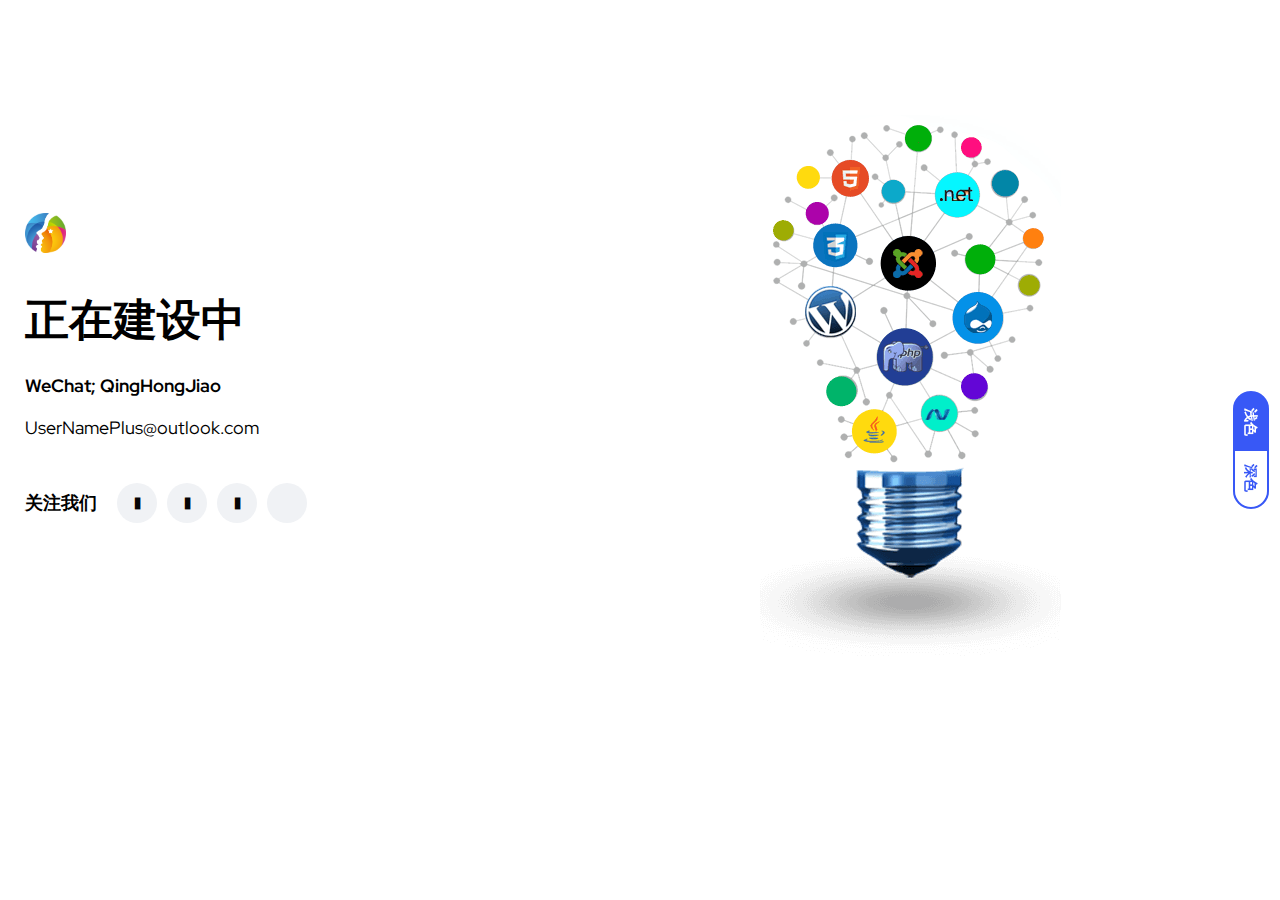
<file: index.html>
<!doctype html>
<html class="no-js" lang="en">

<head>
    <meta charset="utf-8">
    <meta http-equiv="x-ua-compatible" content="ie=edge">
    <title>Yxw.Me</title>
    <meta name="robots" content="noindex, follow" />
    <meta name="description" content="">
    <meta name="viewport" content="width=device-width, initial-scale=1, shrink-to-fit=no">
    <!-- Favicon -->
    <link rel="shortcut icon" type="image/x-icon" href="assets/img/favicon.ico">

    <!-- CSS
    ============================================ -->

    <!-- Bootstrap CSS -->
    <link rel="stylesheet" href="assets/css/bootstrap.min.css">
    <link rel="stylesheet" href="https://cdn.bootcdn.net/ajax/libs/font-awesome/4.1.0/css/font-awesome.css">
    <link rel="stylesheet" href="assets/css/slick.css">
    <link rel="stylesheet" href="assets/css/slick-theme.css">
    <link rel="stylesheet" href="assets/css/base.css">
    <link rel="stylesheet" href="assets/css/style.css">

</head>

<body>
    <div class="main-wrapper">
        <div id="my_switcher" class="my_switcher">
            <ul>
                <li>
                    <a href="javascript: void(0);" data-theme="light" class="setColor light">
                        <span title="Light Mode">浅色</span>
                    </a>
                </li>
                <li>
                    <a href="javascript: void(0);" data-theme="dark" class="setColor dark">
                        <span title="Dark Mode">深色</span>
                    </a>
                </li>
            </ul>
        </div>
        <!-- Start Maintanence Area  -->
        <div class="maintanence-area">
            <div class="container">
                <div class="row align-items-center">
                    <div class="order-2 order-lg-1 col-lg-6 mt_md--40 mt_sm--40">
                        <div class="content">
                            <div class="logo">
                                <a href="index.html">
                                    <img class="dark-logo" src="assets/img/black.png" alt="Logo Images">
                                    <img class="light-logo" src="assets/img/white.png" alt="Logo Images">
                                </a>
                            </div>
                            <h1 class="title">正在建设中</h1>
                            <h5>WeChat; QingHongJiao</h5>
                            <p>UserNamePlus@outlook.com</p>
                            <div class="inner d-flex align-items-center flex-wrap">
                                <h5 class="follow-title mb--0 mr--20">关注我们</h5>
                                <ul class="social-icon color-tertiary md-size justify-content-start">
                                    <li><a href="#"><i class="fab fa-facebook-f"></i></a></li>
                                    <li><a href="#"><i class="fab fa-instagram"></i></a></li>
                                    <li><a href="#"><i class="fab fa-twitter"></i></a></li>
                                    <li><a href="#"><i class="fab fa-linkedin-in"></i></a></li>
                                </ul>
                            </div>
                            <!--<form action="#" class="subscription-form">
                                <div class="form-group">
                                    <input type="text" name="subscription-email" placeholder="Enter your email">
                                    <button class="axil-button button-rounded"><span>Subscribe</span></button>
                                </div>
                            </form>-->
                        </div>
                    </div>
                    <div class="order-1 order-lg-2 col-lg-5 offset-lg-1">
                        <div class="thumbnail">
                            <img src="assets/img/maintenence.png" alt="Images">
                        </div>
                    </div>
                </div>
            </div>
        </div>
        <!-- End Maintanence Area  -->
        <!-- Start Back To Top  -->
        <a id="backto-top"></a>
        <!-- End Back To Top  -->
    </div>

    <!-- JS
============================================ -->
    <!-- Modernizer JS -->
    <script src="assets/js/modernizr.min.js"></script>
    <!-- jQuery JS -->
    <script src="assets/js/jquery.js"></script>
    <!-- Bootstrap JS -->
    <script src="assets/js/bootstrap.min.js"></script>
    <script src="assets/js/slick.min.js"></script>
    <script src="assets/js/tweenmax.min.js"></script>
    <script src="assets/js/cookie.js"></script>
    <script src="assets/js/jquery.style.switcher.js"></script>
    <!-- Main JS -->
    <script src="assets/js/main.js"></script>

</body>

</html>
</file>
<file: assets/css/base.css>
/* Page Loader */
.animation-block {
	position: relative;
}
.js .loading::before {
	content: '';
	position: fixed;
	z-index: 100000;
	top: 0;
	left: 0;
	width: 100%;
	height: 100%;
	background: var(--color-bg);
}

.js .loading::after {
	content: '';
	position: fixed;
	z-index: 100000;
	top: 50%;
	left: 50%;
	width: 60px;
	height: 60px;
	margin: -30px 0 0 -30px;
	pointer-events: none;
	border-radius: 50%;
	opacity: 0.4;
	background: var(--color-link);
	animation: loaderAnim 0.7s linear infinite alternate forwards;
}

@keyframes loaderAnim {
	to {
		opacity: 1;
		transform: scale3d(0.5, 0.5, 1);
	}
}


.animation-block a {
	text-decoration: none;
	color: var(--color-link);
	outline: none;
}

.frame {
	padding: 3rem 5vw;
	text-align: center;
	font-size: 0.8rem;
}

.frame__title {
	font-size: inherit;
	margin: 0 0 1rem;
	font-weight: normal;
}

.frame__links {
	display: inline;
}

.frame__links a {
	text-transform: lowercase;
}

.frame__links a:not(:last-child) {
	margin-right: 1rem;
}


.animation-block.block {
	text-transform: lowercase;
	padding: 0 4rem 20vh;
	display: flex;
	flex-direction: column;
	align-items: center;
}

.block__title {
	position: relative;
	font-size: 1rem;
	margin: 0 0 1.5rem 0;
	padding: 0.5rem 0;
	cursor: pointer;
	font-family: titling-gothic-fb-wide, sans-serif;
	font-weight: 700;
	color: var(--color-blocktitle);
}

.block__title:hover {
	color: var(--color-blocktitle-hover);
}

.block__link {
	position: relative;
	cursor: pointer;
	padding: 0.5rem 0;
	color: var(--color-blocklink);
}

.block__link:hover {
	color: var(--color-blocklink-hover);
}

.block__title span,
.block__link span,
.content__text-link span {
	display: inline-block;
	white-space: pre;
}

.content__text {
	padding: 0 5vw 25vh;
	line-height: 2;
	color: var(--color-text);
}

.content__text-link {
	position: relative;
	font-weight: bold;
	cursor: pointer;
}

.content__text-link:first-of-type,
.content__text-link:nth-of-type(11),
.content__text-link:nth-of-type(21) {
	color: #f7e300;
}

.content__text-link:nth-of-type(2),
.content__text-link:nth-of-type(12),
.content__text-link:nth-of-type(22) {
	color: #002df7;
}

.content__text-link:nth-of-type(3),
.content__text-link:nth-of-type(13),
.content__text-link:nth-of-type(23) {
	color: #e51679;
}

.content__text-link:nth-of-type(4),
.content__text-link:nth-of-type(14) {
	color: #fff;
}

.content__text-link:nth-of-type(5),
.content__text-link:nth-of-type(15) {
	color: #00f73d;
}

.content__text-link:nth-of-type(6),
.content__text-link:nth-of-type(16) {
	color: #00e8f7;
}

.content__text-link:nth-of-type(7),
.content__text-link:nth-of-type(17) {
	color: #a753eb;
}

.content__text-link:nth-of-type(8),
.content__text-link:nth-of-type(18) {
	color: #ff2626;
}

.content__text-link:nth-of-type(9),
.content__text-link:nth-of-type(19) {
	color: #eb8e53;
}

.content__text-link:nth-of-type(10),
.content__text-link:nth-of-type(20) {
	color: #ff00e7;
}

.animation-block.block[data-fx="1"] a::after,
a.content__text-link[data-fx="1"]::after,
.animation-block.block[data-fx="2"] a::after,
a.content__text-link[data-fx="2"]::after {
	content: '';
	z-index: -1;
	width: 100%;
	bottom: 0.25rem;
	left: 0;
	position: absolute;
	height: 2px;
	background: currentColor;
	transform: scale3d(0, 1, 1);
	transform-origin: 0% 50%;
	transition: transform 0.2s cubic-bezier(0.390, 0.575, 0.565, 1.000);
}

a.content__text-link[data-fx="1"]::after,
a.content__text-link[data-fx="2"]::after {
	bottom: 0;
}

.animation-block.block[data-fx="1"] a:hover::after,
a.content__text-link[data-fx="1"]:hover::after,
.animation-block.block[data-fx="2"] a:hover::after,
a.content__text-link[data-fx="2"]:hover::after {
	transform: scale3d(1, 1, 1)
}

.animation-block.block[data-fx="6"] a::after,
a.content__text-link[data-fx="6"]::after {
	content: '';
	z-index: -1;
	width: 100%;
	bottom: 0.25rem;
	left: 0;
	position: absolute;
	height: 2px;
	background: currentColor;
	transform: scale3d(0, 1, 1);
	transform-origin: 100% 50%;
	transition: transform 0.7s cubic-bezier(0.860, 0.000, 0.070, 1.000);
}

a.content__text-link[data-fx="6"]::after {
	bottom: 0;
}

.animation-block.block[data-fx="6"] a:hover::after,
a.content__text-link[data-fx="6"]:hover::after {
	transform: scale3d(1, 1, 1)
}

.animation-block.block[data-fx="14"] a::after,
a.content__text-link[data-fx="14"]::after {
	content: '';
	z-index: -1;
	width: 100%;
	bottom: 0.25rem;
	left: 0;
	position: absolute;
	height: 2px;
	background: currentColor;
	transform: scale3d(0, 1, 1);
	transform-origin: 0% 50%;
}

a.content__text-link[data-fx="14"]::after {
	bottom: 0;
}

.animation-block.block[data-fx="14"] a:hover::after,
a.content__text-link[data-fx="14"]:hover::after {
	animation: loop 0.5s infinite;
}

@keyframes loop {
	0% {
		transform-origin: 0% 50%;
		transform: scale3d(0, 1, 1);
	}

	50% {
		transform-origin: 0% 50%;
		transform: scale3d(1, 1, 1);
	}

	51% {
		transform-origin: 100% 50%;
	}

	100% {
		transform-origin: 100% 50%;
		transform: scale3d(0, 1, 1);
	}
}

.hover-reveal {
	position: fixed;
	width: 200px;
	height: 150px;
	top: 0;
	left: 0;
	pointer-events: none;
	opacity: 0;
}

.hover-reveal__inner,
.hover-reveal__img {
	width: 100%;
	height: 100%;
	position: relative;
}

.hover-reveal__deco {
	width: 100%;
	height: 100%;
	position: absolute;
	top: 0;
	left: 0;
	background-color: #181314;
}

.hover-reveal__img {
	background-size: cover;
	background-position: 50% 50%;
}

@media screen and (min-width: 53em) {
	.message {
		display: none;
	}

	.frame {
		position: fixed;
		text-align: left;
		z-index: 10000;
		top: 0;
		left: 0;
		display: grid;
		align-content: space-between;
		width: 100%;
		max-width: none;
		height: 100vh;
		padding: 2rem;
		pointer-events: none;
		grid-template-columns: 50% 50%;
		grid-template-rows: auto auto auto;
		grid-template-areas: 'title links'
			'... ...'
			'... github';
	}

	.frame__title {
		grid-area: title;
		padding: 0;
	}

	.frame__links {
		grid-area: links;
		padding: 0;
		justify-self: end;
	}



	.frame a {
		pointer-events: auto;
	}

	.animation-block.block {
		align-items: flex-start;
	}

	

	.content__text {
		grid-column: span 3;
	}
}
</file>
<file: assets/css/style.css>
/*********************************************************************************

	Template Name: Blogar Personal Blog Template
	Note: This is style css.
更多精品模板：http://www.bootstrapmb.com
**********************************************************************************/
/**************************************************************
	
	STYLESHEET INDEXING
	|
	|
	|___ Default Styles
	|	|
	|	|___ Reset Styles
	|	|___ Typography
	|	|___ Animations
	|	|___ Utilities
	|
	|
	|___Elements Styles
	|	|___ Button
	|	|___ Section Title
	|
	|
	|___Blocks Styles
	|	|___ Header 
	|	|___ Navigation 
	|	|___ Banner
	|	|___ Footer
	|
	|
	|___ END STYLESHEET INDEXING

***************************************************************/
/**************************************
    Default Styles
***************************************/
/*-- Variables --*/
@import url("https://fonts.googleapis.com/css2?family=Red+Hat+Display:ital,wght@0,400;0,500;0,700;0,900;1,400;1,500&display=swap");
:root {
  --color-primary: #3858F6;
  --color-secondary: #D93E40;
  --color-secondary-alt: #F1352A;
  --color-tertiary: #050505;
  --color-heading: #000000;
  --color-body: #000000;
  --color-gray: #65676B;
  --color-midgray: #878787;
  --color-light: #E4E6EA;
  --color-lighter: #CED0D4;
  --color-lightest: #F0F2F5;
  --color-border: #E6E6E6;
  --color-white: #ffffff;
  --color-success: #3EB75E;
  --color-danger: #FF0003;
  --color-warning: #FF8F3C;
  --color-info: #1BA2DB;
  --color-facebook: #3B5997;
  --color-twitter: #1BA1F2;
  --color-youtube: #ED4141;
  --color-linkedin: #0077B5;
  --color-pinterest: #E60022;
  --color-instagram: #C231A1;
  --color-vimeo: #00ADEF;
  --color-twitch: #6441A3;
  --color-discord: #7289da;
  --color-extra01: #666666;
  --color-extra02: #606770;
  --color-extra03: #FBFBFD;
  --color-extra04: #1A1A1A;
  --color-extra05: #242424;
  --radius: 10px;
  --radius-big: 16px;
  --radius-small: 6px;
  --border-width: 2px;
  --p-light: 300;
  --p-regular: 400;
  --p-medium: 500;
  --p-semi-bold: 600;
  --p-bold: 700;
  --p-extra-bold: 800;
  --p-black: 900;
  --s-light: 300;
  --s-regular: 400;
  --s-medium: 500;
  --s-bold: 700;
  --s-black: 900;
  --shadow-primary: 0px 4px 10px rgba(37, 47, 63, 0.1);
  --shadow-light: 0 2px 6px 0 rgba(0, 0, 0, 0.05);
  --shadow-dark: 0 2px 6px 0 rgba(0, 0, 0, 0.2);
  --transition: 0.3s;
  --font-primary: 'Red Hat Display', sans-serif;
  --secondary-font: 'Red Hat Display', sans-serif;
  --font-awesome: 'Font Awesome 5 Pro';
  --font-size-b1: 18px;
  --font-size-b2: 16px;
  --font-size-b3: 14px;
  --font-size-b4: 12px;
  --line-height-b1: 1.67;
  --line-height-b2: 1.5;
  --line-height-b3: 1.6;
  --line-height-b4: 1.3;
  --h1: 44px;
  --h2: 36px;
  --h3: 30px;
  --h4: 24px;
  --h5: 18px;
  --h6: 16px;
}

/**
 * Reset Styels
 */
* {
  -webkit-box-sizing: border-box;
  box-sizing: border-box;
}

article,
aside,
details,
figcaption,
figure,
footer,
header,
nav,
section,
summary {
  display: block;
}

audio,
canvas,
video {
  display: inline-block;
}

audio:not([controls]) {
  display: none;
  height: 0;
}

[hidden] {
  display: none;
}

a {
  color: var(--color-heading);
  text-decoration: none;
  outline: none;
}

a:hover,
a:focus,
a:active {
  text-decoration: none;
  outline: none;
  color: var(--color-primary);
}

a:focus {
  outline: none;
}

address {
  margin: 0 0 24px;
}

abbr[title] {
  border-bottom: 1px dotted;
}

b,
strong {
  font-weight: bold;
}

mark {
  background: var(--color-primary);
  color: #ffffff;
}

code,
kbd,
pre,
samp {
  font-size: var(--font-size-b3);
  -webkit-hyphens: none;
  -moz-hyphens: none;
  -ms-hyphens: none;
  hyphens: none;
  color: var(--color-primary);
}

kbd,
ins {
  color: #ffffff;
}

pre {
  font-family: "Courier 10 Pitch", Courier, monospace;
  font-size: var(--font-size-b3);
  margin: 10px 0;
  overflow: auto;
  padding: 20px;
  white-space: pre;
  white-space: pre-wrap;
  word-wrap: break-word;
  color: var(--color-body);
  background: var(--color-lighter);
}

small {
  font-size: smaller;
}

sub,
sup {
  font-size: 75%;
  line-height: 0;
  position: relative;
  vertical-align: baseline;
}

sup {
  top: -0.5em;
}

sub {
  bottom: -0.25em;
}

dl {
  margin-top: 0;
  margin-bottom: 10px;
}

dd {
  margin: 0 15px 15px;
}

dt {
  font-weight: bold;
  color: var(--color-heading);
}

menu,
ol,
ul {
  margin: 16px 0;
  padding: 0 0 0 40px;
}

nav ul,
nav ol {
  list-style: none;
  list-style-image: none;
}

li > ul,
li > ol {
  margin: 0;
}

ol ul {
  margin-bottom: 0;
}

img {
  -ms-interpolation-mode: bicubic;
  border: 0;
  vertical-align: middle;
  max-width: 100%;
  height: auto;
}

svg:not(:root) {
  overflow: hidden;
}

figure {
  margin: 0;
}

form {
  margin: 0;
}

fieldset {
  border: 1px solid var(--color-border);
  margin: 0 2px;
  min-width: inherit;
  padding: 0.35em 0.625em 0.75em;
}

legend {
  border: 0;
  padding: 0;
  white-space: normal;
}

button,
input,
select,
textarea {
  font-size: 100%;
  margin: 0;
  max-width: 100%;
  vertical-align: baseline;
}

button,
input {
  line-height: normal;
}

button,
html input[type="button"],
input[type="reset"],
input[type="submit"] {
  -webkit-appearance: button;
  -moz-appearance: button;
  appearance: button;
  cursor: pointer;
}

button[disabled],
input[disabled] {
  cursor: default;
}

input[type="checkbox"],
input[type="radio"] {
  padding: 0;
}

input[type="search"] {
  -webkit-appearance: textfield;
  -moz-appearance: textfield;
  appearance: textfield;
  appearance: textfield;
  padding-right: 2px;
  width: 270px;
}

input[type="search"]::-webkit-search-decoration {
  -webkit-appearance: none;
  appearance: none;
}

button::-moz-focus-inner,
input::-moz-focus-inner {
  border: 0;
  padding: 0;
}

textarea {
  overflow: auto;
  vertical-align: top;
}

caption,
th,
td {
  font-weight: normal;
}

th {
  font-weight: 500;
  text-transform: uppercase;
}

td,
.wp-block-calendar tfoot td {
  border: 1px solid var(--color-border);
  padding: 7px 10px;
}

del {
  color: #333;
}

ins {
  background: rgba(255, 47, 47, 0.4);
  text-decoration: none;
}

hr {
  background-size: 4px 4px;
  border: 0;
  height: 1px;
  margin: 0 0 24px;
}

table a,
table a:link,
table a:visited {
  text-decoration: underline;
}

dt {
  font-weight: bold;
  margin-bottom: 10px;
}

dd {
  margin: 0 15px 15px;
}

caption {
  caption-side: top;
}

kbd {
  background: var(--heading-color);
}

dfn,
cite,
em {
  font-style: italic;
}

/* BlockQuote  */
blockquote,
q {
  -webkit-hyphens: none;
  -moz-hyphens: none;
  -ms-hyphens: none;
  hyphens: none;
  quotes: none;
}

blockquote:before,
blockquote:after,
q:before,
q:after {
  content: "";
  content: none;
}

blockquote {
  font-size: var(--font-size-b1);
  font-style: italic;
  font-weight: var(--p-light);
  margin: 24px 40px;
}

blockquote blockquote {
  margin-right: 0;
}

blockquote cite,
blockquote small {
  font-size: var(--font-size-b3);
  font-weight: normal;
}

blockquote strong,
blockquote b {
  font-weight: 700;
}

/**
 * Typography
 */
* {
  -webkit-box-sizing: border-box;
          box-sizing: border-box;
}

html {
  overflow: hidden;
  overflow-y: auto;
  margin: 0;
  padding: 0;
  font-size: 10px;
}

body {
  overflow: hidden;
  font-size: var(--font-size-b1);
  line-height: var(--line-height-b1);
  -webkit-font-smoothing: antialiased;
  -moz-osx-font-smoothing: grayscale;
  font-family: var(--font-primary);
  color: var(--color-body);
  font-weight: var(--p-regular);
}

h1,
h2,
h3,
h4,
h5,
h6,
.h1,
.h2,
.h3,
.h4,
.h5,
.h6,
address,
p,
pre,
blockquote,
menu,
ol,
ul,
table,
hr {
  margin: 0;
  margin-bottom: 20px;
}

h1,
h2,
h3,
h4,
h5,
h6,
.h1,
.h2,
.h3,
.h4,
.h5,
.h6 {
  word-break: break-word;
  font-family: var(--secondary-font);
  line-height: 1.4074;
  color: var(--color-heading);
}

h1,
.h1 {
  font-size: var(--h1);
  line-height: 1.19;
}

h2,
.h2 {
  font-size: var(--h2);
  line-height: 1.23;
}

h3,
.h3 {
  font-size: var(--h3);
  line-height: 1.14;
}

h4,
.h4 {
  font-size: var(--h4);
  line-height: 1.25;
}

h5,
.h5 {
  font-size: var(--h5);
  line-height: 1.24;
}

h6,
.h6 {
  font-size: var(--h6);
  line-height: 1.25;
}

h1 a,
h2 a,
h3 a,
h4 a,
h5 a,
h6 a,
.h1 a,
.h2 a,
.h3 a,
.h4 a,
.h5 a,
.h6 a {
  color: inherit;
}

@media only screen and (min-width: 768px) and (max-width: 991px) {
  h1,
  .h1 {
    font-size: 38px;
  }
  h2,
  .h2 {
    font-size: 32px;
  }
  h3,
  .h3 {
    font-size: 28px;
  }
  h4,
  .h4 {
    font-size: 24px;
  }
  h5,
  .h5 {
    font-size: 18px;
  }
}

@media only screen and (max-width: 767px) {
  h1,
  .h1 {
    font-size: 34px;
  }
  h2,
  .h2 {
    font-size: 28px;
  }
  h3,
  .h3 {
    font-size: 24px;
  }
  h4,
  .h4 {
    font-size: 20px;
  }
  h5,
  .h5 {
    font-size: 16px;
  }
}

h1,
.h1,
h2,
.h2,
h3,
.h3 {
  font-weight: var(--s-bold);
}

h4,
.h4,
h5,
.h5 {
  font-weight: var(--s-bold);
}

h6,
.h6 {
  font-weight: var(--s-medium);
}

p {
  font-size: var(--font-size-b1);
  line-height: var(--line-height-b1);
  font-weight: var(--p-regular);
  color: var(--color-body);
  margin: 0 0 40px;
}

@media only screen and (max-width: 767px) {
  p {
    margin: 0 0 20px;
    font-size: var(--font-size-b2);
    line-height: var(--line-height-b2);
  }
}

p.has-large-font-size {
  line-height: 1.5;
  font-size: 36px;
}

p.has-medium-font-size {
  font-size: 24px;
  line-height: 36px;
}

p.has-small-font-size {
  font-size: 13px;
}

p.has-very-light-gray-color {
  color: var(--color-white);
}

p.has-background {
  padding: 20px 30px;
}

p.b1 {
  font-size: var(--font-size-b1);
  line-height: var(--line-height-b1);
}

p.b2 {
  font-size: var(--font-size-b2);
  line-height: var(--line-height-b2);
}

p.b3 {
  font-size: var(--font-size-b3);
  line-height: var(--line-height-b3);
}

p.b4 {
  font-size: var(--font-size-b4);
  line-height: var(--line-height-b4);
}

p:last-child {
  margin-bottom: 0;
}

.b1 {
  font-size: var(--font-size-b1);
  line-height: var(--line-height-b1);
}

.b2 {
  font-size: var(--font-size-b2);
  line-height: var(--line-height-b2);
}

.b3 {
  font-size: var(--font-size-b3);
  line-height: var(--line-height-b3);
}

.b4 {
  font-size: var(--font-size-b4);
  line-height: var(--line-height-b4);
}

table {
  border-collapse: collapse;
  border-spacing: 0;
  margin: 0 0 20px;
  width: 100%;
}

table a,
table a:link,
table a:visited {
  text-decoration: none;
}

cite,
.wp-block-pullquote cite,
.wp-block-pullquote.is-style-solid-color blockquote cite,
.wp-block-quote cite {
  color: var(--heading-color);
}

var {
  font-family: "Courier 10 Pitch", Courier, monospace;
}

/*---------------------------
	List Style 
---------------------------*/
ul,
ol {
  padding-left: 18px;
}

ul {
  list-style: square;
  margin-bottom: 30px;
  padding-left: 20px;
}

ul.liststyle.bullet li {
  font-size: 18px;
  line-height: 30px;
  color: var(--color-body);
  position: relative;
  padding-left: 30px;
}

@media only screen and (max-width: 767px) {
  ul.liststyle.bullet li {
    padding-left: 19px;
  }
}

ul.liststyle.bullet li::before {
  position: absolute;
  content: "";
  width: 6px;
  height: 6px;
  border-radius: 100%;
  background: var(--color-body);
  left: 0;
  top: 10px;
}

ul.liststyle.bullet li + li {
  margin-top: 8px;
}

ul li {
  font-size: var(--font-size-b1);
  line-height: var(--line-height-b1);
  margin-top: 10px;
  margin-bottom: 10px;
  color: var(--color-body);
}

ul li a {
  text-decoration: none;
  color: var(--color-gray);
}

ul li a:hover {
  color: var(--color-primary);
}

ul ul {
  margin-bottom: 0;
}

ol {
  margin-bottom: 30px;
}

ol li {
  font-size: var(--font-size-b1);
  line-height: var(--line-height-b1);
  color: var(--color-body);
  margin-top: 10px;
  margin-bottom: 10px;
}

ol li a {
  color: var(--heading-color);
  text-decoration: none;
}

ol li a:hover {
  color: var(--color-primary);
}

ol ul {
  padding-left: 30px;
}

/*=====================
All Extend Here
=======================*/
a.axil-link-button, .mainmenu-nav ul.mainmenu > li > a:hover, .post-content .post-cat .post-cat-list a:hover {
  color: var(--color-primary);
}

.post-content .post-cat .post-cat-list a {
  color: var(--color-secondary);
}

.primary-color {
  color: var(--color-primary) !important;
}

.secondary-color {
  color: var(--color-secondary) !important;
}

.tertiary-color {
  color: var(--color-tertiary) !important;
}

[data-overlay]:before {
  background: var(--color-primary);
}

ul.axil-tab-button .nav-item a.nav-link.active {
  -webkit-box-shadow: var(--shadow-primary);
          box-shadow: var(--shadow-primary);
}

.radius, .post-scale, .list-categories .single-cat .thumbnail img, .list-categories .single-cat .inner::before, .content-block.image-rounded .post-thumbnail, .content-block.image-rounded .post-thumbnail img, .content-block.trend-post .post-thumbnail img, .content-block.post-grid .post-thumbnail a img, .content-block.post-grid .post-grid-content .post-content, .content-block.post-list-view .post-thumbnail, .content-block.post-list-view .post-thumbnail a img, .content-block.post-list-view .post-content, .content-block.post-medium .post-thumbnail, .content-block.post-medium .post-thumbnail a img, .axil-single-widget, .axil-single-widget.widget_categories ul li.cat-item .inner, .axil-single-widget.widget_instagram .instagram-post-list-wrapper .instagram-post-list a, .axil-single-widget.widget_instagram .instagram-post-list-wrapper .instagram-post-list a img, .instagram-post-list .single-post a, .instagram-post-list .single-post a img {
  border-radius: var(--radius);
}

/*=============== Style Css =============*/
ul.axil-tab-button, ul.social-icon, ul.social-with-text, ul.social-share-transparent, .metabar-block, .mainmenu-nav ul.mainmenu, .mainmenu-nav ul.mainmenu > li.menu-item-has-children .axil-submenu, .mainmenu-nav ul.mainmenu > li.megamenu-wrapper .megamenu-sub-menu, .mainmenu-nav ul.mainmenu > li.megamenu-wrapper .megamenu-sub-menu .megamenu-item .axil-vertical-nav, .popup-mobilemenu-area .mainmenu, .popup-mobilemenu-area .mainmenu .menu-item-has-children .axil-submenu, ul.post-meta-list, .axil-single-widget.widget_categories ul, .axil-single-widget.widget_instagram .instagram-post-list-wrapper, .comment-list, .comment-list ul.children, .instagram-post-list, .copyright-area .mainmenu, .footer-mainmenu .footer-widget ul.ft-menu-list {
  padding: 0;
  margin: 0;
  list-style: none;
}

.liststyle {
  padding: 0;
  margin: 0;
  list-style: none;
}

ul li a, ol li a, #scrollUp, .form-group input, .form-group textarea, input[type="submit"], a.axil-link-button, a.axil-button,
button.axil-button, ul.social-icon li a, ul.social-with-text li a i, ul.social-with-text li a span, ul.social-share-transparent li a, .arrow-between-side .slide-arrow, .metabar-block li.icon a, .hamburger-menu .hamburger-inner .icon, .mainmenu-nav ul.mainmenu > li > a, .mainmenu-nav ul.mainmenu > li > a::after, .mainmenu-nav ul.mainmenu > li.menu-item-has-children .axil-submenu, .mainmenu-nav ul.mainmenu > li.menu-item-has-children .axil-submenu li a, .mainmenu-nav ul.mainmenu > li.megamenu-wrapper .megamenu-sub-menu, .popup-mobilemenu-area .inner .buy-now-btn a, .popup-mobilemenu-area .mainmenu .menu-item-has-children > a::after, .content-block.content-direction-column, .content-block.post-grid.post-grid-transparent .post-grid-content .post-content .post-cat .post-cat-list a, .content-block.post-list-view .post-content, .post-content .post-cat .post-cat-list a, .post-meta .post-author-name a, .axil-single-widget.widget_categories ul li.cat-item .inner .content .title, .axil-single-widget .tagcloud a, .axil-post-details .social-share-block .post-like a i, .about-author .media-body .author-info .title a, .tagcloud a, .comment-list .comment .reply-edit a.comment-reply-link, .instagram-post-list .single-post a .instagram-button, .copyright-area .mainmenu li a {
  -webkit-transition: var(--transition);
  -o-transition: var(--transition);
  transition: var(--transition);
}

.bgImagePosition, .bg_image {
  background-repeat: no-repeat;
  background-size: cover;
  background-position: center center;
}

/*----------------------
    Animation Css  
-----------------------*/
.post-scale {
  overflow: hidden;
}

.post-scale img {
  -webkit-transition: 0.5s;
  -o-transition: 0.5s;
  transition: 0.5s;
}

.post-scale:hover img {
  -webkit-transform: scale(1.1);
      -ms-transform: scale(1.1);
          transform: scale(1.1);
}

@-webkit-keyframes customOne {
  from {
    -webkit-transform: scale(1);
            transform: scale(1);
  }
  50% {
    -webkit-transform: scale(0.9);
            transform: scale(0.9);
  }
  to {
    -webkit-transform: scale(1);
            transform: scale(1);
  }
}

@keyframes customOne {
  from {
    -webkit-transform: scale(1);
            transform: scale(1);
  }
  50% {
    -webkit-transform: scale(0.9);
            transform: scale(0.9);
  }
  to {
    -webkit-transform: scale(1);
            transform: scale(1);
  }
}

@-webkit-keyframes customTwo {
  0% {
    -webkit-transform: translate(0px, 0px);
            transform: translate(0px, 0px);
  }
  50% {
    -webkit-transform: translate(100px, 0px);
            transform: translate(100px, 0px);
  }
  100% {
    -webkit-transform: translate(50px, 50px);
            transform: translate(50px, 50px);
  }
}

@keyframes customTwo {
  0% {
    -webkit-transform: translate(0px, 0px);
            transform: translate(0px, 0px);
  }
  50% {
    -webkit-transform: translate(100px, 0px);
            transform: translate(100px, 0px);
  }
  100% {
    -webkit-transform: translate(50px, 50px);
            transform: translate(50px, 50px);
  }
}

.customOne {
  -webkit-animation: customOne 2s infinite;
          animation: customOne 2s infinite;
}

/* ------------------------
    Custom Animation 01 
----------------------------*/
@-webkit-keyframes headerSlideDown {
  0% {
    margin-top: -100px;
  }
  to {
    margin-top: 0;
  }
}

@keyframes headerSlideDown {
  0% {
    margin-top: -100px;
  }
  to {
    margin-top: 0;
  }
}

/*------------------------
	slidefadeinup
--------------------------*/
@-webkit-keyframes slideFadeInUp {
  from {
    opacity: 0;
    -webkit-transform: translate3d(0, 20%, 0);
    transform: translate3d(0, 20%, 0);
  }
  to {
    opacity: 1;
    -webkit-transform: none;
    transform: none;
  }
}

@keyframes slideFadeInUp {
  from {
    opacity: 0;
    -webkit-transform: translate3d(0, 20%, 0);
    transform: translate3d(0, 20%, 0);
  }
  to {
    opacity: 1;
    -webkit-transform: none;
    transform: none;
  }
}

.slideFadeInUp {
  -webkit-animation-name: slideFadeInUp;
  animation-name: slideFadeInUp;
}

/* -----------------------------------
    Custom Animation For All Page
---------------------------------------*/
@-webkit-keyframes moveVertical {
  to {
    opacity: 1;
    -webkit-transform: translateY(0);
  }
}

@keyframes moveVertical {
  to {
    opacity: 1;
    -webkit-transform: translateY(0);
    transform: translateY(0);
  }
}

/*--------------------------------
Scroll Down Button Animation  
----------------------------------*/
@-webkit-keyframes scrollDown {
  0% {
    opacity: 0;
  }
  10% {
    -webkit-transform: translateY(0);
            transform: translateY(0);
    opacity: 1;
  }
  100% {
    -webkit-transform: translateY(10px);
            transform: translateY(10px);
    opacity: 0;
  }
}
@keyframes scrollDown {
  0% {
    opacity: 0;
  }
  10% {
    -webkit-transform: translateY(0);
            transform: translateY(0);
    opacity: 1;
  }
  100% {
    -webkit-transform: translateY(10px);
            transform: translateY(10px);
    opacity: 0;
  }
}

/*==============================
 *  Utilities
=================================*/
/* 
font-family: 'Red Hat Display', sans-serif;
*/
.clearfix:before,
.clearfix:after {
  content: " ";
  display: table;
}

.clearfix:after {
  clear: both;
}

.fix {
  overflow: hidden;
}

.slick-initialized .slick-slide {
  margin-bottom: -10px;
}

/*===============================
    Background Color 
=================================*/
.bg-color-primary {
  background: var(--color-primary);
}

.bg-color-secondary {
  background: var(--color-secondary);
}

.bg-color-tertiary {
  background: var(--color-tertiary);
}

.bg-color-grey {
  background: #F0F2F5;
}

.bg-color-white {
  background: #FFFFFF;
}

.bg-color-black {
  background: #1A1A1A;
}

.bg-color-extra03 {
  background: var(--color-extra03);
}

/*===========================
    Background Image 
=============================*/
.bg_image--1 {
  background-image: url(../images/bg/bg-image-1.jpg);
}

.bg_image--2 {
  background-image: url(../images/bg/bg-image-2.jpg);
}

.bg_image--3 {
  background-image: url(../images/bg/bg-image-3.jpg);
}

.bg_image--4 {
  background-image: url(../images/bg/bg-image-4.jpg);
}

/* Height and width */
.fullscreen {
  min-height: 100vh;
  width: 100%;
}

/*===================
Custom Row
======================*/
.row--0 {
  margin-left: -0px;
  margin-right: -0px;
}

.row--0 > [class*="col"] {
  padding-left: 0px;
  padding-right: 0px;
}

.row--5 {
  margin-left: -5px;
  margin-right: -5px;
}

.row--5 > [class*="col"] {
  padding-left: 5px;
  padding-right: 5px;
}

.row--10 {
  margin-left: -10px;
  margin-right: -10px;
}

.row--10 > [class*="col"] {
  padding-left: 10px;
  padding-right: 10px;
}

.row--20 {
  margin-left: -20px;
  margin-right: -20px;
}

@media only screen and (min-width: 1200px) and (max-width: 1599px) {
  .row--20 {
    margin-left: -15px;
    margin-right: -15px;
  }
}

@media only screen and (min-width: 992px) and (max-width: 1199px) {
  .row--20 {
    margin-left: -15px;
    margin-right: -15px;
  }
}

@media only screen and (min-width: 768px) and (max-width: 991px) {
  .row--20 {
    margin-left: -15px;
    margin-right: -15px;
  }
}

@media only screen and (max-width: 767px) {
  .row--20 {
    margin-left: -15px !important;
    margin-right: -15px !important;
  }
}

.row--20 > [class*="col"],
.row--20 > [class*="col-"] {
  padding-left: 20px;
  padding-right: 20px;
}

@media only screen and (min-width: 1200px) and (max-width: 1599px) {
  .row--20 > [class*="col"],
  .row--20 > [class*="col-"] {
    padding-left: 15px;
    padding-right: 15px;
  }
}

@media only screen and (min-width: 992px) and (max-width: 1199px) {
  .row--20 > [class*="col"],
  .row--20 > [class*="col-"] {
    padding-left: 15px;
    padding-right: 15px;
  }
}

@media only screen and (min-width: 768px) and (max-width: 991px) {
  .row--20 > [class*="col"],
  .row--20 > [class*="col-"] {
    padding-left: 15px !important;
    padding-right: 15px !important;
  }
}

@media only screen and (max-width: 767px) {
  .row--20 > [class*="col"],
  .row--20 > [class*="col-"] {
    padding-left: 15px !important;
    padding-right: 15px !important;
  }
}

.row--25 {
  margin-left: -25px;
  margin-right: -25px;
}

@media only screen and (min-width: 1200px) and (max-width: 1599px) {
  .row--25 {
    margin-left: -15px;
    margin-right: -15px;
  }
}

@media only screen and (min-width: 992px) and (max-width: 1199px) {
  .row--25 {
    margin-left: -15px;
    margin-right: -15px;
  }
}

@media only screen and (min-width: 768px) and (max-width: 991px) {
  .row--25 {
    margin-left: -15px;
    margin-right: -15px;
  }
}

@media only screen and (max-width: 767px) {
  .row--25 {
    margin-left: -15px !important;
    margin-right: -15px !important;
  }
}

.row--25 > [class*="col"],
.row--25 > [class*="col-"] {
  padding-left: 25px;
  padding-right: 25px;
}

@media only screen and (min-width: 1200px) and (max-width: 1599px) {
  .row--25 > [class*="col"],
  .row--25 > [class*="col-"] {
    padding-left: 15px;
    padding-right: 15px;
  }
}

@media only screen and (min-width: 992px) and (max-width: 1199px) {
  .row--25 > [class*="col"],
  .row--25 > [class*="col-"] {
    padding-left: 15px;
    padding-right: 15px;
  }
}

@media only screen and (min-width: 768px) and (max-width: 991px) {
  .row--25 > [class*="col"],
  .row--25 > [class*="col-"] {
    padding-left: 15px !important;
    padding-right: 15px !important;
  }
}

@media only screen and (max-width: 767px) {
  .row--25 > [class*="col"],
  .row--25 > [class*="col-"] {
    padding-left: 15px !important;
    padding-right: 15px !important;
  }
}

.row--30 {
  margin-left: -30px;
  margin-right: -30px;
}

@media only screen and (min-width: 1200px) and (max-width: 1599px) {
  .row--30 {
    margin-left: -15px;
    margin-right: -15px;
  }
}

@media only screen and (min-width: 992px) and (max-width: 1199px) {
  .row--30 {
    margin-left: -15px;
    margin-right: -15px;
  }
}

@media only screen and (min-width: 768px) and (max-width: 991px) {
  .row--30 {
    margin-left: -15px;
    margin-right: -15px;
  }
}

@media only screen and (max-width: 767px) {
  .row--30 {
    margin-left: -15px !important;
    margin-right: -15px !important;
  }
}

.row--30 > [class*="col"],
.row--30 > [class*="col-"] {
  padding-left: 30px;
  padding-right: 30px;
}

@media only screen and (min-width: 1200px) and (max-width: 1599px) {
  .row--30 > [class*="col"],
  .row--30 > [class*="col-"] {
    padding-left: 15px;
    padding-right: 15px;
  }
}

@media only screen and (min-width: 992px) and (max-width: 1199px) {
  .row--30 > [class*="col"],
  .row--30 > [class*="col-"] {
    padding-left: 15px;
    padding-right: 15px;
  }
}

@media only screen and (min-width: 768px) and (max-width: 991px) {
  .row--30 > [class*="col"],
  .row--30 > [class*="col-"] {
    padding-left: 15px !important;
    padding-right: 15px !important;
  }
}

@media only screen and (max-width: 767px) {
  .row--30 > [class*="col"],
  .row--30 > [class*="col-"] {
    padding-left: 15px !important;
    padding-right: 15px !important;
  }
}

.row--45 {
  margin-left: -45px;
  margin-right: -45px;
}

@media only screen and (min-width: 1200px) and (max-width: 1599px) {
  .row--45 {
    margin-left: -15px;
    margin-right: -15px;
  }
}

@media only screen and (min-width: 992px) and (max-width: 1199px) {
  .row--45 {
    margin-left: -15px;
    margin-right: -15px;
  }
}

@media only screen and (min-width: 768px) and (max-width: 991px) {
  .row--45 {
    margin-left: -15px;
    margin-right: -15px;
  }
}

@media only screen and (max-width: 767px) {
  .row--45 {
    margin-left: -15px !important;
    margin-right: -15px !important;
  }
}

.row--45 > [class*="col"],
.row--45 > [class*="col-"] {
  padding-left: 45px;
  padding-right: 45px;
}

@media only screen and (min-width: 1200px) and (max-width: 1599px) {
  .row--45 > [class*="col"],
  .row--45 > [class*="col-"] {
    padding-left: 15px;
    padding-right: 15px;
  }
}

@media only screen and (min-width: 992px) and (max-width: 1199px) {
  .row--45 > [class*="col"],
  .row--45 > [class*="col-"] {
    padding-left: 15px;
    padding-right: 15px;
  }
}

@media only screen and (min-width: 768px) and (max-width: 991px) {
  .row--45 > [class*="col"],
  .row--45 > [class*="col-"] {
    padding-left: 15px !important;
    padding-right: 15px !important;
  }
}

@media only screen and (max-width: 767px) {
  .row--45 > [class*="col"],
  .row--45 > [class*="col-"] {
    padding-left: 15px !important;
    padding-right: 15px !important;
  }
}

.row--40 {
  margin-left: -40px;
  margin-right: -40px;
}

@media only screen and (min-width: 1200px) and (max-width: 1599px) {
  .row--40 {
    margin-left: -15px;
    margin-right: -15px;
  }
}

@media only screen and (min-width: 992px) and (max-width: 1199px) {
  .row--40 {
    margin-left: -15px;
    margin-right: -15px;
  }
}

@media only screen and (min-width: 768px) and (max-width: 991px) {
  .row--40 {
    margin-left: -15px;
    margin-right: -15px;
  }
}

@media only screen and (max-width: 767px) {
  .row--40 {
    margin-left: -15px !important;
    margin-right: -15px !important;
  }
}

.row--40 > [class*="col"],
.row--40 > [class*="col-"] {
  padding-left: 40px;
  padding-right: 40px;
}

@media only screen and (min-width: 1200px) and (max-width: 1599px) {
  .row--40 > [class*="col"],
  .row--40 > [class*="col-"] {
    padding-left: 15px;
    padding-right: 15px;
  }
}

@media only screen and (min-width: 992px) and (max-width: 1199px) {
  .row--40 > [class*="col"],
  .row--40 > [class*="col-"] {
    padding-left: 15px;
    padding-right: 15px;
  }
}

@media only screen and (min-width: 768px) and (max-width: 991px) {
  .row--40 > [class*="col"],
  .row--40 > [class*="col-"] {
    padding-left: 15px !important;
    padding-right: 15px !important;
  }
}

@media only screen and (max-width: 767px) {
  .row--40 > [class*="col"],
  .row--40 > [class*="col-"] {
    padding-left: 15px !important;
    padding-right: 15px !important;
  }
}

.row--60 {
  margin-left: -60px;
  margin-right: -60px;
}

@media only screen and (min-width: 1200px) and (max-width: 1599px) {
  .row--60 {
    margin-left: -15px;
    margin-right: -15px;
  }
}

@media only screen and (min-width: 992px) and (max-width: 1199px) {
  .row--60 {
    margin-left: -15px;
    margin-right: -15px;
  }
}

@media only screen and (min-width: 768px) and (max-width: 991px) {
  .row--60 {
    margin-left: -15px;
    margin-right: -15px;
  }
}

@media only screen and (max-width: 767px) {
  .row--60 {
    margin-left: -15px !important;
    margin-right: -15px !important;
  }
}

.row--60 > [class*="col"],
.row--60 > [class*="col-"] {
  padding-left: 60px;
  padding-right: 60px;
}

@media only screen and (min-width: 1200px) and (max-width: 1599px) {
  .row--60 > [class*="col"],
  .row--60 > [class*="col-"] {
    padding-left: 15px;
    padding-right: 15px;
  }
}

@media only screen and (min-width: 992px) and (max-width: 1199px) {
  .row--60 > [class*="col"],
  .row--60 > [class*="col-"] {
    padding-left: 15px;
    padding-right: 15px;
  }
}

@media only screen and (min-width: 768px) and (max-width: 991px) {
  .row--60 > [class*="col"],
  .row--60 > [class*="col-"] {
    padding-left: 15px !important;
    padding-right: 15px !important;
  }
}

@media only screen and (max-width: 767px) {
  .row--60 > [class*="col"],
  .row--60 > [class*="col-"] {
    padding-left: 15px !important;
    padding-right: 15px !important;
  }
}

/*===========================
    Input Placeholder
=============================*/
input:-moz-placeholder,
textarea:-moz-placeholder {
  opacity: 1;
  -ms-filter: "progid:DXImageTransform.Microsoft.Alpha(Opacity=100)";
}

input::-webkit-input-placeholder,
textarea::-webkit-input-placeholder {
  opacity: 1;
  -ms-filter: "progid:DXImageTransform.Microsoft.Alpha(Opacity=100)";
}

input::-moz-placeholder,
textarea::-moz-placeholder {
  opacity: 1;
  -ms-filter: "progid:DXImageTransform.Microsoft.Alpha(Opacity=100)";
}

input:-ms-input-placeholder,
textarea:-ms-input-placeholder {
  opacity: 1;
  -ms-filter: "progid:DXImageTransform.Microsoft.Alpha(Opacity=100)";
}

/*=============================
	Overlay styles 
==============================*/
[data-overlay],
[data-black-overlay],
[data-white-overlay] {
  position: relative;
}

[data-overlay] > div,
[data-overlay] > *,
[data-black-overlay] > div,
[data-black-overlay] > *,
[data-white-overlay] > div,
[data-white-overlay] > * {
  position: relative;
  z-index: 2;
}

[data-overlay]:before,
[data-black-overlay]:before,
[data-white-overlay]:before {
  content: "";
  position: absolute;
  left: 0;
  top: 0;
  height: 100%;
  width: 100%;
  z-index: 2;
}

[data-black-overlay]:before {
  background-color: #000000;
}

[data-white-overlay]:before {
  background-color: #ffffff;
}

[data-overlay="1"]:before,
[data-black-overlay="1"]:before,
[data-white-overlay="1"]:before {
  opacity: 0.1;
}

[data-overlay="2"]:before,
[data-black-overlay="2"]:before,
[data-white-overlay="2"]:before {
  opacity: 0.2;
}

[data-overlay="3"]:before,
[data-black-overlay="3"]:before,
[data-white-overlay="3"]:before {
  opacity: 0.3;
}

[data-overlay="4"]:before,
[data-black-overlay="4"]:before,
[data-white-overlay="4"]:before {
  opacity: 0.4;
}

[data-overlay="5"]:before,
[data-black-overlay="5"]:before,
[data-white-overlay="5"]:before {
  opacity: 0.5;
}

[data-overlay="6"]:before,
[data-black-overlay="6"]:before,
[data-white-overlay="6"]:before {
  opacity: 0.6;
}

[data-overlay="7"]:before,
[data-black-overlay="7"]:before,
[data-white-overlay="7"]:before {
  opacity: 0.7;
}

[data-overlay="8"]:before,
[data-black-overlay="8"]:before,
[data-white-overlay="8"]:before {
  opacity: 0.8;
}

[data-overlay="9"]:before,
[data-black-overlay="9"]:before,
[data-white-overlay="9"]:before {
  opacity: 0.9;
}

[data-overlay="10"]:before,
[data-black-overlay="10"]:before,
[data-white-overlay="10"]:before {
  opacity: 1;
}

/*------------------------------
    Scroll Up 
--------------------------------*/
#scrollUp {
  width: 70px;
  height: 80px;
  right: 100px;
  bottom: 60px;
  text-align: center;
  z-index: 9811 !important;
  text-decoration: none;
  background: #fff;
  line-height: 80px;
  color: #757589;
  font-size: 15px;
  font-weight: 400;
  display: inline-block;
  background: #ffffff;
}

@media only screen and (min-width: 768px) and (max-width: 991px) {
  #scrollUp {
    right: 20px;
    bottom: 40px;
  }
}

@media only screen and (max-width: 767px) {
  #scrollUp {
    right: 20px;
    bottom: 40px;
  }
}

#scrollUp::before {
  width: 100%;
  height: 100%;
  left: 0;
  bottom: 0;
  background: rgba(0, 2, 72, 0.1);
  content: "";
  position: absolute;
  z-index: -1;
  -webkit-transform-style: preserve-3d;
          transform-style: preserve-3d;
  -webkit-transform: rotateY(-10deg);
          transform: rotateY(-10deg);
  -webkit-filter: blur(50px);
          filter: blur(50px);
}

#scrollUp::after {
  background: #ffffff;
  position: absolute;
  content: "";
  top: 0;
  bottom: 0;
  left: 0;
  right: 0;
  width: 100%;
  height: 100%;
  z-index: -1;
  -webkit-transform-style: preserve-3d;
          transform-style: preserve-3d;
  -webkit-transform: rotateY(-10deg);
          transform: rotateY(-10deg);
}

@media only screen and (max-width: 767px) {
  #scrollUp {
    right: 20px;
    bottom: 30px;
    width: 50px;
    height: 60px;
    line-height: 60px;
  }
}

#scrollUp span.text {
  position: relative;
  display: inline-block;
  margin-top: 7px;
}

@media only screen and (max-width: 767px) {
  #scrollUp span.text {
    margin-top: 3px;
  }
}

#scrollUp span.text::after {
  width: 0;
  height: 0;
  border-style: solid;
  border-width: 0 5px 7px 5px;
  border-color: transparent transparent var(--color-primary) transparent;
  position: absolute;
  content: "";
  left: 50%;
  top: 21%;
  -webkit-transform: translateX(-50%);
      -ms-transform: translateX(-50%);
          transform: translateX(-50%);
}

#scrollUp:hover span.text {
  color: var(--color-primary);
}

/*--------------------
    Contact Form 
----------------------*/
.form-message {
  margin-bottom: 0;
  text-align: center;
}

.form-message.error {
  margin-top: 20px;
  color: #f80707;
}

.form-message.success {
  margin-top: 20px;
  color: #0d8d2d;
}

/*=========================
    Section Separation 
==========================*/
.slick-dotted.slick-slider {
  margin-bottom: 0;
}

.axil-section-gap {
  padding: 80px 0;
}

@media only screen and (min-width: 768px) and (max-width: 991px) {
  .axil-section-gap {
    padding: 80px 0;
  }
}

@media only screen and (max-width: 767px) {
  .axil-section-gap {
    padding: 60px 0;
  }
}

.axil-section-gapBottom {
  padding-bottom: 80px;
}

@media only screen and (min-width: 768px) and (max-width: 991px) {
  .axil-section-gapBottom {
    padding-bottom: 80px;
  }
}

@media only screen and (max-width: 767px) {
  .axil-section-gapBottom {
    padding-bottom: 60px;
  }
}

@media only screen and (min-width: 768px) and (max-width: 991px) {
  .pb--165,
  .pb--85 {
    padding-bottom: 80px;
  }
}

@media only screen and (max-width: 767px) {
  .pb--165,
  .pb--85 {
    padding-bottom: 60px;
  }
}

.axil-section-gapTop {
  padding-top: 80px;
}

@media only screen and (min-width: 768px) and (max-width: 991px) {
  .axil-section-gapTop {
    padding-top: 80px;
  }
}

@media only screen and (max-width: 767px) {
  .axil-section-gapTop {
    padding-top: 60px;
  }
}

.axilil-service-area.axil-section-gap.layout-2 {
  padding-bottom: 160px;
  padding-top: 120px;
}

@media only screen and (min-width: 768px) and (max-width: 991px) {
  .axilil-service-area.axil-section-gap.layout-2 {
    padding-top: 80px;
    padding-bottom: 80px;
  }
}

@media only screen and (max-width: 767px) {
  .axilil-service-area.axil-section-gap.layout-2 {
    padding-top: 60px;
    padding-bottom: 60px;
  }
}

@media only screen and (min-width: 768px) and (max-width: 991px) {
  .ptb--120 {
    padding: 80px 0 !important;
  }
}

@media only screen and (max-width: 767px) {
  .ptb--120 {
    padding: 60px 0 !important;
  }
}

@media only screen and (min-width: 768px) and (max-width: 991px) {
  .pb--165,
  .pb--120,
  .pb--85,
  .pb--165 {
    padding-bottom: 80px !important;
  }
}

@media only screen and (max-width: 767px) {
  .pb--165,
  .pb--120,
  .pb--85,
  .pb--165 {
    padding-bottom: 60px !important;
  }
}

@media only screen and (max-width: 767px) {
  .pb--70 {
    padding-bottom: 60px !important;
  }
}

.pl--0 {
  padding-left: 0 !important;
}

.pr--0 {
  padding-right: 0 !important;
}

.pt--0 {
  padding-top: 0 !important;
}

.pb--0 {
  padding-bottom: 0 !important;
}

.mr--0 {
  margin-right: 0 !important;
}

.ml--0 {
  margin-left: 0 !important;
}

.mt--0 {
  margin-top: 0 !important;
}

.mb--0 {
  margin-bottom: 0 !important;
}

.pt--260 {
  padding-top: 260px;
}

.pt--250 {
  padding-top: 250px;
}

.pb--240 {
  padding-bottom: 240px;
}

.pb--220 {
  padding-bottom: 220px;
}

.plr--270 {
  padding: 0 270px;
}

.plr--300 {
  padding: 0 300px;
}

.plr--340 {
  padding: 0 340px;
}

.ptb--300 {
  padding: 300px 0;
}

.ptb--340 {
  padding: 340px 0;
}

.ptb--450 {
  padding: 450px 0;
}

.plr_dec--15 {
  margin: 0 -15px;
}

.pt--300 {
  padding-top: 300px;
}

.ptb--5 {
  padding: 5px 0 !important;
}

.plr--5 {
  padding: 0 5px !important;
}

.pt--5 {
  padding-top: 5px !important;
}

.pb--5 {
  padding-bottom: 5px !important;
}

.pl--5 {
  padding-left: 5px !important;
}

.pr--5 {
  padding-right: 5px !important;
}

.mt--5 {
  margin-top: 5px !important;
}

.mb--5 {
  margin-bottom: 5px !important;
}

.mr--5 {
  margin-right: 5px !important;
}

.ml--5 {
  margin-left: 5px !important;
}

.ptb--10 {
  padding: 10px 0 !important;
}

.plr--10 {
  padding: 0 10px !important;
}

.pt--10 {
  padding-top: 10px !important;
}

.pb--10 {
  padding-bottom: 10px !important;
}

.pl--10 {
  padding-left: 10px !important;
}

.pr--10 {
  padding-right: 10px !important;
}

.mt--10 {
  margin-top: 10px !important;
}

.mb--10 {
  margin-bottom: 10px !important;
}

.mr--10 {
  margin-right: 10px !important;
}

.ml--10 {
  margin-left: 10px !important;
}

.ptb--15 {
  padding: 15px 0 !important;
}

.plr--15 {
  padding: 0 15px !important;
}

.pt--15 {
  padding-top: 15px !important;
}

.pb--15 {
  padding-bottom: 15px !important;
}

.pl--15 {
  padding-left: 15px !important;
}

.pr--15 {
  padding-right: 15px !important;
}

.mt--15 {
  margin-top: 15px !important;
}

.mb--15 {
  margin-bottom: 15px !important;
}

.mr--15 {
  margin-right: 15px !important;
}

.ml--15 {
  margin-left: 15px !important;
}

.ptb--20 {
  padding: 20px 0 !important;
}

.plr--20 {
  padding: 0 20px !important;
}

.pt--20 {
  padding-top: 20px !important;
}

.pb--20 {
  padding-bottom: 20px !important;
}

.pl--20 {
  padding-left: 20px !important;
}

.pr--20 {
  padding-right: 20px !important;
}

.mt--20 {
  margin-top: 20px !important;
}

.mb--20 {
  margin-bottom: 20px !important;
}

.mr--20 {
  margin-right: 20px !important;
}

.ml--20 {
  margin-left: 20px !important;
}

.ptb--25 {
  padding: 25px 0 !important;
}

.plr--25 {
  padding: 0 25px !important;
}

.pt--25 {
  padding-top: 25px !important;
}

.pb--25 {
  padding-bottom: 25px !important;
}

.pl--25 {
  padding-left: 25px !important;
}

.pr--25 {
  padding-right: 25px !important;
}

.mt--25 {
  margin-top: 25px !important;
}

.mb--25 {
  margin-bottom: 25px !important;
}

.mr--25 {
  margin-right: 25px !important;
}

.ml--25 {
  margin-left: 25px !important;
}

.ptb--30 {
  padding: 30px 0 !important;
}

.plr--30 {
  padding: 0 30px !important;
}

.pt--30 {
  padding-top: 30px !important;
}

.pb--30 {
  padding-bottom: 30px !important;
}

.pl--30 {
  padding-left: 30px !important;
}

.pr--30 {
  padding-right: 30px !important;
}

.mt--30 {
  margin-top: 30px !important;
}

.mb--30 {
  margin-bottom: 30px !important;
}

.mr--30 {
  margin-right: 30px !important;
}

.ml--30 {
  margin-left: 30px !important;
}

.ptb--35 {
  padding: 35px 0 !important;
}

.plr--35 {
  padding: 0 35px !important;
}

.pt--35 {
  padding-top: 35px !important;
}

.pb--35 {
  padding-bottom: 35px !important;
}

.pl--35 {
  padding-left: 35px !important;
}

.pr--35 {
  padding-right: 35px !important;
}

.mt--35 {
  margin-top: 35px !important;
}

.mb--35 {
  margin-bottom: 35px !important;
}

.mr--35 {
  margin-right: 35px !important;
}

.ml--35 {
  margin-left: 35px !important;
}

.ptb--40 {
  padding: 40px 0 !important;
}

.plr--40 {
  padding: 0 40px !important;
}

.pt--40 {
  padding-top: 40px !important;
}

.pb--40 {
  padding-bottom: 40px !important;
}

.pl--40 {
  padding-left: 40px !important;
}

.pr--40 {
  padding-right: 40px !important;
}

.mt--40 {
  margin-top: 40px !important;
}

.mb--40 {
  margin-bottom: 40px !important;
}

.mr--40 {
  margin-right: 40px !important;
}

.ml--40 {
  margin-left: 40px !important;
}

.ptb--45 {
  padding: 45px 0 !important;
}

.plr--45 {
  padding: 0 45px !important;
}

.pt--45 {
  padding-top: 45px !important;
}

.pb--45 {
  padding-bottom: 45px !important;
}

.pl--45 {
  padding-left: 45px !important;
}

.pr--45 {
  padding-right: 45px !important;
}

.mt--45 {
  margin-top: 45px !important;
}

.mb--45 {
  margin-bottom: 45px !important;
}

.mr--45 {
  margin-right: 45px !important;
}

.ml--45 {
  margin-left: 45px !important;
}

.ptb--50 {
  padding: 50px 0 !important;
}

.plr--50 {
  padding: 0 50px !important;
}

.pt--50 {
  padding-top: 50px !important;
}

.pb--50 {
  padding-bottom: 50px !important;
}

.pl--50 {
  padding-left: 50px !important;
}

.pr--50 {
  padding-right: 50px !important;
}

.mt--50 {
  margin-top: 50px !important;
}

.mb--50 {
  margin-bottom: 50px !important;
}

.mr--50 {
  margin-right: 50px !important;
}

.ml--50 {
  margin-left: 50px !important;
}

.ptb--55 {
  padding: 55px 0 !important;
}

.plr--55 {
  padding: 0 55px !important;
}

.pt--55 {
  padding-top: 55px !important;
}

.pb--55 {
  padding-bottom: 55px !important;
}

.pl--55 {
  padding-left: 55px !important;
}

.pr--55 {
  padding-right: 55px !important;
}

.mt--55 {
  margin-top: 55px !important;
}

.mb--55 {
  margin-bottom: 55px !important;
}

.mr--55 {
  margin-right: 55px !important;
}

.ml--55 {
  margin-left: 55px !important;
}

.ptb--60 {
  padding: 60px 0 !important;
}

.plr--60 {
  padding: 0 60px !important;
}

.pt--60 {
  padding-top: 60px !important;
}

.pb--60 {
  padding-bottom: 60px !important;
}

.pl--60 {
  padding-left: 60px !important;
}

.pr--60 {
  padding-right: 60px !important;
}

.mt--60 {
  margin-top: 60px !important;
}

.mb--60 {
  margin-bottom: 60px !important;
}

.mr--60 {
  margin-right: 60px !important;
}

.ml--60 {
  margin-left: 60px !important;
}

.ptb--65 {
  padding: 65px 0 !important;
}

.plr--65 {
  padding: 0 65px !important;
}

.pt--65 {
  padding-top: 65px !important;
}

.pb--65 {
  padding-bottom: 65px !important;
}

.pl--65 {
  padding-left: 65px !important;
}

.pr--65 {
  padding-right: 65px !important;
}

.mt--65 {
  margin-top: 65px !important;
}

.mb--65 {
  margin-bottom: 65px !important;
}

.mr--65 {
  margin-right: 65px !important;
}

.ml--65 {
  margin-left: 65px !important;
}

.ptb--70 {
  padding: 70px 0 !important;
}

.plr--70 {
  padding: 0 70px !important;
}

.pt--70 {
  padding-top: 70px !important;
}

.pb--70 {
  padding-bottom: 70px !important;
}

.pl--70 {
  padding-left: 70px !important;
}

.pr--70 {
  padding-right: 70px !important;
}

.mt--70 {
  margin-top: 70px !important;
}

.mb--70 {
  margin-bottom: 70px !important;
}

.mr--70 {
  margin-right: 70px !important;
}

.ml--70 {
  margin-left: 70px !important;
}

.ptb--75 {
  padding: 75px 0 !important;
}

.plr--75 {
  padding: 0 75px !important;
}

.pt--75 {
  padding-top: 75px !important;
}

.pb--75 {
  padding-bottom: 75px !important;
}

.pl--75 {
  padding-left: 75px !important;
}

.pr--75 {
  padding-right: 75px !important;
}

.mt--75 {
  margin-top: 75px !important;
}

.mb--75 {
  margin-bottom: 75px !important;
}

.mr--75 {
  margin-right: 75px !important;
}

.ml--75 {
  margin-left: 75px !important;
}

.ptb--80 {
  padding: 80px 0 !important;
}

.plr--80 {
  padding: 0 80px !important;
}

.pt--80 {
  padding-top: 80px !important;
}

.pb--80 {
  padding-bottom: 80px !important;
}

.pl--80 {
  padding-left: 80px !important;
}

.pr--80 {
  padding-right: 80px !important;
}

.mt--80 {
  margin-top: 80px !important;
}

.mb--80 {
  margin-bottom: 80px !important;
}

.mr--80 {
  margin-right: 80px !important;
}

.ml--80 {
  margin-left: 80px !important;
}

.ptb--85 {
  padding: 85px 0 !important;
}

.plr--85 {
  padding: 0 85px !important;
}

.pt--85 {
  padding-top: 85px !important;
}

.pb--85 {
  padding-bottom: 85px !important;
}

.pl--85 {
  padding-left: 85px !important;
}

.pr--85 {
  padding-right: 85px !important;
}

.mt--85 {
  margin-top: 85px !important;
}

.mb--85 {
  margin-bottom: 85px !important;
}

.mr--85 {
  margin-right: 85px !important;
}

.ml--85 {
  margin-left: 85px !important;
}

.ptb--90 {
  padding: 90px 0 !important;
}

.plr--90 {
  padding: 0 90px !important;
}

.pt--90 {
  padding-top: 90px !important;
}

.pb--90 {
  padding-bottom: 90px !important;
}

.pl--90 {
  padding-left: 90px !important;
}

.pr--90 {
  padding-right: 90px !important;
}

.mt--90 {
  margin-top: 90px !important;
}

.mb--90 {
  margin-bottom: 90px !important;
}

.mr--90 {
  margin-right: 90px !important;
}

.ml--90 {
  margin-left: 90px !important;
}

.ptb--95 {
  padding: 95px 0 !important;
}

.plr--95 {
  padding: 0 95px !important;
}

.pt--95 {
  padding-top: 95px !important;
}

.pb--95 {
  padding-bottom: 95px !important;
}

.pl--95 {
  padding-left: 95px !important;
}

.pr--95 {
  padding-right: 95px !important;
}

.mt--95 {
  margin-top: 95px !important;
}

.mb--95 {
  margin-bottom: 95px !important;
}

.mr--95 {
  margin-right: 95px !important;
}

.ml--95 {
  margin-left: 95px !important;
}

.ptb--100 {
  padding: 100px 0 !important;
}

.plr--100 {
  padding: 0 100px !important;
}

.pt--100 {
  padding-top: 100px !important;
}

.pb--100 {
  padding-bottom: 100px !important;
}

.pl--100 {
  padding-left: 100px !important;
}

.pr--100 {
  padding-right: 100px !important;
}

.mt--100 {
  margin-top: 100px !important;
}

.mb--100 {
  margin-bottom: 100px !important;
}

.mr--100 {
  margin-right: 100px !important;
}

.ml--100 {
  margin-left: 100px !important;
}

.ptb--105 {
  padding: 105px 0 !important;
}

.plr--105 {
  padding: 0 105px !important;
}

.pt--105 {
  padding-top: 105px !important;
}

.pb--105 {
  padding-bottom: 105px !important;
}

.pl--105 {
  padding-left: 105px !important;
}

.pr--105 {
  padding-right: 105px !important;
}

.mt--105 {
  margin-top: 105px !important;
}

.mb--105 {
  margin-bottom: 105px !important;
}

.mr--105 {
  margin-right: 105px !important;
}

.ml--105 {
  margin-left: 105px !important;
}

.ptb--110 {
  padding: 110px 0 !important;
}

.plr--110 {
  padding: 0 110px !important;
}

.pt--110 {
  padding-top: 110px !important;
}

.pb--110 {
  padding-bottom: 110px !important;
}

.pl--110 {
  padding-left: 110px !important;
}

.pr--110 {
  padding-right: 110px !important;
}

.mt--110 {
  margin-top: 110px !important;
}

.mb--110 {
  margin-bottom: 110px !important;
}

.mr--110 {
  margin-right: 110px !important;
}

.ml--110 {
  margin-left: 110px !important;
}

.ptb--115 {
  padding: 115px 0 !important;
}

.plr--115 {
  padding: 0 115px !important;
}

.pt--115 {
  padding-top: 115px !important;
}

.pb--115 {
  padding-bottom: 115px !important;
}

.pl--115 {
  padding-left: 115px !important;
}

.pr--115 {
  padding-right: 115px !important;
}

.mt--115 {
  margin-top: 115px !important;
}

.mb--115 {
  margin-bottom: 115px !important;
}

.mr--115 {
  margin-right: 115px !important;
}

.ml--115 {
  margin-left: 115px !important;
}

.ptb--120 {
  padding: 120px 0 !important;
}

.plr--120 {
  padding: 0 120px !important;
}

.pt--120 {
  padding-top: 120px !important;
}

.pb--120 {
  padding-bottom: 120px !important;
}

.pl--120 {
  padding-left: 120px !important;
}

.pr--120 {
  padding-right: 120px !important;
}

.mt--120 {
  margin-top: 120px !important;
}

.mb--120 {
  margin-bottom: 120px !important;
}

.mr--120 {
  margin-right: 120px !important;
}

.ml--120 {
  margin-left: 120px !important;
}

.ptb--125 {
  padding: 125px 0 !important;
}

.plr--125 {
  padding: 0 125px !important;
}

.pt--125 {
  padding-top: 125px !important;
}

.pb--125 {
  padding-bottom: 125px !important;
}

.pl--125 {
  padding-left: 125px !important;
}

.pr--125 {
  padding-right: 125px !important;
}

.mt--125 {
  margin-top: 125px !important;
}

.mb--125 {
  margin-bottom: 125px !important;
}

.mr--125 {
  margin-right: 125px !important;
}

.ml--125 {
  margin-left: 125px !important;
}

.ptb--130 {
  padding: 130px 0 !important;
}

.plr--130 {
  padding: 0 130px !important;
}

.pt--130 {
  padding-top: 130px !important;
}

.pb--130 {
  padding-bottom: 130px !important;
}

.pl--130 {
  padding-left: 130px !important;
}

.pr--130 {
  padding-right: 130px !important;
}

.mt--130 {
  margin-top: 130px !important;
}

.mb--130 {
  margin-bottom: 130px !important;
}

.mr--130 {
  margin-right: 130px !important;
}

.ml--130 {
  margin-left: 130px !important;
}

.ptb--135 {
  padding: 135px 0 !important;
}

.plr--135 {
  padding: 0 135px !important;
}

.pt--135 {
  padding-top: 135px !important;
}

.pb--135 {
  padding-bottom: 135px !important;
}

.pl--135 {
  padding-left: 135px !important;
}

.pr--135 {
  padding-right: 135px !important;
}

.mt--135 {
  margin-top: 135px !important;
}

.mb--135 {
  margin-bottom: 135px !important;
}

.mr--135 {
  margin-right: 135px !important;
}

.ml--135 {
  margin-left: 135px !important;
}

.ptb--140 {
  padding: 140px 0 !important;
}

.plr--140 {
  padding: 0 140px !important;
}

.pt--140 {
  padding-top: 140px !important;
}

.pb--140 {
  padding-bottom: 140px !important;
}

.pl--140 {
  padding-left: 140px !important;
}

.pr--140 {
  padding-right: 140px !important;
}

.mt--140 {
  margin-top: 140px !important;
}

.mb--140 {
  margin-bottom: 140px !important;
}

.mr--140 {
  margin-right: 140px !important;
}

.ml--140 {
  margin-left: 140px !important;
}

.ptb--145 {
  padding: 145px 0 !important;
}

.plr--145 {
  padding: 0 145px !important;
}

.pt--145 {
  padding-top: 145px !important;
}

.pb--145 {
  padding-bottom: 145px !important;
}

.pl--145 {
  padding-left: 145px !important;
}

.pr--145 {
  padding-right: 145px !important;
}

.mt--145 {
  margin-top: 145px !important;
}

.mb--145 {
  margin-bottom: 145px !important;
}

.mr--145 {
  margin-right: 145px !important;
}

.ml--145 {
  margin-left: 145px !important;
}

.ptb--150 {
  padding: 150px 0 !important;
}

.plr--150 {
  padding: 0 150px !important;
}

.pt--150 {
  padding-top: 150px !important;
}

.pb--150 {
  padding-bottom: 150px !important;
}

.pl--150 {
  padding-left: 150px !important;
}

.pr--150 {
  padding-right: 150px !important;
}

.mt--150 {
  margin-top: 150px !important;
}

.mb--150 {
  margin-bottom: 150px !important;
}

.mr--150 {
  margin-right: 150px !important;
}

.ml--150 {
  margin-left: 150px !important;
}

.ptb--155 {
  padding: 155px 0 !important;
}

.plr--155 {
  padding: 0 155px !important;
}

.pt--155 {
  padding-top: 155px !important;
}

.pb--155 {
  padding-bottom: 155px !important;
}

.pl--155 {
  padding-left: 155px !important;
}

.pr--155 {
  padding-right: 155px !important;
}

.mt--155 {
  margin-top: 155px !important;
}

.mb--155 {
  margin-bottom: 155px !important;
}

.mr--155 {
  margin-right: 155px !important;
}

.ml--155 {
  margin-left: 155px !important;
}

.ptb--160 {
  padding: 160px 0 !important;
}

.plr--160 {
  padding: 0 160px !important;
}

.pt--160 {
  padding-top: 160px !important;
}

.pb--160 {
  padding-bottom: 160px !important;
}

.pl--160 {
  padding-left: 160px !important;
}

.pr--160 {
  padding-right: 160px !important;
}

.mt--160 {
  margin-top: 160px !important;
}

.mb--160 {
  margin-bottom: 160px !important;
}

.mr--160 {
  margin-right: 160px !important;
}

.ml--160 {
  margin-left: 160px !important;
}

.ptb--165 {
  padding: 165px 0 !important;
}

.plr--165 {
  padding: 0 165px !important;
}

.pt--165 {
  padding-top: 165px !important;
}

.pb--165 {
  padding-bottom: 165px !important;
}

.pl--165 {
  padding-left: 165px !important;
}

.pr--165 {
  padding-right: 165px !important;
}

.mt--165 {
  margin-top: 165px !important;
}

.mb--165 {
  margin-bottom: 165px !important;
}

.mr--165 {
  margin-right: 165px !important;
}

.ml--165 {
  margin-left: 165px !important;
}

.ptb--170 {
  padding: 170px 0 !important;
}

.plr--170 {
  padding: 0 170px !important;
}

.pt--170 {
  padding-top: 170px !important;
}

.pb--170 {
  padding-bottom: 170px !important;
}

.pl--170 {
  padding-left: 170px !important;
}

.pr--170 {
  padding-right: 170px !important;
}

.mt--170 {
  margin-top: 170px !important;
}

.mb--170 {
  margin-bottom: 170px !important;
}

.mr--170 {
  margin-right: 170px !important;
}

.ml--170 {
  margin-left: 170px !important;
}

.ptb--175 {
  padding: 175px 0 !important;
}

.plr--175 {
  padding: 0 175px !important;
}

.pt--175 {
  padding-top: 175px !important;
}

.pb--175 {
  padding-bottom: 175px !important;
}

.pl--175 {
  padding-left: 175px !important;
}

.pr--175 {
  padding-right: 175px !important;
}

.mt--175 {
  margin-top: 175px !important;
}

.mb--175 {
  margin-bottom: 175px !important;
}

.mr--175 {
  margin-right: 175px !important;
}

.ml--175 {
  margin-left: 175px !important;
}

.ptb--180 {
  padding: 180px 0 !important;
}

.plr--180 {
  padding: 0 180px !important;
}

.pt--180 {
  padding-top: 180px !important;
}

.pb--180 {
  padding-bottom: 180px !important;
}

.pl--180 {
  padding-left: 180px !important;
}

.pr--180 {
  padding-right: 180px !important;
}

.mt--180 {
  margin-top: 180px !important;
}

.mb--180 {
  margin-bottom: 180px !important;
}

.mr--180 {
  margin-right: 180px !important;
}

.ml--180 {
  margin-left: 180px !important;
}

.ptb--185 {
  padding: 185px 0 !important;
}

.plr--185 {
  padding: 0 185px !important;
}

.pt--185 {
  padding-top: 185px !important;
}

.pb--185 {
  padding-bottom: 185px !important;
}

.pl--185 {
  padding-left: 185px !important;
}

.pr--185 {
  padding-right: 185px !important;
}

.mt--185 {
  margin-top: 185px !important;
}

.mb--185 {
  margin-bottom: 185px !important;
}

.mr--185 {
  margin-right: 185px !important;
}

.ml--185 {
  margin-left: 185px !important;
}

.ptb--190 {
  padding: 190px 0 !important;
}

.plr--190 {
  padding: 0 190px !important;
}

.pt--190 {
  padding-top: 190px !important;
}

.pb--190 {
  padding-bottom: 190px !important;
}

.pl--190 {
  padding-left: 190px !important;
}

.pr--190 {
  padding-right: 190px !important;
}

.mt--190 {
  margin-top: 190px !important;
}

.mb--190 {
  margin-bottom: 190px !important;
}

.mr--190 {
  margin-right: 190px !important;
}

.ml--190 {
  margin-left: 190px !important;
}

.ptb--195 {
  padding: 195px 0 !important;
}

.plr--195 {
  padding: 0 195px !important;
}

.pt--195 {
  padding-top: 195px !important;
}

.pb--195 {
  padding-bottom: 195px !important;
}

.pl--195 {
  padding-left: 195px !important;
}

.pr--195 {
  padding-right: 195px !important;
}

.mt--195 {
  margin-top: 195px !important;
}

.mb--195 {
  margin-bottom: 195px !important;
}

.mr--195 {
  margin-right: 195px !important;
}

.ml--195 {
  margin-left: 195px !important;
}

.ptb--200 {
  padding: 200px 0 !important;
}

.plr--200 {
  padding: 0 200px !important;
}

.pt--200 {
  padding-top: 200px !important;
}

.pb--200 {
  padding-bottom: 200px !important;
}

.pl--200 {
  padding-left: 200px !important;
}

.pr--200 {
  padding-right: 200px !important;
}

.mt--200 {
  margin-top: 200px !important;
}

.mb--200 {
  margin-bottom: 200px !important;
}

.mr--200 {
  margin-right: 200px !important;
}

.ml--200 {
  margin-left: 200px !important;
}

@media only screen and (min-width: 1200px) and (max-width: 1599px) {
  .ptb_lp--5 {
    padding: 5px 0;
  }
  .plr_lp--5 {
    padding: 0 5px;
  }
  .pt_lp--5 {
    padding-top: 5px;
  }
  .pb_lp--5 {
    padding-bottom: 5px;
  }
  .pl_lp--5 {
    padding-left: 5px;
  }
  .pr_lp--5 {
    padding-right: 5px;
  }
  .mt_lp--5 {
    margin-top: 5px;
  }
  .mb_lp--5 {
    margin-bottom: 5px;
  }
  .ptb_lp--10 {
    padding: 10px 0;
  }
  .plr_lp--10 {
    padding: 0 10px;
  }
  .pt_lp--10 {
    padding-top: 10px;
  }
  .pb_lp--10 {
    padding-bottom: 10px;
  }
  .pl_lp--10 {
    padding-left: 10px;
  }
  .pr_lp--10 {
    padding-right: 10px;
  }
  .mt_lp--10 {
    margin-top: 10px;
  }
  .mb_lp--10 {
    margin-bottom: 10px;
  }
  .ptb_lp--15 {
    padding: 15px 0;
  }
  .plr_lp--15 {
    padding: 0 15px;
  }
  .pt_lp--15 {
    padding-top: 15px;
  }
  .pb_lp--15 {
    padding-bottom: 15px;
  }
  .pl_lp--15 {
    padding-left: 15px;
  }
  .pr_lp--15 {
    padding-right: 15px;
  }
  .mt_lp--15 {
    margin-top: 15px;
  }
  .mb_lp--15 {
    margin-bottom: 15px;
  }
  .ptb_lp--20 {
    padding: 20px 0;
  }
  .plr_lp--20 {
    padding: 0 20px;
  }
  .pt_lp--20 {
    padding-top: 20px;
  }
  .pb_lp--20 {
    padding-bottom: 20px;
  }
  .pl_lp--20 {
    padding-left: 20px;
  }
  .pr_lp--20 {
    padding-right: 20px;
  }
  .mt_lp--20 {
    margin-top: 20px;
  }
  .mb_lp--20 {
    margin-bottom: 20px;
  }
  .ptb_lp--25 {
    padding: 25px 0;
  }
  .plr_lp--25 {
    padding: 0 25px;
  }
  .pt_lp--25 {
    padding-top: 25px;
  }
  .pb_lp--25 {
    padding-bottom: 25px;
  }
  .pl_lp--25 {
    padding-left: 25px;
  }
  .pr_lp--25 {
    padding-right: 25px;
  }
  .mt_lp--25 {
    margin-top: 25px;
  }
  .mb_lp--25 {
    margin-bottom: 25px;
  }
  .ptb_lp--30 {
    padding: 30px 0;
  }
  .plr_lp--30 {
    padding: 0 30px;
  }
  .pt_lp--30 {
    padding-top: 30px;
  }
  .pb_lp--30 {
    padding-bottom: 30px;
  }
  .pl_lp--30 {
    padding-left: 30px;
  }
  .pr_lp--30 {
    padding-right: 30px;
  }
  .mt_lp--30 {
    margin-top: 30px;
  }
  .mb_lp--30 {
    margin-bottom: 30px;
  }
  .ptb_lp--35 {
    padding: 35px 0;
  }
  .plr_lp--35 {
    padding: 0 35px;
  }
  .pt_lp--35 {
    padding-top: 35px;
  }
  .pb_lp--35 {
    padding-bottom: 35px;
  }
  .pl_lp--35 {
    padding-left: 35px;
  }
  .pr_lp--35 {
    padding-right: 35px;
  }
  .mt_lp--35 {
    margin-top: 35px;
  }
  .mb_lp--35 {
    margin-bottom: 35px;
  }
  .ptb_lp--40 {
    padding: 40px 0;
  }
  .plr_lp--40 {
    padding: 0 40px;
  }
  .pt_lp--40 {
    padding-top: 40px;
  }
  .pb_lp--40 {
    padding-bottom: 40px;
  }
  .pl_lp--40 {
    padding-left: 40px;
  }
  .pr_lp--40 {
    padding-right: 40px;
  }
  .mt_lp--40 {
    margin-top: 40px;
  }
  .mb_lp--40 {
    margin-bottom: 40px;
  }
  .ptb_lp--45 {
    padding: 45px 0;
  }
  .plr_lp--45 {
    padding: 0 45px;
  }
  .pt_lp--45 {
    padding-top: 45px;
  }
  .pb_lp--45 {
    padding-bottom: 45px;
  }
  .pl_lp--45 {
    padding-left: 45px;
  }
  .pr_lp--45 {
    padding-right: 45px;
  }
  .mt_lp--45 {
    margin-top: 45px;
  }
  .mb_lp--45 {
    margin-bottom: 45px;
  }
  .ptb_lp--50 {
    padding: 50px 0;
  }
  .plr_lp--50 {
    padding: 0 50px;
  }
  .pt_lp--50 {
    padding-top: 50px;
  }
  .pb_lp--50 {
    padding-bottom: 50px;
  }
  .pl_lp--50 {
    padding-left: 50px;
  }
  .pr_lp--50 {
    padding-right: 50px;
  }
  .mt_lp--50 {
    margin-top: 50px;
  }
  .mb_lp--50 {
    margin-bottom: 50px;
  }
  .ptb_lp--55 {
    padding: 55px 0;
  }
  .plr_lp--55 {
    padding: 0 55px;
  }
  .pt_lp--55 {
    padding-top: 55px;
  }
  .pb_lp--55 {
    padding-bottom: 55px;
  }
  .pl_lp--55 {
    padding-left: 55px;
  }
  .pr_lp--55 {
    padding-right: 55px;
  }
  .mt_lp--55 {
    margin-top: 55px;
  }
  .mb_lp--55 {
    margin-bottom: 55px;
  }
  .ptb_lp--60 {
    padding: 60px 0;
  }
  .plr_lp--60 {
    padding: 0 60px;
  }
  .pt_lp--60 {
    padding-top: 60px;
  }
  .pb_lp--60 {
    padding-bottom: 60px;
  }
  .pl_lp--60 {
    padding-left: 60px;
  }
  .pr_lp--60 {
    padding-right: 60px;
  }
  .mt_lp--60 {
    margin-top: 60px;
  }
  .mb_lp--60 {
    margin-bottom: 60px;
  }
  .ptb_lp--65 {
    padding: 65px 0;
  }
  .plr_lp--65 {
    padding: 0 65px;
  }
  .pt_lp--65 {
    padding-top: 65px;
  }
  .pb_lp--65 {
    padding-bottom: 65px;
  }
  .pl_lp--65 {
    padding-left: 65px;
  }
  .pr_lp--65 {
    padding-right: 65px;
  }
  .mt_lp--65 {
    margin-top: 65px;
  }
  .mb_lp--65 {
    margin-bottom: 65px;
  }
  .ptb_lp--70 {
    padding: 70px 0;
  }
  .plr_lp--70 {
    padding: 0 70px;
  }
  .pt_lp--70 {
    padding-top: 70px;
  }
  .pb_lp--70 {
    padding-bottom: 70px;
  }
  .pl_lp--70 {
    padding-left: 70px;
  }
  .pr_lp--70 {
    padding-right: 70px;
  }
  .mt_lp--70 {
    margin-top: 70px;
  }
  .mb_lp--70 {
    margin-bottom: 70px;
  }
  .ptb_lp--75 {
    padding: 75px 0;
  }
  .plr_lp--75 {
    padding: 0 75px;
  }
  .pt_lp--75 {
    padding-top: 75px;
  }
  .pb_lp--75 {
    padding-bottom: 75px;
  }
  .pl_lp--75 {
    padding-left: 75px;
  }
  .pr_lp--75 {
    padding-right: 75px;
  }
  .mt_lp--75 {
    margin-top: 75px;
  }
  .mb_lp--75 {
    margin-bottom: 75px;
  }
  .ptb_lp--80 {
    padding: 80px 0;
  }
  .plr_lp--80 {
    padding: 0 80px;
  }
  .pt_lp--80 {
    padding-top: 80px;
  }
  .pb_lp--80 {
    padding-bottom: 80px;
  }
  .pl_lp--80 {
    padding-left: 80px;
  }
  .pr_lp--80 {
    padding-right: 80px;
  }
  .mt_lp--80 {
    margin-top: 80px;
  }
  .mb_lp--80 {
    margin-bottom: 80px;
  }
  .ptb_lp--85 {
    padding: 85px 0;
  }
  .plr_lp--85 {
    padding: 0 85px;
  }
  .pt_lp--85 {
    padding-top: 85px;
  }
  .pb_lp--85 {
    padding-bottom: 85px;
  }
  .pl_lp--85 {
    padding-left: 85px;
  }
  .pr_lp--85 {
    padding-right: 85px;
  }
  .mt_lp--85 {
    margin-top: 85px;
  }
  .mb_lp--85 {
    margin-bottom: 85px;
  }
  .ptb_lp--90 {
    padding: 90px 0;
  }
  .plr_lp--90 {
    padding: 0 90px;
  }
  .pt_lp--90 {
    padding-top: 90px;
  }
  .pb_lp--90 {
    padding-bottom: 90px;
  }
  .pl_lp--90 {
    padding-left: 90px;
  }
  .pr_lp--90 {
    padding-right: 90px;
  }
  .mt_lp--90 {
    margin-top: 90px;
  }
  .mb_lp--90 {
    margin-bottom: 90px;
  }
  .ptb_lp--95 {
    padding: 95px 0;
  }
  .plr_lp--95 {
    padding: 0 95px;
  }
  .pt_lp--95 {
    padding-top: 95px;
  }
  .pb_lp--95 {
    padding-bottom: 95px;
  }
  .pl_lp--95 {
    padding-left: 95px;
  }
  .pr_lp--95 {
    padding-right: 95px;
  }
  .mt_lp--95 {
    margin-top: 95px;
  }
  .mb_lp--95 {
    margin-bottom: 95px;
  }
  .ptb_lp--100 {
    padding: 100px 0;
  }
  .plr_lp--100 {
    padding: 0 100px;
  }
  .pt_lp--100 {
    padding-top: 100px;
  }
  .pb_lp--100 {
    padding-bottom: 100px;
  }
  .pl_lp--100 {
    padding-left: 100px;
  }
  .pr_lp--100 {
    padding-right: 100px;
  }
  .mt_lp--100 {
    margin-top: 100px;
  }
  .mb_lp--100 {
    margin-bottom: 100px;
  }
}

@media only screen and (min-width: 992px) and (max-width: 1199px) {
  .ptb_lg--5 {
    padding: 5px 0 !important;
  }
  .plr_lg--5 {
    padding: 0 5px !important;
  }
  .pt_lg--5 {
    padding-top: 5px !important;
  }
  .pb_lg--5 {
    padding-bottom: 5px !important;
  }
  .pl_lg--5 {
    padding-left: 5px !important;
  }
  .pr_lg--5 {
    padding-right: 5px !important;
  }
  .mt_lg--5 {
    margin-top: 5px !important;
  }
  .mb_lg--5 {
    margin-bottom: 5px !important;
  }
  .ml_lg--5 {
    margin-left: 5px !important;
  }
  .ptb_lg--10 {
    padding: 10px 0 !important;
  }
  .plr_lg--10 {
    padding: 0 10px !important;
  }
  .pt_lg--10 {
    padding-top: 10px !important;
  }
  .pb_lg--10 {
    padding-bottom: 10px !important;
  }
  .pl_lg--10 {
    padding-left: 10px !important;
  }
  .pr_lg--10 {
    padding-right: 10px !important;
  }
  .mt_lg--10 {
    margin-top: 10px !important;
  }
  .mb_lg--10 {
    margin-bottom: 10px !important;
  }
  .ml_lg--10 {
    margin-left: 10px !important;
  }
  .ptb_lg--15 {
    padding: 15px 0 !important;
  }
  .plr_lg--15 {
    padding: 0 15px !important;
  }
  .pt_lg--15 {
    padding-top: 15px !important;
  }
  .pb_lg--15 {
    padding-bottom: 15px !important;
  }
  .pl_lg--15 {
    padding-left: 15px !important;
  }
  .pr_lg--15 {
    padding-right: 15px !important;
  }
  .mt_lg--15 {
    margin-top: 15px !important;
  }
  .mb_lg--15 {
    margin-bottom: 15px !important;
  }
  .ml_lg--15 {
    margin-left: 15px !important;
  }
  .ptb_lg--20 {
    padding: 20px 0 !important;
  }
  .plr_lg--20 {
    padding: 0 20px !important;
  }
  .pt_lg--20 {
    padding-top: 20px !important;
  }
  .pb_lg--20 {
    padding-bottom: 20px !important;
  }
  .pl_lg--20 {
    padding-left: 20px !important;
  }
  .pr_lg--20 {
    padding-right: 20px !important;
  }
  .mt_lg--20 {
    margin-top: 20px !important;
  }
  .mb_lg--20 {
    margin-bottom: 20px !important;
  }
  .ml_lg--20 {
    margin-left: 20px !important;
  }
  .ptb_lg--25 {
    padding: 25px 0 !important;
  }
  .plr_lg--25 {
    padding: 0 25px !important;
  }
  .pt_lg--25 {
    padding-top: 25px !important;
  }
  .pb_lg--25 {
    padding-bottom: 25px !important;
  }
  .pl_lg--25 {
    padding-left: 25px !important;
  }
  .pr_lg--25 {
    padding-right: 25px !important;
  }
  .mt_lg--25 {
    margin-top: 25px !important;
  }
  .mb_lg--25 {
    margin-bottom: 25px !important;
  }
  .ml_lg--25 {
    margin-left: 25px !important;
  }
  .ptb_lg--30 {
    padding: 30px 0 !important;
  }
  .plr_lg--30 {
    padding: 0 30px !important;
  }
  .pt_lg--30 {
    padding-top: 30px !important;
  }
  .pb_lg--30 {
    padding-bottom: 30px !important;
  }
  .pl_lg--30 {
    padding-left: 30px !important;
  }
  .pr_lg--30 {
    padding-right: 30px !important;
  }
  .mt_lg--30 {
    margin-top: 30px !important;
  }
  .mb_lg--30 {
    margin-bottom: 30px !important;
  }
  .ml_lg--30 {
    margin-left: 30px !important;
  }
  .ptb_lg--35 {
    padding: 35px 0 !important;
  }
  .plr_lg--35 {
    padding: 0 35px !important;
  }
  .pt_lg--35 {
    padding-top: 35px !important;
  }
  .pb_lg--35 {
    padding-bottom: 35px !important;
  }
  .pl_lg--35 {
    padding-left: 35px !important;
  }
  .pr_lg--35 {
    padding-right: 35px !important;
  }
  .mt_lg--35 {
    margin-top: 35px !important;
  }
  .mb_lg--35 {
    margin-bottom: 35px !important;
  }
  .ml_lg--35 {
    margin-left: 35px !important;
  }
  .ptb_lg--40 {
    padding: 40px 0 !important;
  }
  .plr_lg--40 {
    padding: 0 40px !important;
  }
  .pt_lg--40 {
    padding-top: 40px !important;
  }
  .pb_lg--40 {
    padding-bottom: 40px !important;
  }
  .pl_lg--40 {
    padding-left: 40px !important;
  }
  .pr_lg--40 {
    padding-right: 40px !important;
  }
  .mt_lg--40 {
    margin-top: 40px !important;
  }
  .mb_lg--40 {
    margin-bottom: 40px !important;
  }
  .ml_lg--40 {
    margin-left: 40px !important;
  }
  .ptb_lg--45 {
    padding: 45px 0 !important;
  }
  .plr_lg--45 {
    padding: 0 45px !important;
  }
  .pt_lg--45 {
    padding-top: 45px !important;
  }
  .pb_lg--45 {
    padding-bottom: 45px !important;
  }
  .pl_lg--45 {
    padding-left: 45px !important;
  }
  .pr_lg--45 {
    padding-right: 45px !important;
  }
  .mt_lg--45 {
    margin-top: 45px !important;
  }
  .mb_lg--45 {
    margin-bottom: 45px !important;
  }
  .ml_lg--45 {
    margin-left: 45px !important;
  }
  .ptb_lg--50 {
    padding: 50px 0 !important;
  }
  .plr_lg--50 {
    padding: 0 50px !important;
  }
  .pt_lg--50 {
    padding-top: 50px !important;
  }
  .pb_lg--50 {
    padding-bottom: 50px !important;
  }
  .pl_lg--50 {
    padding-left: 50px !important;
  }
  .pr_lg--50 {
    padding-right: 50px !important;
  }
  .mt_lg--50 {
    margin-top: 50px !important;
  }
  .mb_lg--50 {
    margin-bottom: 50px !important;
  }
  .ml_lg--50 {
    margin-left: 50px !important;
  }
  .ptb_lg--55 {
    padding: 55px 0 !important;
  }
  .plr_lg--55 {
    padding: 0 55px !important;
  }
  .pt_lg--55 {
    padding-top: 55px !important;
  }
  .pb_lg--55 {
    padding-bottom: 55px !important;
  }
  .pl_lg--55 {
    padding-left: 55px !important;
  }
  .pr_lg--55 {
    padding-right: 55px !important;
  }
  .mt_lg--55 {
    margin-top: 55px !important;
  }
  .mb_lg--55 {
    margin-bottom: 55px !important;
  }
  .ml_lg--55 {
    margin-left: 55px !important;
  }
  .ptb_lg--60 {
    padding: 60px 0 !important;
  }
  .plr_lg--60 {
    padding: 0 60px !important;
  }
  .pt_lg--60 {
    padding-top: 60px !important;
  }
  .pb_lg--60 {
    padding-bottom: 60px !important;
  }
  .pl_lg--60 {
    padding-left: 60px !important;
  }
  .pr_lg--60 {
    padding-right: 60px !important;
  }
  .mt_lg--60 {
    margin-top: 60px !important;
  }
  .mb_lg--60 {
    margin-bottom: 60px !important;
  }
  .ml_lg--60 {
    margin-left: 60px !important;
  }
  .ptb_lg--65 {
    padding: 65px 0 !important;
  }
  .plr_lg--65 {
    padding: 0 65px !important;
  }
  .pt_lg--65 {
    padding-top: 65px !important;
  }
  .pb_lg--65 {
    padding-bottom: 65px !important;
  }
  .pl_lg--65 {
    padding-left: 65px !important;
  }
  .pr_lg--65 {
    padding-right: 65px !important;
  }
  .mt_lg--65 {
    margin-top: 65px !important;
  }
  .mb_lg--65 {
    margin-bottom: 65px !important;
  }
  .ml_lg--65 {
    margin-left: 65px !important;
  }
  .ptb_lg--70 {
    padding: 70px 0 !important;
  }
  .plr_lg--70 {
    padding: 0 70px !important;
  }
  .pt_lg--70 {
    padding-top: 70px !important;
  }
  .pb_lg--70 {
    padding-bottom: 70px !important;
  }
  .pl_lg--70 {
    padding-left: 70px !important;
  }
  .pr_lg--70 {
    padding-right: 70px !important;
  }
  .mt_lg--70 {
    margin-top: 70px !important;
  }
  .mb_lg--70 {
    margin-bottom: 70px !important;
  }
  .ml_lg--70 {
    margin-left: 70px !important;
  }
  .ptb_lg--75 {
    padding: 75px 0 !important;
  }
  .plr_lg--75 {
    padding: 0 75px !important;
  }
  .pt_lg--75 {
    padding-top: 75px !important;
  }
  .pb_lg--75 {
    padding-bottom: 75px !important;
  }
  .pl_lg--75 {
    padding-left: 75px !important;
  }
  .pr_lg--75 {
    padding-right: 75px !important;
  }
  .mt_lg--75 {
    margin-top: 75px !important;
  }
  .mb_lg--75 {
    margin-bottom: 75px !important;
  }
  .ml_lg--75 {
    margin-left: 75px !important;
  }
  .ptb_lg--80 {
    padding: 80px 0 !important;
  }
  .plr_lg--80 {
    padding: 0 80px !important;
  }
  .pt_lg--80 {
    padding-top: 80px !important;
  }
  .pb_lg--80 {
    padding-bottom: 80px !important;
  }
  .pl_lg--80 {
    padding-left: 80px !important;
  }
  .pr_lg--80 {
    padding-right: 80px !important;
  }
  .mt_lg--80 {
    margin-top: 80px !important;
  }
  .mb_lg--80 {
    margin-bottom: 80px !important;
  }
  .ml_lg--80 {
    margin-left: 80px !important;
  }
  .ptb_lg--85 {
    padding: 85px 0 !important;
  }
  .plr_lg--85 {
    padding: 0 85px !important;
  }
  .pt_lg--85 {
    padding-top: 85px !important;
  }
  .pb_lg--85 {
    padding-bottom: 85px !important;
  }
  .pl_lg--85 {
    padding-left: 85px !important;
  }
  .pr_lg--85 {
    padding-right: 85px !important;
  }
  .mt_lg--85 {
    margin-top: 85px !important;
  }
  .mb_lg--85 {
    margin-bottom: 85px !important;
  }
  .ml_lg--85 {
    margin-left: 85px !important;
  }
  .ptb_lg--90 {
    padding: 90px 0 !important;
  }
  .plr_lg--90 {
    padding: 0 90px !important;
  }
  .pt_lg--90 {
    padding-top: 90px !important;
  }
  .pb_lg--90 {
    padding-bottom: 90px !important;
  }
  .pl_lg--90 {
    padding-left: 90px !important;
  }
  .pr_lg--90 {
    padding-right: 90px !important;
  }
  .mt_lg--90 {
    margin-top: 90px !important;
  }
  .mb_lg--90 {
    margin-bottom: 90px !important;
  }
  .ml_lg--90 {
    margin-left: 90px !important;
  }
  .ptb_lg--95 {
    padding: 95px 0 !important;
  }
  .plr_lg--95 {
    padding: 0 95px !important;
  }
  .pt_lg--95 {
    padding-top: 95px !important;
  }
  .pb_lg--95 {
    padding-bottom: 95px !important;
  }
  .pl_lg--95 {
    padding-left: 95px !important;
  }
  .pr_lg--95 {
    padding-right: 95px !important;
  }
  .mt_lg--95 {
    margin-top: 95px !important;
  }
  .mb_lg--95 {
    margin-bottom: 95px !important;
  }
  .ml_lg--95 {
    margin-left: 95px !important;
  }
  .ptb_lg--100 {
    padding: 100px 0 !important;
  }
  .plr_lg--100 {
    padding: 0 100px !important;
  }
  .pt_lg--100 {
    padding-top: 100px !important;
  }
  .pb_lg--100 {
    padding-bottom: 100px !important;
  }
  .pl_lg--100 {
    padding-left: 100px !important;
  }
  .pr_lg--100 {
    padding-right: 100px !important;
  }
  .mt_lg--100 {
    margin-top: 100px !important;
  }
  .mb_lg--100 {
    margin-bottom: 100px !important;
  }
  .ml_lg--100 {
    margin-left: 100px !important;
  }
}

@media only screen and (min-width: 768px) and (max-width: 991px) {
  .ptb_md--0 {
    padding: 0 !important;
  }
  .pl_md--0 {
    padding-left: 0 !important;
  }
  .pr_md--0 {
    padding-right: 0 !important;
  }
  .pt_md--0 {
    padding-top: 0 !important;
  }
  .pb_md--0 {
    padding-bottom: 0 !important;
  }
  .mr_md--0 {
    margin-right: 0 !important;
  }
  .ml_md--0 {
    margin-left: 0 !important;
  }
  .mt_md--0 {
    margin-top: 0 !important;
  }
  .mb_md--0 {
    margin-bottom: 0 !important;
  }
  .ptb_md--250 {
    padding: 250px 0 !important;
  }
  .ptb_md--5 {
    padding: 5px 0 !important;
  }
  .plr_md--5 {
    padding: 0 5px !important;
  }
  .pt_md--5 {
    padding-top: 5px !important;
  }
  .pb_md--5 {
    padding-bottom: 5px !important;
  }
  .pl_md--5 {
    padding-left: 5px !important;
  }
  .pr_md--5 {
    padding-right: 5px !important;
  }
  .mt_md--5 {
    margin-top: 5px !important;
  }
  .mb_md--5 {
    margin-bottom: 5px !important;
  }
  .ptb_md--10 {
    padding: 10px 0 !important;
  }
  .plr_md--10 {
    padding: 0 10px !important;
  }
  .pt_md--10 {
    padding-top: 10px !important;
  }
  .pb_md--10 {
    padding-bottom: 10px !important;
  }
  .pl_md--10 {
    padding-left: 10px !important;
  }
  .pr_md--10 {
    padding-right: 10px !important;
  }
  .mt_md--10 {
    margin-top: 10px !important;
  }
  .mb_md--10 {
    margin-bottom: 10px !important;
  }
  .ptb_md--15 {
    padding: 15px 0 !important;
  }
  .plr_md--15 {
    padding: 0 15px !important;
  }
  .pt_md--15 {
    padding-top: 15px !important;
  }
  .pb_md--15 {
    padding-bottom: 15px !important;
  }
  .pl_md--15 {
    padding-left: 15px !important;
  }
  .pr_md--15 {
    padding-right: 15px !important;
  }
  .mt_md--15 {
    margin-top: 15px !important;
  }
  .mb_md--15 {
    margin-bottom: 15px !important;
  }
  .ptb_md--20 {
    padding: 20px 0 !important;
  }
  .plr_md--20 {
    padding: 0 20px !important;
  }
  .pt_md--20 {
    padding-top: 20px !important;
  }
  .pb_md--20 {
    padding-bottom: 20px !important;
  }
  .pl_md--20 {
    padding-left: 20px !important;
  }
  .pr_md--20 {
    padding-right: 20px !important;
  }
  .mt_md--20 {
    margin-top: 20px !important;
  }
  .mb_md--20 {
    margin-bottom: 20px !important;
  }
  .ptb_md--25 {
    padding: 25px 0 !important;
  }
  .plr_md--25 {
    padding: 0 25px !important;
  }
  .pt_md--25 {
    padding-top: 25px !important;
  }
  .pb_md--25 {
    padding-bottom: 25px !important;
  }
  .pl_md--25 {
    padding-left: 25px !important;
  }
  .pr_md--25 {
    padding-right: 25px !important;
  }
  .mt_md--25 {
    margin-top: 25px !important;
  }
  .mb_md--25 {
    margin-bottom: 25px !important;
  }
  .ptb_md--30 {
    padding: 30px 0 !important;
  }
  .plr_md--30 {
    padding: 0 30px !important;
  }
  .pt_md--30 {
    padding-top: 30px !important;
  }
  .pb_md--30 {
    padding-bottom: 30px !important;
  }
  .pl_md--30 {
    padding-left: 30px !important;
  }
  .pr_md--30 {
    padding-right: 30px !important;
  }
  .mt_md--30 {
    margin-top: 30px !important;
  }
  .mb_md--30 {
    margin-bottom: 30px !important;
  }
  .ptb_md--35 {
    padding: 35px 0 !important;
  }
  .plr_md--35 {
    padding: 0 35px !important;
  }
  .pt_md--35 {
    padding-top: 35px !important;
  }
  .pb_md--35 {
    padding-bottom: 35px !important;
  }
  .pl_md--35 {
    padding-left: 35px !important;
  }
  .pr_md--35 {
    padding-right: 35px !important;
  }
  .mt_md--35 {
    margin-top: 35px !important;
  }
  .mb_md--35 {
    margin-bottom: 35px !important;
  }
  .ptb_md--40 {
    padding: 40px 0 !important;
  }
  .plr_md--40 {
    padding: 0 40px !important;
  }
  .pt_md--40 {
    padding-top: 40px !important;
  }
  .pb_md--40 {
    padding-bottom: 40px !important;
  }
  .pl_md--40 {
    padding-left: 40px !important;
  }
  .pr_md--40 {
    padding-right: 40px !important;
  }
  .mt_md--40 {
    margin-top: 40px !important;
  }
  .mb_md--40 {
    margin-bottom: 40px !important;
  }
  .ptb_md--45 {
    padding: 45px 0 !important;
  }
  .plr_md--45 {
    padding: 0 45px !important;
  }
  .pt_md--45 {
    padding-top: 45px !important;
  }
  .pb_md--45 {
    padding-bottom: 45px !important;
  }
  .pl_md--45 {
    padding-left: 45px !important;
  }
  .pr_md--45 {
    padding-right: 45px !important;
  }
  .mt_md--45 {
    margin-top: 45px !important;
  }
  .mb_md--45 {
    margin-bottom: 45px !important;
  }
  .ptb_md--50 {
    padding: 50px 0 !important;
  }
  .plr_md--50 {
    padding: 0 50px !important;
  }
  .pt_md--50 {
    padding-top: 50px !important;
  }
  .pb_md--50 {
    padding-bottom: 50px !important;
  }
  .pl_md--50 {
    padding-left: 50px !important;
  }
  .pr_md--50 {
    padding-right: 50px !important;
  }
  .mt_md--50 {
    margin-top: 50px !important;
  }
  .mb_md--50 {
    margin-bottom: 50px !important;
  }
  .ptb_md--55 {
    padding: 55px 0 !important;
  }
  .plr_md--55 {
    padding: 0 55px !important;
  }
  .pt_md--55 {
    padding-top: 55px !important;
  }
  .pb_md--55 {
    padding-bottom: 55px !important;
  }
  .pl_md--55 {
    padding-left: 55px !important;
  }
  .pr_md--55 {
    padding-right: 55px !important;
  }
  .mt_md--55 {
    margin-top: 55px !important;
  }
  .mb_md--55 {
    margin-bottom: 55px !important;
  }
  .ptb_md--60 {
    padding: 60px 0 !important;
  }
  .plr_md--60 {
    padding: 0 60px !important;
  }
  .pt_md--60 {
    padding-top: 60px !important;
  }
  .pb_md--60 {
    padding-bottom: 60px !important;
  }
  .pl_md--60 {
    padding-left: 60px !important;
  }
  .pr_md--60 {
    padding-right: 60px !important;
  }
  .mt_md--60 {
    margin-top: 60px !important;
  }
  .mb_md--60 {
    margin-bottom: 60px !important;
  }
  .ptb_md--65 {
    padding: 65px 0 !important;
  }
  .plr_md--65 {
    padding: 0 65px !important;
  }
  .pt_md--65 {
    padding-top: 65px !important;
  }
  .pb_md--65 {
    padding-bottom: 65px !important;
  }
  .pl_md--65 {
    padding-left: 65px !important;
  }
  .pr_md--65 {
    padding-right: 65px !important;
  }
  .mt_md--65 {
    margin-top: 65px !important;
  }
  .mb_md--65 {
    margin-bottom: 65px !important;
  }
  .ptb_md--70 {
    padding: 70px 0 !important;
  }
  .plr_md--70 {
    padding: 0 70px !important;
  }
  .pt_md--70 {
    padding-top: 70px !important;
  }
  .pb_md--70 {
    padding-bottom: 70px !important;
  }
  .pl_md--70 {
    padding-left: 70px !important;
  }
  .pr_md--70 {
    padding-right: 70px !important;
  }
  .mt_md--70 {
    margin-top: 70px !important;
  }
  .mb_md--70 {
    margin-bottom: 70px !important;
  }
  .ptb_md--75 {
    padding: 75px 0 !important;
  }
  .plr_md--75 {
    padding: 0 75px !important;
  }
  .pt_md--75 {
    padding-top: 75px !important;
  }
  .pb_md--75 {
    padding-bottom: 75px !important;
  }
  .pl_md--75 {
    padding-left: 75px !important;
  }
  .pr_md--75 {
    padding-right: 75px !important;
  }
  .mt_md--75 {
    margin-top: 75px !important;
  }
  .mb_md--75 {
    margin-bottom: 75px !important;
  }
  .ptb_md--80 {
    padding: 80px 0 !important;
  }
  .plr_md--80 {
    padding: 0 80px !important;
  }
  .pt_md--80 {
    padding-top: 80px !important;
  }
  .pb_md--80 {
    padding-bottom: 80px !important;
  }
  .pl_md--80 {
    padding-left: 80px !important;
  }
  .pr_md--80 {
    padding-right: 80px !important;
  }
  .mt_md--80 {
    margin-top: 80px !important;
  }
  .mb_md--80 {
    margin-bottom: 80px !important;
  }
  .ptb_md--85 {
    padding: 85px 0 !important;
  }
  .plr_md--85 {
    padding: 0 85px !important;
  }
  .pt_md--85 {
    padding-top: 85px !important;
  }
  .pb_md--85 {
    padding-bottom: 85px !important;
  }
  .pl_md--85 {
    padding-left: 85px !important;
  }
  .pr_md--85 {
    padding-right: 85px !important;
  }
  .mt_md--85 {
    margin-top: 85px !important;
  }
  .mb_md--85 {
    margin-bottom: 85px !important;
  }
  .ptb_md--90 {
    padding: 90px 0 !important;
  }
  .plr_md--90 {
    padding: 0 90px !important;
  }
  .pt_md--90 {
    padding-top: 90px !important;
  }
  .pb_md--90 {
    padding-bottom: 90px !important;
  }
  .pl_md--90 {
    padding-left: 90px !important;
  }
  .pr_md--90 {
    padding-right: 90px !important;
  }
  .mt_md--90 {
    margin-top: 90px !important;
  }
  .mb_md--90 {
    margin-bottom: 90px !important;
  }
  .ptb_md--95 {
    padding: 95px 0 !important;
  }
  .plr_md--95 {
    padding: 0 95px !important;
  }
  .pt_md--95 {
    padding-top: 95px !important;
  }
  .pb_md--95 {
    padding-bottom: 95px !important;
  }
  .pl_md--95 {
    padding-left: 95px !important;
  }
  .pr_md--95 {
    padding-right: 95px !important;
  }
  .mt_md--95 {
    margin-top: 95px !important;
  }
  .mb_md--95 {
    margin-bottom: 95px !important;
  }
  .ptb_md--100 {
    padding: 100px 0 !important;
  }
  .plr_md--100 {
    padding: 0 100px !important;
  }
  .pt_md--100 {
    padding-top: 100px !important;
  }
  .pb_md--100 {
    padding-bottom: 100px !important;
  }
  .pl_md--100 {
    padding-left: 100px !important;
  }
  .pr_md--100 {
    padding-right: 100px !important;
  }
  .mt_md--100 {
    margin-top: 100px !important;
  }
  .mb_md--100 {
    margin-bottom: 100px !important;
  }
}

@media only screen and (max-width: 767px) {
  .ptb_sm--250 {
    padding: 250px 0 !important;
  }
  .ptb_sm--0 {
    padding: 0 !important;
  }
  .pl_sm--0 {
    padding-left: 0 !important;
  }
  .pr_sm--0 {
    padding-right: 0 !important;
  }
  .pt_sm--0 {
    padding-top: 0 !important;
  }
  .pb_sm--0 {
    padding-bottom: 0 !important;
  }
  .mr_sm--0 {
    margin-right: 0 !important;
  }
  .ml_sm--0 {
    margin-left: 0 !important;
  }
  .mt_sm--0 {
    margin-top: 0 !important;
  }
  .mb_sm--0 {
    margin-bottom: 0 !important;
  }
  .pt_sm--150 {
    padding-top: 150px !important;
  }
  .pb_sm--110 {
    padding-bottom: 110px !important;
  }
  .ptb_sm--5 {
    padding: 5px 0 !important;
  }
  .plr_sm--5 {
    padding: 0 5px !important;
  }
  .pt_sm--5 {
    padding-top: 5px !important;
  }
  .pb_sm--5 {
    padding-bottom: 5px !important;
  }
  .pl_sm--5 {
    padding-left: 5px !important;
  }
  .pr_sm--5 {
    padding-right: 5px !important;
  }
  .mt_sm--5 {
    margin-top: 5px !important;
  }
  .ml_sm--5 {
    margin-left: 5px !important;
  }
  .mr_sm--5 {
    margin-right: 5px !important;
  }
  .mb_sm--5 {
    margin-bottom: 5px !important;
  }
  .ptb_sm--10 {
    padding: 10px 0 !important;
  }
  .plr_sm--10 {
    padding: 0 10px !important;
  }
  .pt_sm--10 {
    padding-top: 10px !important;
  }
  .pb_sm--10 {
    padding-bottom: 10px !important;
  }
  .pl_sm--10 {
    padding-left: 10px !important;
  }
  .pr_sm--10 {
    padding-right: 10px !important;
  }
  .mt_sm--10 {
    margin-top: 10px !important;
  }
  .ml_sm--10 {
    margin-left: 10px !important;
  }
  .mr_sm--10 {
    margin-right: 10px !important;
  }
  .mb_sm--10 {
    margin-bottom: 10px !important;
  }
  .ptb_sm--15 {
    padding: 15px 0 !important;
  }
  .plr_sm--15 {
    padding: 0 15px !important;
  }
  .pt_sm--15 {
    padding-top: 15px !important;
  }
  .pb_sm--15 {
    padding-bottom: 15px !important;
  }
  .pl_sm--15 {
    padding-left: 15px !important;
  }
  .pr_sm--15 {
    padding-right: 15px !important;
  }
  .mt_sm--15 {
    margin-top: 15px !important;
  }
  .ml_sm--15 {
    margin-left: 15px !important;
  }
  .mr_sm--15 {
    margin-right: 15px !important;
  }
  .mb_sm--15 {
    margin-bottom: 15px !important;
  }
  .ptb_sm--20 {
    padding: 20px 0 !important;
  }
  .plr_sm--20 {
    padding: 0 20px !important;
  }
  .pt_sm--20 {
    padding-top: 20px !important;
  }
  .pb_sm--20 {
    padding-bottom: 20px !important;
  }
  .pl_sm--20 {
    padding-left: 20px !important;
  }
  .pr_sm--20 {
    padding-right: 20px !important;
  }
  .mt_sm--20 {
    margin-top: 20px !important;
  }
  .ml_sm--20 {
    margin-left: 20px !important;
  }
  .mr_sm--20 {
    margin-right: 20px !important;
  }
  .mb_sm--20 {
    margin-bottom: 20px !important;
  }
  .ptb_sm--25 {
    padding: 25px 0 !important;
  }
  .plr_sm--25 {
    padding: 0 25px !important;
  }
  .pt_sm--25 {
    padding-top: 25px !important;
  }
  .pb_sm--25 {
    padding-bottom: 25px !important;
  }
  .pl_sm--25 {
    padding-left: 25px !important;
  }
  .pr_sm--25 {
    padding-right: 25px !important;
  }
  .mt_sm--25 {
    margin-top: 25px !important;
  }
  .ml_sm--25 {
    margin-left: 25px !important;
  }
  .mr_sm--25 {
    margin-right: 25px !important;
  }
  .mb_sm--25 {
    margin-bottom: 25px !important;
  }
  .ptb_sm--30 {
    padding: 30px 0 !important;
  }
  .plr_sm--30 {
    padding: 0 30px !important;
  }
  .pt_sm--30 {
    padding-top: 30px !important;
  }
  .pb_sm--30 {
    padding-bottom: 30px !important;
  }
  .pl_sm--30 {
    padding-left: 30px !important;
  }
  .pr_sm--30 {
    padding-right: 30px !important;
  }
  .mt_sm--30 {
    margin-top: 30px !important;
  }
  .ml_sm--30 {
    margin-left: 30px !important;
  }
  .mr_sm--30 {
    margin-right: 30px !important;
  }
  .mb_sm--30 {
    margin-bottom: 30px !important;
  }
  .ptb_sm--35 {
    padding: 35px 0 !important;
  }
  .plr_sm--35 {
    padding: 0 35px !important;
  }
  .pt_sm--35 {
    padding-top: 35px !important;
  }
  .pb_sm--35 {
    padding-bottom: 35px !important;
  }
  .pl_sm--35 {
    padding-left: 35px !important;
  }
  .pr_sm--35 {
    padding-right: 35px !important;
  }
  .mt_sm--35 {
    margin-top: 35px !important;
  }
  .ml_sm--35 {
    margin-left: 35px !important;
  }
  .mr_sm--35 {
    margin-right: 35px !important;
  }
  .mb_sm--35 {
    margin-bottom: 35px !important;
  }
  .ptb_sm--40 {
    padding: 40px 0 !important;
  }
  .plr_sm--40 {
    padding: 0 40px !important;
  }
  .pt_sm--40 {
    padding-top: 40px !important;
  }
  .pb_sm--40 {
    padding-bottom: 40px !important;
  }
  .pl_sm--40 {
    padding-left: 40px !important;
  }
  .pr_sm--40 {
    padding-right: 40px !important;
  }
  .mt_sm--40 {
    margin-top: 40px !important;
  }
  .ml_sm--40 {
    margin-left: 40px !important;
  }
  .mr_sm--40 {
    margin-right: 40px !important;
  }
  .mb_sm--40 {
    margin-bottom: 40px !important;
  }
  .ptb_sm--45 {
    padding: 45px 0 !important;
  }
  .plr_sm--45 {
    padding: 0 45px !important;
  }
  .pt_sm--45 {
    padding-top: 45px !important;
  }
  .pb_sm--45 {
    padding-bottom: 45px !important;
  }
  .pl_sm--45 {
    padding-left: 45px !important;
  }
  .pr_sm--45 {
    padding-right: 45px !important;
  }
  .mt_sm--45 {
    margin-top: 45px !important;
  }
  .ml_sm--45 {
    margin-left: 45px !important;
  }
  .mr_sm--45 {
    margin-right: 45px !important;
  }
  .mb_sm--45 {
    margin-bottom: 45px !important;
  }
  .ptb_sm--50 {
    padding: 50px 0 !important;
  }
  .plr_sm--50 {
    padding: 0 50px !important;
  }
  .pt_sm--50 {
    padding-top: 50px !important;
  }
  .pb_sm--50 {
    padding-bottom: 50px !important;
  }
  .pl_sm--50 {
    padding-left: 50px !important;
  }
  .pr_sm--50 {
    padding-right: 50px !important;
  }
  .mt_sm--50 {
    margin-top: 50px !important;
  }
  .ml_sm--50 {
    margin-left: 50px !important;
  }
  .mr_sm--50 {
    margin-right: 50px !important;
  }
  .mb_sm--50 {
    margin-bottom: 50px !important;
  }
  .ptb_sm--55 {
    padding: 55px 0 !important;
  }
  .plr_sm--55 {
    padding: 0 55px !important;
  }
  .pt_sm--55 {
    padding-top: 55px !important;
  }
  .pb_sm--55 {
    padding-bottom: 55px !important;
  }
  .pl_sm--55 {
    padding-left: 55px !important;
  }
  .pr_sm--55 {
    padding-right: 55px !important;
  }
  .mt_sm--55 {
    margin-top: 55px !important;
  }
  .ml_sm--55 {
    margin-left: 55px !important;
  }
  .mr_sm--55 {
    margin-right: 55px !important;
  }
  .mb_sm--55 {
    margin-bottom: 55px !important;
  }
  .ptb_sm--60 {
    padding: 60px 0 !important;
  }
  .plr_sm--60 {
    padding: 0 60px !important;
  }
  .pt_sm--60 {
    padding-top: 60px !important;
  }
  .pb_sm--60 {
    padding-bottom: 60px !important;
  }
  .pl_sm--60 {
    padding-left: 60px !important;
  }
  .pr_sm--60 {
    padding-right: 60px !important;
  }
  .mt_sm--60 {
    margin-top: 60px !important;
  }
  .ml_sm--60 {
    margin-left: 60px !important;
  }
  .mr_sm--60 {
    margin-right: 60px !important;
  }
  .mb_sm--60 {
    margin-bottom: 60px !important;
  }
  .ptb_sm--65 {
    padding: 65px 0 !important;
  }
  .plr_sm--65 {
    padding: 0 65px !important;
  }
  .pt_sm--65 {
    padding-top: 65px !important;
  }
  .pb_sm--65 {
    padding-bottom: 65px !important;
  }
  .pl_sm--65 {
    padding-left: 65px !important;
  }
  .pr_sm--65 {
    padding-right: 65px !important;
  }
  .mt_sm--65 {
    margin-top: 65px !important;
  }
  .ml_sm--65 {
    margin-left: 65px !important;
  }
  .mr_sm--65 {
    margin-right: 65px !important;
  }
  .mb_sm--65 {
    margin-bottom: 65px !important;
  }
  .ptb_sm--70 {
    padding: 70px 0 !important;
  }
  .plr_sm--70 {
    padding: 0 70px !important;
  }
  .pt_sm--70 {
    padding-top: 70px !important;
  }
  .pb_sm--70 {
    padding-bottom: 70px !important;
  }
  .pl_sm--70 {
    padding-left: 70px !important;
  }
  .pr_sm--70 {
    padding-right: 70px !important;
  }
  .mt_sm--70 {
    margin-top: 70px !important;
  }
  .ml_sm--70 {
    margin-left: 70px !important;
  }
  .mr_sm--70 {
    margin-right: 70px !important;
  }
  .mb_sm--70 {
    margin-bottom: 70px !important;
  }
  .ptb_sm--75 {
    padding: 75px 0 !important;
  }
  .plr_sm--75 {
    padding: 0 75px !important;
  }
  .pt_sm--75 {
    padding-top: 75px !important;
  }
  .pb_sm--75 {
    padding-bottom: 75px !important;
  }
  .pl_sm--75 {
    padding-left: 75px !important;
  }
  .pr_sm--75 {
    padding-right: 75px !important;
  }
  .mt_sm--75 {
    margin-top: 75px !important;
  }
  .ml_sm--75 {
    margin-left: 75px !important;
  }
  .mr_sm--75 {
    margin-right: 75px !important;
  }
  .mb_sm--75 {
    margin-bottom: 75px !important;
  }
  .ptb_sm--80 {
    padding: 80px 0 !important;
  }
  .plr_sm--80 {
    padding: 0 80px !important;
  }
  .pt_sm--80 {
    padding-top: 80px !important;
  }
  .pb_sm--80 {
    padding-bottom: 80px !important;
  }
  .pl_sm--80 {
    padding-left: 80px !important;
  }
  .pr_sm--80 {
    padding-right: 80px !important;
  }
  .mt_sm--80 {
    margin-top: 80px !important;
  }
  .ml_sm--80 {
    margin-left: 80px !important;
  }
  .mr_sm--80 {
    margin-right: 80px !important;
  }
  .mb_sm--80 {
    margin-bottom: 80px !important;
  }
  .ptb_sm--85 {
    padding: 85px 0 !important;
  }
  .plr_sm--85 {
    padding: 0 85px !important;
  }
  .pt_sm--85 {
    padding-top: 85px !important;
  }
  .pb_sm--85 {
    padding-bottom: 85px !important;
  }
  .pl_sm--85 {
    padding-left: 85px !important;
  }
  .pr_sm--85 {
    padding-right: 85px !important;
  }
  .mt_sm--85 {
    margin-top: 85px !important;
  }
  .ml_sm--85 {
    margin-left: 85px !important;
  }
  .mr_sm--85 {
    margin-right: 85px !important;
  }
  .mb_sm--85 {
    margin-bottom: 85px !important;
  }
  .ptb_sm--90 {
    padding: 90px 0 !important;
  }
  .plr_sm--90 {
    padding: 0 90px !important;
  }
  .pt_sm--90 {
    padding-top: 90px !important;
  }
  .pb_sm--90 {
    padding-bottom: 90px !important;
  }
  .pl_sm--90 {
    padding-left: 90px !important;
  }
  .pr_sm--90 {
    padding-right: 90px !important;
  }
  .mt_sm--90 {
    margin-top: 90px !important;
  }
  .ml_sm--90 {
    margin-left: 90px !important;
  }
  .mr_sm--90 {
    margin-right: 90px !important;
  }
  .mb_sm--90 {
    margin-bottom: 90px !important;
  }
  .ptb_sm--95 {
    padding: 95px 0 !important;
  }
  .plr_sm--95 {
    padding: 0 95px !important;
  }
  .pt_sm--95 {
    padding-top: 95px !important;
  }
  .pb_sm--95 {
    padding-bottom: 95px !important;
  }
  .pl_sm--95 {
    padding-left: 95px !important;
  }
  .pr_sm--95 {
    padding-right: 95px !important;
  }
  .mt_sm--95 {
    margin-top: 95px !important;
  }
  .ml_sm--95 {
    margin-left: 95px !important;
  }
  .mr_sm--95 {
    margin-right: 95px !important;
  }
  .mb_sm--95 {
    margin-bottom: 95px !important;
  }
  .ptb_sm--100 {
    padding: 100px 0 !important;
  }
  .plr_sm--100 {
    padding: 0 100px !important;
  }
  .pt_sm--100 {
    padding-top: 100px !important;
  }
  .pb_sm--100 {
    padding-bottom: 100px !important;
  }
  .pl_sm--100 {
    padding-left: 100px !important;
  }
  .pr_sm--100 {
    padding-right: 100px !important;
  }
  .mt_sm--100 {
    margin-top: 100px !important;
  }
  .ml_sm--100 {
    margin-left: 100px !important;
  }
  .mr_sm--100 {
    margin-right: 100px !important;
  }
  .mb_sm--100 {
    margin-bottom: 100px !important;
  }
  .pl_sm--0 {
    padding-left: 0;
  }
  .pr_sm--0 {
    padding-right: 0;
  }
  .pt_sm--0 {
    padding-top: 0;
  }
  .pb_sm--0 {
    padding-bottom: 0;
  }
  .mr_sm--0 {
    margin-right: 0;
  }
  .ml_sm--0 {
    margin-left: 0;
  }
  .mt_sm--0 {
    margin-top: 0;
  }
  .mb_sm--0 {
    margin-bottom: 0;
  }
}

@media only screen and (max-width: 575px) {
  .ptb_mobile--5 {
    padding: 5px 0 !important;
  }
  .plr_mobile--5 {
    padding: 0 5px !important;
  }
  .pt_mobile--5 {
    padding-top: 5px !important;
  }
  .pb_mobile--5 {
    padding-bottom: 5px !important;
  }
  .pl_mobile--5 {
    padding-left: 5px !important;
  }
  .pr_mobile--5 {
    padding-right: 5px !important;
  }
  .mt_mobile--5 {
    margin-top: 5px !important;
  }
  .mb_mobile--5 {
    margin-bottom: 5px !important;
  }
  .ptb_mobile--10 {
    padding: 10px 0 !important;
  }
  .plr_mobile--10 {
    padding: 0 10px !important;
  }
  .pt_mobile--10 {
    padding-top: 10px !important;
  }
  .pb_mobile--10 {
    padding-bottom: 10px !important;
  }
  .pl_mobile--10 {
    padding-left: 10px !important;
  }
  .pr_mobile--10 {
    padding-right: 10px !important;
  }
  .mt_mobile--10 {
    margin-top: 10px !important;
  }
  .mb_mobile--10 {
    margin-bottom: 10px !important;
  }
  .ptb_mobile--15 {
    padding: 15px 0 !important;
  }
  .plr_mobile--15 {
    padding: 0 15px !important;
  }
  .pt_mobile--15 {
    padding-top: 15px !important;
  }
  .pb_mobile--15 {
    padding-bottom: 15px !important;
  }
  .pl_mobile--15 {
    padding-left: 15px !important;
  }
  .pr_mobile--15 {
    padding-right: 15px !important;
  }
  .mt_mobile--15 {
    margin-top: 15px !important;
  }
  .mb_mobile--15 {
    margin-bottom: 15px !important;
  }
  .ptb_mobile--20 {
    padding: 20px 0 !important;
  }
  .plr_mobile--20 {
    padding: 0 20px !important;
  }
  .pt_mobile--20 {
    padding-top: 20px !important;
  }
  .pb_mobile--20 {
    padding-bottom: 20px !important;
  }
  .pl_mobile--20 {
    padding-left: 20px !important;
  }
  .pr_mobile--20 {
    padding-right: 20px !important;
  }
  .mt_mobile--20 {
    margin-top: 20px !important;
  }
  .mb_mobile--20 {
    margin-bottom: 20px !important;
  }
  .ptb_mobile--25 {
    padding: 25px 0 !important;
  }
  .plr_mobile--25 {
    padding: 0 25px !important;
  }
  .pt_mobile--25 {
    padding-top: 25px !important;
  }
  .pb_mobile--25 {
    padding-bottom: 25px !important;
  }
  .pl_mobile--25 {
    padding-left: 25px !important;
  }
  .pr_mobile--25 {
    padding-right: 25px !important;
  }
  .mt_mobile--25 {
    margin-top: 25px !important;
  }
  .mb_mobile--25 {
    margin-bottom: 25px !important;
  }
  .ptb_mobile--30 {
    padding: 30px 0 !important;
  }
  .plr_mobile--30 {
    padding: 0 30px !important;
  }
  .pt_mobile--30 {
    padding-top: 30px !important;
  }
  .pb_mobile--30 {
    padding-bottom: 30px !important;
  }
  .pl_mobile--30 {
    padding-left: 30px !important;
  }
  .pr_mobile--30 {
    padding-right: 30px !important;
  }
  .mt_mobile--30 {
    margin-top: 30px !important;
  }
  .mb_mobile--30 {
    margin-bottom: 30px !important;
  }
  .ptb_mobile--35 {
    padding: 35px 0 !important;
  }
  .plr_mobile--35 {
    padding: 0 35px !important;
  }
  .pt_mobile--35 {
    padding-top: 35px !important;
  }
  .pb_mobile--35 {
    padding-bottom: 35px !important;
  }
  .pl_mobile--35 {
    padding-left: 35px !important;
  }
  .pr_mobile--35 {
    padding-right: 35px !important;
  }
  .mt_mobile--35 {
    margin-top: 35px !important;
  }
  .mb_mobile--35 {
    margin-bottom: 35px !important;
  }
  .ptb_mobile--40 {
    padding: 40px 0 !important;
  }
  .plr_mobile--40 {
    padding: 0 40px !important;
  }
  .pt_mobile--40 {
    padding-top: 40px !important;
  }
  .pb_mobile--40 {
    padding-bottom: 40px !important;
  }
  .pl_mobile--40 {
    padding-left: 40px !important;
  }
  .pr_mobile--40 {
    padding-right: 40px !important;
  }
  .mt_mobile--40 {
    margin-top: 40px !important;
  }
  .mb_mobile--40 {
    margin-bottom: 40px !important;
  }
  .ptb_mobile--45 {
    padding: 45px 0 !important;
  }
  .plr_mobile--45 {
    padding: 0 45px !important;
  }
  .pt_mobile--45 {
    padding-top: 45px !important;
  }
  .pb_mobile--45 {
    padding-bottom: 45px !important;
  }
  .pl_mobile--45 {
    padding-left: 45px !important;
  }
  .pr_mobile--45 {
    padding-right: 45px !important;
  }
  .mt_mobile--45 {
    margin-top: 45px !important;
  }
  .mb_mobile--45 {
    margin-bottom: 45px !important;
  }
  .ptb_mobile--50 {
    padding: 50px 0 !important;
  }
  .plr_mobile--50 {
    padding: 0 50px !important;
  }
  .pt_mobile--50 {
    padding-top: 50px !important;
  }
  .pb_mobile--50 {
    padding-bottom: 50px !important;
  }
  .pl_mobile--50 {
    padding-left: 50px !important;
  }
  .pr_mobile--50 {
    padding-right: 50px !important;
  }
  .mt_mobile--50 {
    margin-top: 50px !important;
  }
  .mb_mobile--50 {
    margin-bottom: 50px !important;
  }
  .ptb_mobile--55 {
    padding: 55px 0 !important;
  }
  .plr_mobile--55 {
    padding: 0 55px !important;
  }
  .pt_mobile--55 {
    padding-top: 55px !important;
  }
  .pb_mobile--55 {
    padding-bottom: 55px !important;
  }
  .pl_mobile--55 {
    padding-left: 55px !important;
  }
  .pr_mobile--55 {
    padding-right: 55px !important;
  }
  .mt_mobile--55 {
    margin-top: 55px !important;
  }
  .mb_mobile--55 {
    margin-bottom: 55px !important;
  }
  .ptb_mobile--60 {
    padding: 60px 0 !important;
  }
  .plr_mobile--60 {
    padding: 0 60px !important;
  }
  .pt_mobile--60 {
    padding-top: 60px !important;
  }
  .pb_mobile--60 {
    padding-bottom: 60px !important;
  }
  .pl_mobile--60 {
    padding-left: 60px !important;
  }
  .pr_mobile--60 {
    padding-right: 60px !important;
  }
  .mt_mobile--60 {
    margin-top: 60px !important;
  }
  .mb_mobile--60 {
    margin-bottom: 60px !important;
  }
  .ptb_mobile--65 {
    padding: 65px 0 !important;
  }
  .plr_mobile--65 {
    padding: 0 65px !important;
  }
  .pt_mobile--65 {
    padding-top: 65px !important;
  }
  .pb_mobile--65 {
    padding-bottom: 65px !important;
  }
  .pl_mobile--65 {
    padding-left: 65px !important;
  }
  .pr_mobile--65 {
    padding-right: 65px !important;
  }
  .mt_mobile--65 {
    margin-top: 65px !important;
  }
  .mb_mobile--65 {
    margin-bottom: 65px !important;
  }
  .ptb_mobile--70 {
    padding: 70px 0 !important;
  }
  .plr_mobile--70 {
    padding: 0 70px !important;
  }
  .pt_mobile--70 {
    padding-top: 70px !important;
  }
  .pb_mobile--70 {
    padding-bottom: 70px !important;
  }
  .pl_mobile--70 {
    padding-left: 70px !important;
  }
  .pr_mobile--70 {
    padding-right: 70px !important;
  }
  .mt_mobile--70 {
    margin-top: 70px !important;
  }
  .mb_mobile--70 {
    margin-bottom: 70px !important;
  }
  .ptb_mobile--75 {
    padding: 75px 0 !important;
  }
  .plr_mobile--75 {
    padding: 0 75px !important;
  }
  .pt_mobile--75 {
    padding-top: 75px !important;
  }
  .pb_mobile--75 {
    padding-bottom: 75px !important;
  }
  .pl_mobile--75 {
    padding-left: 75px !important;
  }
  .pr_mobile--75 {
    padding-right: 75px !important;
  }
  .mt_mobile--75 {
    margin-top: 75px !important;
  }
  .mb_mobile--75 {
    margin-bottom: 75px !important;
  }
  .ptb_mobile--80 {
    padding: 80px 0 !important;
  }
  .plr_mobile--80 {
    padding: 0 80px !important;
  }
  .pt_mobile--80 {
    padding-top: 80px !important;
  }
  .pb_mobile--80 {
    padding-bottom: 80px !important;
  }
  .pl_mobile--80 {
    padding-left: 80px !important;
  }
  .pr_mobile--80 {
    padding-right: 80px !important;
  }
  .mt_mobile--80 {
    margin-top: 80px !important;
  }
  .mb_mobile--80 {
    margin-bottom: 80px !important;
  }
  .ptb_mobile--85 {
    padding: 85px 0 !important;
  }
  .plr_mobile--85 {
    padding: 0 85px !important;
  }
  .pt_mobile--85 {
    padding-top: 85px !important;
  }
  .pb_mobile--85 {
    padding-bottom: 85px !important;
  }
  .pl_mobile--85 {
    padding-left: 85px !important;
  }
  .pr_mobile--85 {
    padding-right: 85px !important;
  }
  .mt_mobile--85 {
    margin-top: 85px !important;
  }
  .mb_mobile--85 {
    margin-bottom: 85px !important;
  }
  .ptb_mobile--90 {
    padding: 90px 0 !important;
  }
  .plr_mobile--90 {
    padding: 0 90px !important;
  }
  .pt_mobile--90 {
    padding-top: 90px !important;
  }
  .pb_mobile--90 {
    padding-bottom: 90px !important;
  }
  .pl_mobile--90 {
    padding-left: 90px !important;
  }
  .pr_mobile--90 {
    padding-right: 90px !important;
  }
  .mt_mobile--90 {
    margin-top: 90px !important;
  }
  .mb_mobile--90 {
    margin-bottom: 90px !important;
  }
  .ptb_mobile--95 {
    padding: 95px 0 !important;
  }
  .plr_mobile--95 {
    padding: 0 95px !important;
  }
  .pt_mobile--95 {
    padding-top: 95px !important;
  }
  .pb_mobile--95 {
    padding-bottom: 95px !important;
  }
  .pl_mobile--95 {
    padding-left: 95px !important;
  }
  .pr_mobile--95 {
    padding-right: 95px !important;
  }
  .mt_mobile--95 {
    margin-top: 95px !important;
  }
  .mb_mobile--95 {
    margin-bottom: 95px !important;
  }
  .ptb_mobile--100 {
    padding: 100px 0 !important;
  }
  .plr_mobile--100 {
    padding: 0 100px !important;
  }
  .pt_mobile--100 {
    padding-top: 100px !important;
  }
  .pb_mobile--100 {
    padding-bottom: 100px !important;
  }
  .pl_mobile--100 {
    padding-left: 100px !important;
  }
  .pr_mobile--100 {
    padding-right: 100px !important;
  }
  .mt_mobile--100 {
    margin-top: 100px !important;
  }
  .mb_mobile--100 {
    margin-bottom: 100px !important;
  }
}

.slick-gutter-5 {
  margin-left: -5px;
  margin-right: -5px;
}

.slick-gutter-5 .slick-slide {
  padding-left: 5px;
  padding-right: 5px;
}

.slick-gutter-10 {
  margin-left: -10px;
  margin-right: -10px;
}

.slick-gutter-10 .slick-slide {
  padding-left: 10px;
  padding-right: 10px;
}

.slick-gutter-15 {
  margin-left: -15px;
  margin-right: -15px;
}

.slick-gutter-15 .slick-slide {
  padding-left: 15px;
  padding-right: 15px;
}

.slick-gutter-20 {
  margin-left: -20px;
  margin-right: -20px;
}

.slick-gutter-20 .slick-slide {
  padding-left: 20px;
  padding-right: 20px;
}

.slick-gutter-25 {
  margin-left: -25px;
  margin-right: -25px;
}

.slick-gutter-25 .slick-slide {
  padding-left: 25px;
  padding-right: 25px;
}

.slick-gutter-30 {
  margin-left: -30px;
  margin-right: -30px;
}

.slick-gutter-30 .slick-slide {
  padding-left: 30px;
  padding-right: 30px;
}

.slick-gutter-35 {
  margin-left: -35px;
  margin-right: -35px;
}

.slick-gutter-35 .slick-slide {
  padding-left: 35px;
  padding-right: 35px;
}

.slick-gutter-40 {
  margin-left: -40px;
  margin-right: -40px;
}

.slick-gutter-40 .slick-slide {
  padding-left: 40px;
  padding-right: 40px;
}

.slick-gutter-45 {
  margin-left: -45px;
  margin-right: -45px;
}

.slick-gutter-45 .slick-slide {
  padding-left: 45px;
  padding-right: 45px;
}

.slick-gutter-50 {
  margin-left: -50px;
  margin-right: -50px;
}

.slick-gutter-50 .slick-slide {
  padding-left: 50px;
  padding-right: 50px;
}

.slick-gutter-55 {
  margin-left: -55px;
  margin-right: -55px;
}

.slick-gutter-55 .slick-slide {
  padding-left: 55px;
  padding-right: 55px;
}

.slick-gutter-60 {
  margin-left: -60px;
  margin-right: -60px;
}

.slick-gutter-60 .slick-slide {
  padding-left: 60px;
  padding-right: 60px;
}

.slick-gutter-65 {
  margin-left: -65px;
  margin-right: -65px;
}

.slick-gutter-65 .slick-slide {
  padding-left: 65px;
  padding-right: 65px;
}

.slick-gutter-70 {
  margin-left: -70px;
  margin-right: -70px;
}

.slick-gutter-70 .slick-slide {
  padding-left: 70px;
  padding-right: 70px;
}

.slick-gutter-75 {
  margin-left: -75px;
  margin-right: -75px;
}

.slick-gutter-75 .slick-slide {
  padding-left: 75px;
  padding-right: 75px;
}

.slick-gutter-80 {
  margin-left: -80px;
  margin-right: -80px;
}

.slick-gutter-80 .slick-slide {
  padding-left: 80px;
  padding-right: 80px;
}

.slick-gutter-85 {
  margin-left: -85px;
  margin-right: -85px;
}

.slick-gutter-85 .slick-slide {
  padding-left: 85px;
  padding-right: 85px;
}

.slick-gutter-90 {
  margin-left: -90px;
  margin-right: -90px;
}

.slick-gutter-90 .slick-slide {
  padding-left: 90px;
  padding-right: 90px;
}

.slick-gutter-95 {
  margin-left: -95px;
  margin-right: -95px;
}

.slick-gutter-95 .slick-slide {
  padding-left: 95px;
  padding-right: 95px;
}

.slick-gutter-100 {
  margin-left: -100px;
  margin-right: -100px;
}

.slick-gutter-100 .slick-slide {
  padding-left: 100px;
  padding-right: 100px;
}

/*======================== 
    Common Style Css
==========================*/
/* Theme Gradient */
.list-categories .single-cat .inner::before {
  background: -webkit-gradient(linear, left top, left bottom, from(rgba(0, 0, 0, 0)), to(#000000));
  background: -webkit-linear-gradient(top, rgba(0, 0, 0, 0) 0%, #000000 100%);
  background: -o-linear-gradient(top, rgba(0, 0, 0, 0) 0%, #000000 100%);
  background: linear-gradient(180deg, rgba(0, 0, 0, 0) 0%, #000000 100%);
}

/* ========= Forms Styles ========= */
input,
button,
select,
textarea {
  background: transparent;
  border: 1px solid var(--color-border);
  -webkit-transition: all 0.4s ease-out 0s;
  -o-transition: all 0.4s ease-out 0s;
  transition: all 0.4s ease-out 0s;
  color: var(--color-body);
  width: 100%;
}

input:focus, input:active,
button:focus,
button:active,
select:focus,
select:active,
textarea:focus,
textarea:active {
  outline: none;
  border-color: var(--color-primary);
}

button,
[type="button"],
[type="reset"],
[type="submit"] {
  -webkit-appearance: button;
}

input {
  height: 40px;
  padding: 0 15px;
}

select {
  -webkit-transition: 0.3s;
  -o-transition: 0.3s;
  transition: 0.3s;
  height: 40px;
  padding: 0 20px;
  outline: none;
  color: var(--color-body);
  -moz-appearance: none;
  -webkit-appearance: none;
  appearance: none;
  border: 1px solid var(--color-border);
  border-radius: 4px;
  background: url(../images/icons/arrow-icon.png) 95% center no-repeat transparent;
  padding-right: 32px;
}

input[type="text"],
input[type="password"],
input[type="email"],
input[type="number"],
input[type="tel"],
textarea {
  font-size: var(--font-size-b2);
  font-weight: 400;
  height: auto;
  line-height: 28px;
  background: transparent;
  -webkit-box-shadow: none;
  box-shadow: none;
  padding: 0 15px;
  outline: none;
  border: var(--border-width) solid var(--color-border);
  border-radius: var(--radius);
  /* -- Placeholder -- */
}

input[type="text"]::-webkit-input-placeholder,
input[type="password"]::-webkit-input-placeholder,
input[type="email"]::-webkit-input-placeholder,
input[type="number"]::-webkit-input-placeholder,
input[type="tel"]::-webkit-input-placeholder,
textarea::-webkit-input-placeholder {
  color: var(--body-color);
  /* Firefox */
  opacity: 1;
}

input[type="text"]::-moz-placeholder,
input[type="password"]::-moz-placeholder,
input[type="email"]::-moz-placeholder,
input[type="number"]::-moz-placeholder,
input[type="tel"]::-moz-placeholder,
textarea::-moz-placeholder {
  color: var(--body-color);
  /* Firefox */
  opacity: 1;
}

input[type="text"]:-ms-input-placeholder,
input[type="password"]:-ms-input-placeholder,
input[type="email"]:-ms-input-placeholder,
input[type="number"]:-ms-input-placeholder,
input[type="tel"]:-ms-input-placeholder,
textarea:-ms-input-placeholder {
  color: var(--body-color);
  /* Firefox */
  opacity: 1;
}

input[type="text"]::-ms-input-placeholder,
input[type="password"]::-ms-input-placeholder,
input[type="email"]::-ms-input-placeholder,
input[type="number"]::-ms-input-placeholder,
input[type="tel"]::-ms-input-placeholder,
textarea::-ms-input-placeholder {
  color: var(--body-color);
  /* Firefox */
  opacity: 1;
}

input[type="text"]::placeholder,
input[type="password"]::placeholder,
input[type="email"]::placeholder,
input[type="number"]::placeholder,
input[type="tel"]::placeholder,
textarea::placeholder {
  color: var(--body-color);
  /* Firefox */
  opacity: 1;
}

input[type="text"]:-ms-input-placeholder,
input[type="password"]:-ms-input-placeholder,
input[type="email"]:-ms-input-placeholder,
input[type="number"]:-ms-input-placeholder,
input[type="tel"]:-ms-input-placeholder,
textarea:-ms-input-placeholder {
  /* Internet Explorer 10-11 */
  color: var(--body-color);
}

input[type="text"]::-ms-input-placeholder,
input[type="password"]::-ms-input-placeholder,
input[type="email"]::-ms-input-placeholder,
input[type="number"]::-ms-input-placeholder,
input[type="tel"]::-ms-input-placeholder,
textarea::-ms-input-placeholder {
  /* Microsoft Edge */
  color: var(--body-color);
}

input[type="text"].p-holder__active, input.input-active[type="text"], .input-active input[type="text"],
input[type="password"].p-holder__active,
input.input-active[type="password"],
.input-active input[type="password"],
input[type="email"].p-holder__active,
input.input-active[type="email"],
.input-active input[type="email"],
input[type="number"].p-holder__active,
input.input-active[type="number"],
.input-active input[type="number"],
input[type="tel"].p-holder__active,
input.input-active[type="tel"],
.input-active input[type="tel"],
textarea.p-holder__active,
textarea.input-active {
  border-color: var(--color-primary);
  /* -- Placeholder -- */
}

input[type="text"].p-holder__active::-webkit-input-placeholder, input.input-active[type="text"]::-webkit-input-placeholder, .input-active input[type="text"]::-webkit-input-placeholder,
input[type="password"].p-holder__active::-webkit-input-placeholder,
input.input-active[type="password"]::-webkit-input-placeholder,
.input-active input[type="password"]::-webkit-input-placeholder,
input[type="email"].p-holder__active::-webkit-input-placeholder,
input.input-active[type="email"]::-webkit-input-placeholder,
.input-active input[type="email"]::-webkit-input-placeholder,
input[type="number"].p-holder__active::-webkit-input-placeholder,
input.input-active[type="number"]::-webkit-input-placeholder,
.input-active input[type="number"]::-webkit-input-placeholder,
input[type="tel"].p-holder__active::-webkit-input-placeholder,
input.input-active[type="tel"]::-webkit-input-placeholder,
.input-active input[type="tel"]::-webkit-input-placeholder,
textarea.p-holder__active::-webkit-input-placeholder,
textarea.input-active::-webkit-input-placeholder {
  color: var(--color-primary);
  /* Firefox */
  opacity: 1;
}

input[type="text"].p-holder__active::-moz-placeholder, input.input-active[type="text"]::-moz-placeholder, .input-active input[type="text"]::-moz-placeholder,
input[type="password"].p-holder__active::-moz-placeholder,
input.input-active[type="password"]::-moz-placeholder,
.input-active input[type="password"]::-moz-placeholder,
input[type="email"].p-holder__active::-moz-placeholder,
input.input-active[type="email"]::-moz-placeholder,
.input-active input[type="email"]::-moz-placeholder,
input[type="number"].p-holder__active::-moz-placeholder,
input.input-active[type="number"]::-moz-placeholder,
.input-active input[type="number"]::-moz-placeholder,
input[type="tel"].p-holder__active::-moz-placeholder,
input.input-active[type="tel"]::-moz-placeholder,
.input-active input[type="tel"]::-moz-placeholder,
textarea.p-holder__active::-moz-placeholder,
textarea.input-active::-moz-placeholder {
  color: var(--color-primary);
  /* Firefox */
  opacity: 1;
}

input[type="text"].p-holder__active:-ms-input-placeholder, input.input-active[type="text"]:-ms-input-placeholder, .input-active input[type="text"]:-ms-input-placeholder,
input[type="password"].p-holder__active:-ms-input-placeholder,
input.input-active[type="password"]:-ms-input-placeholder,
.input-active input[type="password"]:-ms-input-placeholder,
input[type="email"].p-holder__active:-ms-input-placeholder,
input.input-active[type="email"]:-ms-input-placeholder,
.input-active input[type="email"]:-ms-input-placeholder,
input[type="number"].p-holder__active:-ms-input-placeholder,
input.input-active[type="number"]:-ms-input-placeholder,
.input-active input[type="number"]:-ms-input-placeholder,
input[type="tel"].p-holder__active:-ms-input-placeholder,
input.input-active[type="tel"]:-ms-input-placeholder,
.input-active input[type="tel"]:-ms-input-placeholder,
textarea.p-holder__active:-ms-input-placeholder,
textarea.input-active:-ms-input-placeholder {
  color: var(--color-primary);
  /* Firefox */
  opacity: 1;
}

input[type="text"].p-holder__active::-ms-input-placeholder, input.input-active[type="text"]::-ms-input-placeholder, .input-active input[type="text"]::-ms-input-placeholder,
input[type="password"].p-holder__active::-ms-input-placeholder,
input.input-active[type="password"]::-ms-input-placeholder,
.input-active input[type="password"]::-ms-input-placeholder,
input[type="email"].p-holder__active::-ms-input-placeholder,
input.input-active[type="email"]::-ms-input-placeholder,
.input-active input[type="email"]::-ms-input-placeholder,
input[type="number"].p-holder__active::-ms-input-placeholder,
input.input-active[type="number"]::-ms-input-placeholder,
.input-active input[type="number"]::-ms-input-placeholder,
input[type="tel"].p-holder__active::-ms-input-placeholder,
input.input-active[type="tel"]::-ms-input-placeholder,
.input-active input[type="tel"]::-ms-input-placeholder,
textarea.p-holder__active::-ms-input-placeholder,
textarea.input-active::-ms-input-placeholder {
  color: var(--color-primary);
  /* Firefox */
  opacity: 1;
}

input[type="text"].p-holder__active::placeholder, input.input-active[type="text"]::placeholder, .input-active input[type="text"]::placeholder,
input[type="password"].p-holder__active::placeholder,
input.input-active[type="password"]::placeholder,
.input-active input[type="password"]::placeholder,
input[type="email"].p-holder__active::placeholder,
input.input-active[type="email"]::placeholder,
.input-active input[type="email"]::placeholder,
input[type="number"].p-holder__active::placeholder,
input.input-active[type="number"]::placeholder,
.input-active input[type="number"]::placeholder,
input[type="tel"].p-holder__active::placeholder,
input.input-active[type="tel"]::placeholder,
.input-active input[type="tel"]::placeholder,
textarea.p-holder__active::placeholder,
textarea.input-active::placeholder {
  color: var(--color-primary);
  /* Firefox */
  opacity: 1;
}

input[type="text"].p-holder__active:-ms-input-placeholder, input.input-active[type="text"]:-ms-input-placeholder, .input-active input[type="text"]:-ms-input-placeholder,
input[type="password"].p-holder__active:-ms-input-placeholder,
input.input-active[type="password"]:-ms-input-placeholder,
.input-active input[type="password"]:-ms-input-placeholder,
input[type="email"].p-holder__active:-ms-input-placeholder,
input.input-active[type="email"]:-ms-input-placeholder,
.input-active input[type="email"]:-ms-input-placeholder,
input[type="number"].p-holder__active:-ms-input-placeholder,
input.input-active[type="number"]:-ms-input-placeholder,
.input-active input[type="number"]:-ms-input-placeholder,
input[type="tel"].p-holder__active:-ms-input-placeholder,
input.input-active[type="tel"]:-ms-input-placeholder,
.input-active input[type="tel"]:-ms-input-placeholder,
textarea.p-holder__active:-ms-input-placeholder,
textarea.input-active:-ms-input-placeholder {
  /* Internet Explorer 10-11 */
  color: var(--color-primary);
}

input[type="text"].p-holder__active::-ms-input-placeholder, input.input-active[type="text"]::-ms-input-placeholder, .input-active input[type="text"]::-ms-input-placeholder,
input[type="password"].p-holder__active::-ms-input-placeholder,
input.input-active[type="password"]::-ms-input-placeholder,
.input-active input[type="password"]::-ms-input-placeholder,
input[type="email"].p-holder__active::-ms-input-placeholder,
input.input-active[type="email"]::-ms-input-placeholder,
.input-active input[type="email"]::-ms-input-placeholder,
input[type="number"].p-holder__active::-ms-input-placeholder,
input.input-active[type="number"]::-ms-input-placeholder,
.input-active input[type="number"]::-ms-input-placeholder,
input[type="tel"].p-holder__active::-ms-input-placeholder,
input.input-active[type="tel"]::-ms-input-placeholder,
.input-active input[type="tel"]::-ms-input-placeholder,
textarea.p-holder__active::-ms-input-placeholder,
textarea.input-active::-ms-input-placeholder {
  /* Microsoft Edge */
  color: var(--color-primary);
}

input[type="text"].p-holder__error, input.input-error[type="text"], .input-error input[type="text"],
input[type="password"].p-holder__error,
input.input-error[type="password"],
.input-error input[type="password"],
input[type="email"].p-holder__error,
input.input-error[type="email"],
.input-error input[type="email"],
input[type="number"].p-holder__error,
input.input-error[type="number"],
.input-error input[type="number"],
input[type="tel"].p-holder__error,
input.input-error[type="tel"],
.input-error input[type="tel"],
textarea.p-holder__error,
textarea.input-error {
  border-color: #f4282d;
  /* -- Placeholder -- */
}

input[type="text"].p-holder__error::-webkit-input-placeholder, input.input-error[type="text"]::-webkit-input-placeholder, .input-error input[type="text"]::-webkit-input-placeholder,
input[type="password"].p-holder__error::-webkit-input-placeholder,
input.input-error[type="password"]::-webkit-input-placeholder,
.input-error input[type="password"]::-webkit-input-placeholder,
input[type="email"].p-holder__error::-webkit-input-placeholder,
input.input-error[type="email"]::-webkit-input-placeholder,
.input-error input[type="email"]::-webkit-input-placeholder,
input[type="number"].p-holder__error::-webkit-input-placeholder,
input.input-error[type="number"]::-webkit-input-placeholder,
.input-error input[type="number"]::-webkit-input-placeholder,
input[type="tel"].p-holder__error::-webkit-input-placeholder,
input.input-error[type="tel"]::-webkit-input-placeholder,
.input-error input[type="tel"]::-webkit-input-placeholder,
textarea.p-holder__error::-webkit-input-placeholder,
textarea.input-error::-webkit-input-placeholder {
  color: #f4282d;
  /* Firefox */
  opacity: 1;
}

input[type="text"].p-holder__error::-moz-placeholder, input.input-error[type="text"]::-moz-placeholder, .input-error input[type="text"]::-moz-placeholder,
input[type="password"].p-holder__error::-moz-placeholder,
input.input-error[type="password"]::-moz-placeholder,
.input-error input[type="password"]::-moz-placeholder,
input[type="email"].p-holder__error::-moz-placeholder,
input.input-error[type="email"]::-moz-placeholder,
.input-error input[type="email"]::-moz-placeholder,
input[type="number"].p-holder__error::-moz-placeholder,
input.input-error[type="number"]::-moz-placeholder,
.input-error input[type="number"]::-moz-placeholder,
input[type="tel"].p-holder__error::-moz-placeholder,
input.input-error[type="tel"]::-moz-placeholder,
.input-error input[type="tel"]::-moz-placeholder,
textarea.p-holder__error::-moz-placeholder,
textarea.input-error::-moz-placeholder {
  color: #f4282d;
  /* Firefox */
  opacity: 1;
}

input[type="text"].p-holder__error:-ms-input-placeholder, input.input-error[type="text"]:-ms-input-placeholder, .input-error input[type="text"]:-ms-input-placeholder,
input[type="password"].p-holder__error:-ms-input-placeholder,
input.input-error[type="password"]:-ms-input-placeholder,
.input-error input[type="password"]:-ms-input-placeholder,
input[type="email"].p-holder__error:-ms-input-placeholder,
input.input-error[type="email"]:-ms-input-placeholder,
.input-error input[type="email"]:-ms-input-placeholder,
input[type="number"].p-holder__error:-ms-input-placeholder,
input.input-error[type="number"]:-ms-input-placeholder,
.input-error input[type="number"]:-ms-input-placeholder,
input[type="tel"].p-holder__error:-ms-input-placeholder,
input.input-error[type="tel"]:-ms-input-placeholder,
.input-error input[type="tel"]:-ms-input-placeholder,
textarea.p-holder__error:-ms-input-placeholder,
textarea.input-error:-ms-input-placeholder {
  color: #f4282d;
  /* Firefox */
  opacity: 1;
}

input[type="text"].p-holder__error::-ms-input-placeholder, input.input-error[type="text"]::-ms-input-placeholder, .input-error input[type="text"]::-ms-input-placeholder,
input[type="password"].p-holder__error::-ms-input-placeholder,
input.input-error[type="password"]::-ms-input-placeholder,
.input-error input[type="password"]::-ms-input-placeholder,
input[type="email"].p-holder__error::-ms-input-placeholder,
input.input-error[type="email"]::-ms-input-placeholder,
.input-error input[type="email"]::-ms-input-placeholder,
input[type="number"].p-holder__error::-ms-input-placeholder,
input.input-error[type="number"]::-ms-input-placeholder,
.input-error input[type="number"]::-ms-input-placeholder,
input[type="tel"].p-holder__error::-ms-input-placeholder,
input.input-error[type="tel"]::-ms-input-placeholder,
.input-error input[type="tel"]::-ms-input-placeholder,
textarea.p-holder__error::-ms-input-placeholder,
textarea.input-error::-ms-input-placeholder {
  color: #f4282d;
  /* Firefox */
  opacity: 1;
}

input[type="text"].p-holder__error::placeholder, input.input-error[type="text"]::placeholder, .input-error input[type="text"]::placeholder,
input[type="password"].p-holder__error::placeholder,
input.input-error[type="password"]::placeholder,
.input-error input[type="password"]::placeholder,
input[type="email"].p-holder__error::placeholder,
input.input-error[type="email"]::placeholder,
.input-error input[type="email"]::placeholder,
input[type="number"].p-holder__error::placeholder,
input.input-error[type="number"]::placeholder,
.input-error input[type="number"]::placeholder,
input[type="tel"].p-holder__error::placeholder,
input.input-error[type="tel"]::placeholder,
.input-error input[type="tel"]::placeholder,
textarea.p-holder__error::placeholder,
textarea.input-error::placeholder {
  color: #f4282d;
  /* Firefox */
  opacity: 1;
}

input[type="text"].p-holder__error:-ms-input-placeholder, input.input-error[type="text"]:-ms-input-placeholder, .input-error input[type="text"]:-ms-input-placeholder,
input[type="password"].p-holder__error:-ms-input-placeholder,
input.input-error[type="password"]:-ms-input-placeholder,
.input-error input[type="password"]:-ms-input-placeholder,
input[type="email"].p-holder__error:-ms-input-placeholder,
input.input-error[type="email"]:-ms-input-placeholder,
.input-error input[type="email"]:-ms-input-placeholder,
input[type="number"].p-holder__error:-ms-input-placeholder,
input.input-error[type="number"]:-ms-input-placeholder,
.input-error input[type="number"]:-ms-input-placeholder,
input[type="tel"].p-holder__error:-ms-input-placeholder,
input.input-error[type="tel"]:-ms-input-placeholder,
.input-error input[type="tel"]:-ms-input-placeholder,
textarea.p-holder__error:-ms-input-placeholder,
textarea.input-error:-ms-input-placeholder {
  /* Internet Explorer 10-11 */
  color: #f4282d;
}

input[type="text"].p-holder__error::-ms-input-placeholder, input.input-error[type="text"]::-ms-input-placeholder, .input-error input[type="text"]::-ms-input-placeholder,
input[type="password"].p-holder__error::-ms-input-placeholder,
input.input-error[type="password"]::-ms-input-placeholder,
.input-error input[type="password"]::-ms-input-placeholder,
input[type="email"].p-holder__error::-ms-input-placeholder,
input.input-error[type="email"]::-ms-input-placeholder,
.input-error input[type="email"]::-ms-input-placeholder,
input[type="number"].p-holder__error::-ms-input-placeholder,
input.input-error[type="number"]::-ms-input-placeholder,
.input-error input[type="number"]::-ms-input-placeholder,
input[type="tel"].p-holder__error::-ms-input-placeholder,
input.input-error[type="tel"]::-ms-input-placeholder,
.input-error input[type="tel"]::-ms-input-placeholder,
textarea.p-holder__error::-ms-input-placeholder,
textarea.input-error::-ms-input-placeholder {
  /* Microsoft Edge */
  color: #f4282d;
}

input[type="text"].p-holder__error:focus, input.input-error[type="text"]:focus, .input-error input[type="text"]:focus,
input[type="password"].p-holder__error:focus,
input.input-error[type="password"]:focus,
.input-error input[type="password"]:focus,
input[type="email"].p-holder__error:focus,
input.input-error[type="email"]:focus,
.input-error input[type="email"]:focus,
input[type="number"].p-holder__error:focus,
input.input-error[type="number"]:focus,
.input-error input[type="number"]:focus,
input[type="tel"].p-holder__error:focus,
input.input-error[type="tel"]:focus,
.input-error input[type="tel"]:focus,
textarea.p-holder__error:focus,
textarea.input-error:focus {
  border-color: #f4282d;
}

input[type="text"]:focus,
input[type="password"]:focus,
input[type="email"]:focus,
input[type="number"]:focus,
input[type="tel"]:focus,
textarea:focus {
  border-color: var(--color-primary);
}

input[type="checkbox"],
input[type="radio"] {
  opacity: 0;
  position: absolute;
}

input[type="checkbox"] ~ label,
input[type="radio"] ~ label {
  position: relative;
  font-size: 12px;
  line-height: 17px;
  color: var(--color-gray);
  font-weight: 400;
  padding-left: 20px;
  cursor: pointer;
}

input[type="checkbox"] ~ label::before,
input[type="radio"] ~ label::before {
  content: " ";
  position: absolute;
  top: 2px;
  left: 0;
  width: 14px;
  height: 14px;
  background-color: #fff;
  border: var(--border-width) solid var(--color-lightest);
  border-radius: 2px;
  -webkit-transition: all .3s;
  -o-transition: all .3s;
  transition: all .3s;
}

input[type="checkbox"] ~ label::after,
input[type="radio"] ~ label::after {
  content: " ";
  position: absolute;
  top: 5px;
  left: 2px;
  width: 10px;
  height: 5px;
  background-color: transparent;
  border-bottom: var(--border-width) solid #fff;
  border-left: var(--border-width) solid #fff;
  border-radius: 2px;
  -webkit-transform: rotate(-45deg);
      -ms-transform: rotate(-45deg);
          transform: rotate(-45deg);
  opacity: 0;
  -webkit-transition: all .3s;
  -o-transition: all .3s;
  transition: all .3s;
}

input[type="checkbox"]:checked ~ label::before,
input[type="radio"]:checked ~ label::before {
  background-color: var(--color-primary);
  border: var(--border-width) solid var(--color-primary);
}

input[type="checkbox"]:checked ~ label::after,
input[type="radio"]:checked ~ label::after {
  opacity: 1;
}

input[type="radio"] ~ label::before {
  border-radius: 50%;
}

input[type="radio"] ~ label::after {
  width: 8px;
  height: 8px;
  left: 3px;
  background: #fff;
  border-radius: 50%;
}

.form-group {
  margin-bottom: 20px;
}

.form-group label {
  margin-bottom: 6px;
  font-size: 14px;
  line-height: 22px;
  font-weight: 500;
}

.form-group input {
  border: 0 none;
  border-radius: 4px;
  height: 50px;
  font-size: var(--font-size-b2);
  padding: 0 20px;
  background-color: var(--color-lightest);
  border: 1px solid transparent;
}

.form-group input:focus {
  border-color: var(--color-primary);
  -webkit-box-shadow: none;
          box-shadow: none;
}

.form-group textarea {
  min-height: 160px;
  border: 0 none;
  border-radius: 4px;
  resize: none;
  padding: 15px;
  font-size: var(--font-size-b2);
  background-color: var(--color-lightest);
  border: 1px solid transparent;
}

.form-group textarea:focus {
  border-color: var(--color-primary);
}

input[type="submit"] {
  width: auto;
  padding: 0 30px;
  border-radius: 500px;
  display: inline-block;
  font-weight: 500;
  -webkit-transition: 0.3s;
  -o-transition: 0.3s;
  transition: 0.3s;
  height: 60px;
  background: var(--color-primary);
  color: var(--color-white);
  font-weight: var(--p-medium);
  font-size: var(--font-size-b2);
  line-height: var(--line-height-b3);
  height: 50px;
  border: 2px solid var(--color-primary);
}

input[type="submit"]:hover {
  background: transparent;
  color: var(--color-primary);
  -webkit-transform: translateY(-5px);
      -ms-transform: translateY(-5px);
          transform: translateY(-5px);
}

/**************************************
	Elements Styles
***************************************/
/*---------------------
 * Button
-----------------------*/
a.axil-link-button {
  text-decoration: none;
  font-weight: var(--p-medium);
  font-size: var(--font-size-b2);
  line-height: 22px;
}

a.axil-link-button:hover {
  color: var(--color-secondary);
}

a.axil-button,
button.axil-button {
  background: var(--color-primary);
  color: var(--color-white);
  font-weight: var(--p-medium);
  font-size: var(--font-size-b2);
  display: inline-block;
  border: 2px solid var(--color-primary);
  padding: 0 30px;
  height: 50px;
  line-height: 46px;
}

a.axil-button.button-rounded,
button.axil-button.button-rounded {
  border-radius: 500px;
}

a.axil-button.color-secondary-alt,
button.axil-button.color-secondary-alt {
  background: var(--color-secondary-alt);
  border-color: var(--color-secondary-alt);
}

a.axil-button.color-secondary-alt:hover,
button.axil-button.color-secondary-alt:hover {
  color: var(--color-secondary-alt);
  background: transparent;
}

a.axil-button .hover-flip-item span::after, a.axil-button .hover-flip-item span::before,
button.axil-button .hover-flip-item span::after,
button.axil-button .hover-flip-item span::before {
  color: #ffffff;
}

.link-inner {
  display: inline-block;
}

.button-content {
  grid-area: content;
  display: -webkit-box;
  display: -webkit-flex;
  display: -ms-flexbox;
  display: flex;
  -webkit-box-orient: vertical;
  -webkit-box-direction: normal;
  -webkit-flex-direction: column;
      -ms-flex-direction: column;
          flex-direction: column;
  -webkit-box-align: center;
  -webkit-align-items: center;
      -ms-flex-align: center;
          align-items: center;
  -webkit-touch-callout: none;
  -webkit-user-select: none;
  -moz-user-select: none;
  -ms-user-select: none;
  user-select: none;
}

.cursor {
  display: none;
}

@media (any-pointer: fine) {
  .cursor {
    position: fixed;
    top: 0;
    left: 0;
    display: block;
    pointer-events: none;
    z-index: 9;
  }
  .cursor__inner {
    fill: var(--cursor-fill);
    stroke: var(--cursor-stroke);
    stroke-width: var(--cursor-stroke-width);
  }
  .credits {
    padding-left: 25vw;
  }
}

/*---------------------------------------------------*/
/*	09) SHANE CURSOR
/*---------------------------------------------------*/
.mouse-cursor {
  position: fixed;
  left: 0;
  top: 0;
  pointer-events: none;
  border-radius: 50%;
  -webkit-transform: translateZ(0);
  transform: translateZ(0);
  visibility: hidden;
}

.cursor-inner {
  margin-left: -3px;
  margin-top: -3px;
  width: 6px;
  height: 6px;
  z-index: 10000001;
  background-color: #CED0D4;
  -webkit-transition: width .3s ease-in-out, height .3s ease-in-out, margin .3s ease-in-out, opacity .3s ease-in-out;
  -o-transition: width .3s ease-in-out, height .3s ease-in-out, margin .3s ease-in-out, opacity .3s ease-in-out;
  transition: width .3s ease-in-out, height .3s ease-in-out, margin .3s ease-in-out, opacity .3s ease-in-out;
}

.cursor-inner.cursor-hover {
  margin-left: -30px;
  margin-top: -30px;
  width: 60px;
  height: 60px;
  background-color: #CED0D4;
  opacity: .3;
}

.cursor-outer {
  margin-left: -15px;
  margin-top: -15px;
  width: 30px;
  height: 30px;
  border: 2px solid #CED0D4;
  -webkit-box-sizing: border-box;
  box-sizing: border-box;
  z-index: 10000000;
  opacity: .5;
  -webkit-transition: all .08s ease-out;
  -o-transition: all .08s ease-out;
  transition: all .08s ease-out;
}

.cursor-outer.cursor-hover {
  opacity: 0;
}

.main-wrapper[data-magic-cursor="hide"] .mouse-cursor {
  display: none;
  opacity: 0;
  visibility: hidden;
  position: absolute;
  z-index: -1111;
}

/*-------------------
 * Section Title
-----------------------*/
.section-title .title {
  margin-bottom: 0;
}

/*---------------------
    Tab Styles  
----------------------*/
ul.axil-tab-button {
  margin: -10px;
  border: 0 none;
}

@media only screen and (max-width: 767px) {
  ul.axil-tab-button {
    margin: -5px;
  }
}

ul.axil-tab-button .nav-item {
  margin: 10px;
}

@media only screen and (max-width: 767px) {
  ul.axil-tab-button .nav-item {
    margin: 5px;
  }
}

ul.axil-tab-button .nav-item a.nav-link {
  border: 1px solid var(--color-lighter);
  border-radius: var(--radius-small);
  padding: 0 18px;
  height: 46px;
  display: inline-block;
  line-height: 46px;
  font-weight: var(--p-bold);
  font-size: var(--font-size-b1);
  color: var(--color-midgray);
  background: var(--color-white);
  outline: none;
}

@media only screen and (max-width: 767px) {
  ul.axil-tab-button .nav-item a.nav-link {
    padding: 0 13px;
    font-size: var(--font-size-b3);
  }
}

ul.axil-tab-button .nav-item a.nav-link.active {
  border: 1px solid transparent;
  color: var(--color-gray);
}

.single-tab-content {
  margin-top: 40px;
}

.single-tab-content {
  display: block;
  height: 0;
}

.single-tab-content.active {
  height: auto;
}

.trend-tab-content {
  margin-top: 10px;
}

/* -------------------------
Category Styles 
------------------------- */
.list-categories {
  margin: -15px;
  margin-bottom: -30px;
}

@media only screen and (min-width: 992px) and (max-width: 1199px) {
  .list-categories {
    margin: -10px;
  }
}

@media only screen and (min-width: 768px) and (max-width: 991px) {
  .list-categories {
    margin: -10px;
  }
}

@media only screen and (max-width: 767px) {
  .list-categories {
    margin: -10px;
  }
}

.list-categories .single-cat {
  padding: 15px;
  position: relative;
  z-index: 1;
  -webkit-flex-basis: 16.666%;
      -ms-flex-preferred-size: 16.666%;
          flex-basis: 16.666%;
}

@media only screen and (min-width: 992px) and (max-width: 1199px) {
  .list-categories .single-cat {
    padding: 10px;
    -webkit-flex-basis: 16.66%;
        -ms-flex-preferred-size: 16.66%;
            flex-basis: 16.66%;
  }
}

@media only screen and (min-width: 768px) and (max-width: 991px) {
  .list-categories .single-cat {
    padding: 10px;
    -webkit-flex-basis: 25%;
        -ms-flex-preferred-size: 25%;
            flex-basis: 25%;
  }
}

@media only screen and (max-width: 767px) {
  .list-categories .single-cat {
    padding: 10px;
    -webkit-flex-basis: 33.33%;
        -ms-flex-preferred-size: 33.33%;
            flex-basis: 33.33%;
  }
}

@media only screen and (max-width: 575px) {
  .list-categories .single-cat {
    padding: 10px;
    -webkit-flex-basis: 50%;
        -ms-flex-preferred-size: 50%;
            flex-basis: 50%;
  }
}

.list-categories .single-cat a {
  display: block;
}

.list-categories .single-cat .thumbnail img {
  width: 100%;
  -webkit-transition: all .5s;
  -o-transition: all .5s;
  transition: all .5s;
}

.list-categories .single-cat .content {
  padding-left: 5px;
  padding-right: 5px;
  position: absolute;
  width: 100%;
  text-align: center;
  bottom: 0;
  padding-bottom: 22px;
  z-index: 2;
}

.list-categories .single-cat .content .title {
  margin-bottom: 0;
  color: var(--color-white);
}

.list-categories .single-cat .inner {
  position: relative;
  overflow: hidden;
  border-radius: var(--radius);
}

.list-categories .single-cat .inner::before {
  position: absolute;
  content: "";
  opacity: 0.4;
  bottom: 0;
  left: 0;
  width: 100%;
  height: 75px;
  -webkit-transition: all .5s;
  -o-transition: all .5s;
  transition: all .5s;
  z-index: 2;
}

.list-categories .single-cat .inner:hover::before {
  -webkit-transform: scale(1.1);
      -ms-transform: scale(1.1);
          transform: scale(1.1);
}

.list-categories .single-cat .inner:hover .thumbnail img {
  -webkit-transform: scale(1.1);
      -ms-transform: scale(1.1);
          transform: scale(1.1);
}

/*------------------------
Social Share Styles  
---------------------------*/
ul.social-icon {
  margin: -5px;
  display: -webkit-box;
  display: -webkit-flex;
  display: -ms-flexbox;
  display: flex;
  -webkit-flex-wrap: wrap;
      -ms-flex-wrap: wrap;
          flex-wrap: wrap;
}

@media only screen and (min-width: 992px) and (max-width: 1199px) {
  ul.social-icon {
    margin: -3px;
  }
}

ul.social-icon li {
  margin: 5px;
}

@media only screen and (min-width: 992px) and (max-width: 1199px) {
  ul.social-icon li {
    margin: 3px;
  }
}

ul.social-icon li a {
  width: 50px;
  height: 50px;
  line-height: 50px;
  border-radius: 100%;
  background: var(--color-lightest);
  display: block;
  text-align: center;
  font-size: 14px;
  color: var(--color-gray);
}

ul.social-icon li a:hover {
  background: var(--color-primary) !important;
  color: var(--color-white) !important;
}

ul.social-icon.color-tertiary li a {
  color: var(--color-tertiary);
}

ul.social-icon.color-tertiary li a:hover {
  color: var(--color-white);
}

ul.social-icon.md-size li a {
  width: 40px;
  height: 40px;
  line-height: 40px;
}

ul.social-icon.icon-rounded-transparent li a {
  background: transparent;
  border: 1px solid var(--color-lighter);
}

ul.social-icon.icon-rounded-transparent li a:hover {
  color: var(--color-white);
  background-color: var(--color-primary);
  border-color: var(--color-primary);
}

ul.social-icon.color-white li a {
  background: #ffffff;
  color: #050505;
}

ul.social-icon.color-white li a:hover {
  color: var(--color-white);
  background-color: var(--color-primary);
}

/*-------------------------
    Social With Text  
--------------------------*/
.axil-social-wrapper {
  padding: 35px 50px;
}

@media only screen and (min-width: 768px) and (max-width: 991px) {
  .axil-social-wrapper {
    padding: 35px 30px;
  }
}

@media only screen and (max-width: 767px) {
  .axil-social-wrapper {
    padding: 35px 30px;
  }
}

@media only screen and (max-width: 575px) {
  .axil-social-wrapper {
    padding: 28px 15px;
  }
}

ul.social-with-text {
  margin: -5px;
  display: -webkit-box;
  display: -webkit-flex;
  display: -ms-flexbox;
  display: flex;
  -webkit-flex-wrap: wrap;
      -ms-flex-wrap: wrap;
          flex-wrap: wrap;
  -webkit-box-pack: justify;
  -webkit-justify-content: space-between;
      -ms-flex-pack: justify;
          justify-content: space-between;
}

@media only screen and (min-width: 768px) and (max-width: 991px) {
  ul.social-with-text {
    -webkit-box-pack: start;
    -webkit-justify-content: flex-start;
        -ms-flex-pack: start;
            justify-content: flex-start;
  }
}

@media only screen and (max-width: 767px) {
  ul.social-with-text {
    -webkit-box-pack: start;
    -webkit-justify-content: flex-start;
        -ms-flex-pack: start;
            justify-content: flex-start;
  }
}

ul.social-with-text li {
  margin: 5px;
}

ul.social-with-text li a i {
  width: 50px;
  height: 50px;
  line-height: 50px;
  border-radius: 100%;
  background: var(--color-lightest);
  display: inline-block;
  text-align: center;
  color: var(--color-gray);
  margin-right: 18px;
  font-size: var(--font-size-b3);
}

@media only screen and (min-width: 992px) and (max-width: 1199px) {
  ul.social-with-text li a i {
    margin-right: 12px;
  }
}

@media only screen and (min-width: 768px) and (max-width: 991px) {
  ul.social-with-text li a i {
    margin-right: 12px;
  }
}

@media only screen and (max-width: 767px) {
  ul.social-with-text li a i {
    margin-right: 8px;
    width: 40px;
    height: 40px;
    line-height: 40px;
  }
}

ul.social-with-text li a span {
  font-weight: var(--p-medium);
  font-size: var(--font-size-b2);
  line-height: 20px;
  display: inline-block;
}

ul.social-with-text li.twitter:hover a i {
  background: var(--color-twitter);
  color: var(--color-white);
}

ul.social-with-text li.facebook:hover a i {
  background: var(--color-facebook);
  color: var(--color-white);
}

ul.social-with-text li.instagram:hover a i {
  background: var(--color-instagram);
  color: var(--color-white);
}

ul.social-with-text li.youtube:hover a i {
  background: var(--color-youtube);
  color: var(--color-white);
}

ul.social-with-text li.pinterest:hover a i {
  background: var(--color-pinterest);
  color: var(--color-white);
}

ul.social-with-text li.discord:hover a i {
  background: var(--color-discord);
  color: var(--color-white);
}

ul.social-share-transparent {
  margin: 0 -5px;
  display: -webkit-box;
  display: -webkit-flex;
  display: -ms-flexbox;
  display: flex;
  -webkit-flex-wrap: wrap;
      -ms-flex-wrap: wrap;
          flex-wrap: wrap;
}

ul.social-share-transparent li {
  margin: 0 5px;
}

ul.social-share-transparent li a {
  color: var(--color-extra02);
  font-size: var(--font-size-b3);
  line-height: var(--line-height-b3);
  display: block;
}

ul.social-share-transparent li a:hover {
  color: var(--color-primary) !important;
}

ul.size-md li a {
  font-size: 16px;
  line-height: 22px;
}

/*---------------------
    Video Styles  
----------------------*/
a.video-popup,
button.video-popup {
  display: block;
  position: relative;
  margin: 0 auto;
  width: 80px;
  height: 80px !important;
  border-radius: 50% !important;
  background: #fff;
  -webkit-transition: all 1s cubic-bezier(0, 0, 0.2, 1);
  -o-transition: all 1s cubic-bezier(0, 0, 0.2, 1);
  transition: all 1s cubic-bezier(0, 0, 0.2, 1);
  -webkit-box-shadow: 0 20px 30px rgba(0, 0, 0, 0.2);
  box-shadow: 0 20px 30px rgba(0, 0, 0, 0.2);
}

a.video-popup::before,
button.video-popup::before {
  content: "";
  position: absolute;
  top: 50%;
  left: 50%;
  width: 0;
  height: 0;
  -webkit-transform: translate(-3px, -7px);
      -ms-transform: translate(-3px, -7px);
          transform: translate(-3px, -7px);
  border-top: 6px solid transparent;
  border-bottom: 6px solid transparent;
  border-left: 10px solid var(--color-tertiary);
}

a.video-popup.position-top-center,
button.video-popup.position-top-center {
  position: absolute;
  top: 50%;
  left: 50%;
  border: 0 none;
  margin-left: -40px;
  margin-top: -40px;
  -webkit-transition: all 1s cubic-bezier(0, 0, 0.2, 1);
  -o-transition: all 1s cubic-bezier(0, 0, 0.2, 1);
  transition: all 1s cubic-bezier(0, 0, 0.2, 1);
  -webkit-box-shadow: 0 20px 30px rgba(0, 0, 0, 0.2);
  box-shadow: 0 20px 30px rgba(0, 0, 0, 0.2);
}

a.video-popup.size-medium,
button.video-popup.size-medium {
  width: 50px;
  height: 50px !important;
}

a.video-popup.size-medium.position-top-center,
button.video-popup.size-medium.position-top-center {
  margin-left: -25px;
  margin-top: -25px;
}

a.video-popup.icon-color-secondary::before,
button.video-popup.icon-color-secondary::before {
  border-left: 10px solid var(--color-secondary);
}

a.video-popup:hover,
button.video-popup:hover {
  -webkit-transform: scale3d(1.15, 1.15, 1.15);
          transform: scale3d(1.15, 1.15, 1.15);
}

@media only screen and (min-width: 992px) and (max-width: 1199px) {
  .slide-style-5 .inner {
    padding-right: 15%;
  }
}

@media only screen and (max-width: 991px) and (min-width: 768px) {
  .axil-slide.slide-style-5 .contact-form-wrapper .axil-contact-form.contact-form-style-1 {
    max-width: initial;
  }
  .axil-slide.slide-style-5 {
    padding-top: 128px;
    padding-bottom: 62px;
    margin-bottom: 0;
    -webkit-flex-wrap: wrap;
        -ms-flex-wrap: wrap;
            flex-wrap: wrap;
  }
  .axil-slide.slide-style-5 .contact-form-wrapper {
    position: static;
    right: 0;
    bottom: 0;
    padding: 0 15px;
    margin: 0 auto;
    margin-top: 40px;
  }
  .axil-contact-form.contact-form-style-1 {
    padding: 25px 20px;
    padding-left: 20px;
    max-width: inherit;
    padding-bottom: 20px;
    -webkit-box-shadow: 0 0 10px rgba(0, 0, 0, 0.1);
            box-shadow: 0 0 10px rgba(0, 0, 0, 0.1);
  }
  .axil-contact-form.contact-form-style-1::before {
    display: none;
  }
  .axil-contact-form.contact-form-style-1::after {
    -webkit-transform: none;
        -ms-transform: none;
            transform: none;
  }
}

.axil-blog-details-area .axil-blog-author .author-thumb img {
  min-width: 100px;
}

.header-style-4 .mainmenu-wrapepr .mainmenu-nav,
.header-style-4 .mainmenu-wrapepr .ax-header-button {
  -webkit-flex-basis: inherit;
      -ms-flex-preferred-size: inherit;
          flex-basis: inherit;
}

/* Scroll To Top  */
#backto-top {
  display: inline-block;
  background-color: var(--color-primary);
  width: 50px;
  height: 50px;
  text-align: center;
  border-radius: 100%;
  position: fixed;
  bottom: 30px;
  right: 30px;
  -webkit-transition: background-color .3s,
 opacity .5s, visibility .5s;
  -o-transition: background-color .3s,
 opacity .5s, visibility .5s;
  transition: background-color .3s,
 opacity .5s, visibility .5s;
  opacity: 0;
  visibility: hidden;
  z-index: 1000;
  cursor: pointer;
}

#backto-top::after {
  content: "\f106";
  font-style: normal;
  color: #fff;
  font-family: var(--font-awesome);
  font-weight: 400;
  font-size: 26px;
  line-height: 48px;
}

#backto-top.show {
  opacity: 1;
  visibility: visible;
}

/*--------------------
Slick Style  
---------------------*/
.slick-initialized .slick-slide {
  margin-bottom: 0;
}

.slider-style-1 .slider-activation {
  position: relative;
}

.slider-style-1 .slider-activation.axil-slick-arrow .slide-arrow {
  position: absolute;
  left: 105px;
  bottom: 43px;
}

@media only screen and (min-width: 768px) and (max-width: 991px) {
  .slider-style-1 .slider-activation.axil-slick-arrow .slide-arrow {
    left: 0;
  }
}

@media only screen and (max-width: 767px) {
  .slider-style-1 .slider-activation.axil-slick-arrow .slide-arrow {
    left: 0;
    bottom: 0;
  }
}

.slider-style-1 .slider-activation.axil-slick-arrow .slide-arrow.next-arrow {
  left: 175px;
}

@media only screen and (min-width: 768px) and (max-width: 991px) {
  .slider-style-1 .slider-activation.axil-slick-arrow .slide-arrow.next-arrow {
    left: 59px;
  }
}

@media only screen and (max-width: 767px) {
  .slider-style-1 .slider-activation.axil-slick-arrow .slide-arrow.next-arrow {
    left: 75px;
  }
}

.axil-slick-arrow .slide-arrow {
  border: 0 none;
  width: auto;
  outline: none;
  width: 50px;
  height: 50px;
  background: transparent;
  border: 1px solid var(--color-midgray);
  border-radius: 100%;
  z-index: 2;
}

.axil-slick-arrow .slide-arrow i {
  color: var(--color-gray);
}

.axil-slick-arrow .slide-arrow:hover {
  background: var(--color-white);
  -webkit-box-shadow: var(--shadow-primary);
          box-shadow: var(--shadow-primary);
  border: 1px solid var(--color-white);
}

.axil-slick-arrow .slide-arrow:hover i {
  color: var(--color-primary);
}

.arrow-between-side .slide-arrow {
  position: absolute;
  left: -12px;
  top: 50%;
  -webkit-transform: translateY(-50%);
      -ms-transform: translateY(-50%);
          transform: translateY(-50%);
  opacity: 0;
}

.arrow-between-side .slide-arrow.next-arrow {
  left: auto;
  right: -12px;
}

.arrow-between-side:hover .slide-arrow {
  opacity: 1;
  left: -8px;
}

@media only screen and (max-width: 767px) {
  .arrow-between-side:hover .slide-arrow {
    left: 14px;
  }
}

.arrow-between-side:hover .slide-arrow.next-arrow {
  left: auto;
  right: -8px;
}

@media only screen and (max-width: 767px) {
  .arrow-between-side:hover .slide-arrow.next-arrow {
    right: 14px;
  }
}

.post-gallery-activation.axil-slick-arrow .slide-arrow {
  background: #fff;
  border: 1px solid #fff;
}

.post-gallery-activation.arrow-between-side .slide-arrow {
  left: 10px;
}

.post-gallery-activation.arrow-between-side .slide-arrow.next-arrow {
  left: auto;
  right: 10px;
}

.post-gallery-activation.arrow-between-side:hover .slide-arrow {
  left: 30px;
}

.post-gallery-activation.arrow-between-side:hover .slide-arrow.next-arrow {
  left: auto;
  right: 30px;
}

.post-list-view .post-gallery-activation.axil-slick-arrow .slide-arrow {
  background: #fff;
  border: 1px solid #fff;
  width: 30px;
  height: 30px;
  font-size: 14px;
}

.slick-initialized .slick-slide {
  outline: none;
}

/*-----------------------
Breadcrumb Styles  
------------------------*/
.breadcrumb-style-1 {
  padding: 80px 0;
}

.breadcrumb-style-1 .page-title {
  margin-bottom: 0;
}

.my_switcher {
  position: fixed;
  right: -30px;
  top: 50%;
  -webkit-transform: translateY(-50%) rotate(90deg);
      -ms-transform: translateY(-50%) rotate(90deg);
          transform: translateY(-50%) rotate(90deg);
  z-index: 1035;
}

.my_switcher ul {
  margin: 0;
  padding: 0;
  list-style: none;
  display: -webkit-box;
  display: -webkit-flex;
  display: -ms-flexbox;
  display: flex;
  -webkit-box-align: center;
  -webkit-align-items: center;
      -ms-flex-align: center;
          align-items: center;
  -webkit-box-pack: center;
  -webkit-justify-content: center;
      -ms-flex-pack: center;
          justify-content: center;
}

.my_switcher ul li a {
  position: relative;
  font-family: var(--font-primary);
  font-size: 1.4rem;
  line-height: 2.2rem;
  color: var(--color-primary);
  font-weight: 600;
  text-transform: uppercase;
  display: block;
  border: 2px solid var(--color-primary);
  padding: 5px 13px;
  display: -webkit-box;
  display: -webkit-flex;
  display: -ms-flexbox;
  display: flex;
  -webkit-box-align: center;
  -webkit-align-items: center;
      -ms-flex-align: center;
          align-items: center;
}

.my_switcher ul li a.active {
  color: #ffffff;
  background: var(--color-primary);
  border-color: var(--color-primary);
}

.my_switcher ul li:first-child a {
  border-right-width: 1px;
  border-radius: 100px 0 0 100px;
  padding-left: 15px;
}

.my_switcher ul li:last-child a {
  border-left-width: 1px;
  border-radius: 0 100px 100px 0;
  padding-right: 15px;
}

.contact-form--1 .form-group {
  margin-bottom: 20px;
}

p.form-messege {
  padding-top: 23px;
}

p.form-messege.error {
  color: #f10;
}

p.form-messege.success {
  color: green;
}

.form-submit {
  display: inline-block;
}

.form-submit button.axil-button {
  width: auto;
}

.error-msg {
  margin-top: 20px;
}

.error-msg p {
  color: #f10;
}

.success-msg {
  margin-top: 20px;
}

.success-msg p {
  color: green;
}

/**************************************
	Header Styles
***************************************/
/*--------------------
Header Styles  
-----------------------*/
.axil-header {
  padding: 0 60px;
  background: #fff;
  position: relative;
  z-index: 99;
}

@media only screen and (min-width: 1200px) and (max-width: 1599px) {
  .axil-header {
    padding: 0 30px;
  }
}

@media only screen and (max-width: 1199px) {
  .axil-header {
    padding: 20px 30px;
  }
}

.axil-header.header-with-shadow {
  -webkit-box-shadow: var(--shadow-primary);
          box-shadow: var(--shadow-primary);
}

@media only screen and (max-width: 575px) {
  .axil-header .logo {
    text-align: center;
    margin-bottom: 20px;
  }
}

@media only screen and (max-width: 575px) {
  .axil-header .header-search {
    text-align: center !important;
    -webkit-box-pack: center !important;
    -webkit-justify-content: center !important;
        -ms-flex-pack: center !important;
            justify-content: center !important;
  }
}

.axil-header .header-search .header-search-form {
  -webkit-box-flex: 1;
  -webkit-flex-grow: 1;
      -ms-flex-positive: 1;
          flex-grow: 1;
}

@media only screen and (max-width: 575px) {
  .axil-header .header-search .header-search-form {
    -webkit-box-flex: 0;
    -webkit-flex-grow: 0;
        -ms-flex-positive: 0;
            flex-grow: 0;
  }
}

.axil-header .header-search .header-search-form .axil-search.form-group input {
  min-width: 245px;
  height: 40px;
}

@media only screen and (min-width: 1600px) and (max-width: 1800px) {
  .axil-header .header-search .header-search-form .axil-search.form-group input {
    min-width: 220px;
  }
}

@media only screen and (min-width: 1200px) and (max-width: 1599px) {
  .axil-header .header-search .header-search-form .axil-search.form-group input {
    min-width: 143px;
    height: 35px;
  }
}

@media only screen and (max-width: 767px) {
  .axil-header .header-search .header-search-form .axil-search.form-group input {
    min-width: 174px;
  }
}

@media only screen and (max-width: 575px) {
  .axil-header .header-search .header-search-form .axil-search.form-group input {
    display: none;
  }
}

@media only screen and (max-width: 575px) {
  .axil-header .header-search .header-search-form .axil-search.form-group .search-button i {
    font-weight: 900;
    color: var(--color-heading);
  }
}

@media only screen and (max-width: 575px) {
  .axil-header .header-search .header-search-form .axil-search.form-group .search-button {
    position: static;
    -webkit-transform: none;
        -ms-transform: none;
            transform: none;
    background: var(--color-lightest);
    width: 40px;
    height: 40px;
    line-height: 40px;
    text-align: center;
    display: block;
    border-radius: 100%;
    font-size: 14px;
  }
}

.axil-header.header-dark {
  background: var(--color-extra04);
}

.axil-header.header-dark .axil-search.form-group input {
  background: var(--color-extra05);
  color: var(--color-white);
}

.axil-header.header-dark .axil-search.form-group .search-button i {
  color: var(--color-white);
}

.axil-header.header-dark .metabar-block li.icon a {
  background: var(--color-extra05);
  color: var(--color-white);
}

.axil-header.header-dark .metabar-block li.icon a:hover {
  background: var(--color-primary);
  color: #fff;
}

.axil-header .logo a {
  display: block;
}

.axil-header .logo a img {
  max-height: 37px;
}

/*------------------------
Search Styles  
--------------------------*/
.axil-search.form-group {
  position: relative;
  margin-bottom: 0;
  text-align: right;
  display: inline-block;
}

.axil-search.form-group input {
  background: var(--color-lightest);
  border-radius: 44px;
  padding-left: 46px;
  color: var(--color-gray);
  max-width: 245px;
  font-size: 14px;
}

.axil-search.form-group .search-button {
  position: absolute;
  left: 0;
  display: inline-block;
  top: 50%;
  -webkit-transform: translateY(-50%);
      -ms-transform: translateY(-50%);
          transform: translateY(-50%);
  width: auto;
  border: 0 none;
  padding: 0;
  left: 21px;
}

.axil-search.form-group .search-button i {
  font-size: 16px;
}

button.search-button i {
  color: var(--color-gray);
}

/* Metabar Block  */
.metabar-block {
  display: -webkit-box;
  display: -webkit-flex;
  display: -ms-flexbox;
  display: flex;
  -webkit-box-align: center;
  -webkit-align-items: center;
      -ms-flex-align: center;
          align-items: center;
}

.metabar-block li {
  margin-left: 20px;
  margin-top: 0;
  margin-bottom: 0;
}

@media only screen and (min-width: 1600px) and (max-width: 1800px) {
  .metabar-block li {
    margin-left: 8px;
  }
}

@media only screen and (min-width: 1200px) and (max-width: 1599px) {
  .metabar-block li {
    margin-left: 5px;
  }
}

@media only screen and (min-width: 768px) and (max-width: 991px) {
  .metabar-block li {
    margin-left: 10px;
  }
}

@media only screen and (max-width: 767px) {
  .metabar-block li {
    margin-left: 10px;
  }
}

.metabar-block li.icon a {
  background: var(--color-lightest);
  width: 40px;
  height: 40px;
  line-height: 40px;
  text-align: center;
  display: block;
  border-radius: 100%;
  font-size: 14px;
}

@media only screen and (min-width: 1200px) and (max-width: 1599px) {
  .metabar-block li.icon a {
    width: 35px;
    height: 35px;
    line-height: 35px;
    font-size: 12px;
  }
}

.metabar-block li.icon a:hover {
  background: var(--color-primary);
  color: #fff !important;
}

.metabar-block li img {
  border-radius: 100%;
  max-height: 40px;
  min-width: 40px;
}

@media only screen and (min-width: 1200px) and (max-width: 1599px) {
  .metabar-block li img {
    max-height: 35px;
    min-width: 35px;
  }
}

.hamburger-menu {
  margin-left: 20px;
}

@media only screen and (min-width: 768px) and (max-width: 991px) {
  .hamburger-menu {
    margin-left: 10px;
  }
}

@media only screen and (max-width: 767px) {
  .hamburger-menu {
    margin-left: 10px;
  }
}

.hamburger-menu .hamburger-inner .icon {
  background: var(--color-lightest);
  width: 40px;
  height: 40px;
  line-height: 40px;
  text-align: center;
  display: block;
  border-radius: 100%;
  font-size: 14px;
  display: inline-block;
  color: var(--color-heading);
}

.hamburger-menu .hamburger-inner .icon i {
  font-weight: 900;
}

.hamburger-menu .hamburger-inner .icon:hover {
  background: var(--color-primary);
  color: #fff;
}

@media only screen and (max-width: 575px) {
  .axil-header.header-dark .header-search .header-search-form .axil-search.form-group .search-button {
    background: var(--color-extra05);
  }
  .axil-header.header-dark .header-search .header-search-form .axil-search.form-group .search-button i {
    color: var(--color-white);
  }
  .axil-header.header-dark .hamburger-menu .hamburger-inner .icon {
    background: var(--color-extra05);
    color: var(--color-lightest);
  }
}

/*--------------------------
    Header Style Three  
---------------------------*/
.header-top {
  background: var(--color-lightest);
}

.header-top .header-top-nav li {
  margin: 0 20px;
}

@media only screen and (max-width: 767px) {
  .header-top .header-top-nav li {
    margin: 5px;
  }
}

.header-top .header-top-nav li a {
  color: #878787;
  font-size: 14px;
  line-height: 22px;
  display: inline-block;
  -webkit-transition: 0.3s;
  -o-transition: 0.3s;
  transition: 0.3s;
}

.header-top .header-top-nav li a:hover {
  color: var(--color-primary);
}

@media only screen and (max-width: 767px) {
  .header-top .header-top-date li {
    margin-right: 5px !important;
    margin-bottom: 0;
  }
}

.header-top .header-top-date li a {
  color: #878787;
  font-size: 14px;
  line-height: 22px;
  display: inline-block;
}

.header-top .social-share-transparent li {
  margin: 0 10px;
}

.header-top .social-share-transparent li a {
  color: #050505;
  -webkit-transition: 0.3s;
  -o-transition: 0.3s;
  transition: 0.3s;
}

.header-top .social-share-transparent li a:hover {
  color: var(--color-primary);
}

.axil-header.header-style-3 {
  padding: 0;
}

.axil-header.header-style-3 .header-top {
  background: var(--color-lightest);
  padding: 12px 0;
}

@media only screen and (min-width: 992px) and (max-width: 1199px) {
  .axil-header.header-style-3 .header-top {
    padding: 20px 0;
  }
}

@media only screen and (min-width: 768px) and (max-width: 991px) {
  .axil-header.header-style-3 .header-top {
    padding: 20px 0;
  }
}

@media only screen and (max-width: 767px) {
  .axil-header.header-style-3 .header-top {
    padding: 10px 0;
    padding-bottom: 20px;
  }
}

.axil-header.header-style-3 .header-top .header-top-nav li {
  margin: 0 20px;
}

@media only screen and (max-width: 767px) {
  .axil-header.header-style-3 .header-top .header-top-nav li {
    margin: 0 5px;
  }
}

.axil-header.header-style-3 .header-top .header-top-nav li a {
  color: #878787;
  font-size: 14px;
  line-height: 22px;
  display: inline-block;
  -webkit-transition: 0.3s;
  -o-transition: 0.3s;
  transition: 0.3s;
}

.axil-header.header-style-3 .header-top .header-top-nav li a:hover {
  color: var(--color-primary);
}

@media only screen and (max-width: 767px) {
  .axil-header.header-style-3 .header-top .header-top-date {
    margin-right: 5px !important;
  }
}

.axil-header.header-style-3 .header-top .header-top-date li {
  margin-top: 0;
  margin-bottom: 0;
}

.axil-header.header-style-3 .header-top .header-top-date li a {
  color: #878787;
  font-size: 14px;
  line-height: 22px;
  display: inline-block;
}

.axil-header.header-style-3 .header-top .social-share-transparent li {
  margin: 0 10px;
}

.axil-header.header-style-3 .header-top .social-share-transparent li a {
  color: #050505;
  -webkit-transition: 0.3s;
  -o-transition: 0.3s;
  transition: 0.3s;
}

.axil-header.header-style-3 .header-top .social-share-transparent li a:hover {
  color: var(--color-primary);
}

.axil-header.header-style-3 .header-middle {
  padding: 20px 0;
}

.axil-header.header-style-3 .header-bottom {
  border-top: 1px solid var(--color-lightest);
}

@media only screen and (min-width: 992px) and (max-width: 1199px) {
  .axil-header.header-style-3 .header-bottom {
    padding: 20px 0;
  }
}

@media only screen and (min-width: 768px) and (max-width: 991px) {
  .axil-header.header-style-3 .header-bottom {
    padding: 20px 0;
  }
}

@media only screen and (max-width: 767px) {
  .axil-header.header-style-3 .header-bottom {
    padding: 20px 0;
  }
}

.axil-header.header-style-3 .mainmenu-nav ul.mainmenu {
  -webkit-box-pack: start;
  -webkit-justify-content: flex-start;
      -ms-flex-pack: start;
          justify-content: flex-start;
}

.axil-header.header-style-3 .mainmenu-nav ul.mainmenu li:first-child {
  margin-left: 0;
}

.axil-header.header-style-3 .metabar-block li.icon a {
  color: #050505;
}

.axil-header.header-style-3 .header-search .header-search-form {
  -webkit-box-flex: 0;
  -webkit-flex-grow: 0;
      -ms-flex-positive: 0;
          flex-grow: 0;
}

/*---------------------------
    Header Style Four  
----------------------------*/
.axil-header.header-style-4 {
  padding: 0;
}

.axil-header.header-style-4 .header-top {
  background: var(--color-lightest);
}

@media only screen and (max-width: 767px) {
  .axil-header.header-style-4 .header-top {
    padding: 10px 0;
    padding-bottom: 20px;
  }
}

.axil-header.header-style-4 .metabar-block li {
  margin-left: 10px;
}

.axil-header.header-style-4 .metabar-block li.icon a {
  color: #050505;
}

.axil-header.header-style-4 .mainmenu-nav ul.mainmenu > li {
  margin: 0 15px;
}

.axil-header.header-style-4 .header-search .header-search-form {
  -webkit-box-flex: 0;
  -webkit-flex-grow: 0;
      -ms-flex-positive: 0;
          flex-grow: 0;
}

.axil-header.header-style-4 .header-search .header-search-form .axil-search.form-group input {
  min-width: 180px;
}

@media only screen and (min-width: 992px) and (max-width: 1199px) {
  .axil-header.header-style-4 .header-bottom {
    padding: 20px 0;
  }
}

@media only screen and (min-width: 768px) and (max-width: 991px) {
  .axil-header.header-style-4 .header-bottom {
    padding: 20px 0;
  }
}

@media only screen and (max-width: 767px) {
  .axil-header.header-style-4 .header-bottom {
    padding: 20px 0;
  }
}

.axil-header.header-style-4 .header-bottom .logo {
  margin-right: 40px;
  text-align: left;
}

@media only screen and (max-width: 767px) {
  .axil-header.header-style-4 .header-bottom .logo {
    margin-right: 0;
    margin-bottom: 20px;
    text-align: center;
  }
}

@media only screen and (max-width: 767px) {
  .axil-header.header-style-4 .header-top-date li {
    margin: 0;
  }
}

/*---------------------------
    Header Style Five 
----------------------------*/
.axil-header.header-style-5 {
  padding: 0;
}

.axil-header.header-style-5 .header-top {
  padding: 20px 0;
}

@media only screen and (max-width: 767px) {
  .axil-header.header-style-5 .header-top .header-top-date {
    margin-right: 5px !important;
  }
}

.axil-header.header-style-5 .mainmenu-nav ul.mainmenu {
  -webkit-box-pack: start;
  -webkit-justify-content: flex-start;
      -ms-flex-pack: start;
          justify-content: flex-start;
}

.axil-header.header-style-5 .mainmenu-nav ul.mainmenu li:first-child {
  margin-left: 0;
}

.axil-header.header-style-5 .metabar-block li {
  margin-left: 10px;
}

.axil-header.header-style-5 .metabar-block li.icon a {
  color: #050505;
}

@media only screen and (min-width: 992px) and (max-width: 1199px) {
  .axil-header.header-style-5 .header-bottom {
    padding: 20px 0;
  }
}

@media only screen and (min-width: 768px) and (max-width: 991px) {
  .axil-header.header-style-5 .header-bottom {
    padding: 20px 0;
  }
}

@media only screen and (max-width: 767px) {
  .axil-header.header-style-5 .header-bottom {
    padding: 20px 0;
  }
}

.axil-header.header-style-5 .header-search .header-search-form {
  -webkit-box-flex: 0;
  -webkit-flex-grow: 0;
      -ms-flex-positive: 0;
          flex-grow: 0;
}

.axil-header.header-style-5 .logo {
  text-align: center;
}

@media only screen and (min-width: 768px) and (max-width: 991px) {
  .axil-header.header-style-5 .logo {
    text-align: left;
  }
}

@media only screen and (max-width: 767px) {
  .axil-header.header-style-5 .logo {
    text-align: center;
    margin-bottom: 0px;
    margin-top: 16px;
  }
}

/*---------------------------
    Header Style Six 
----------------------------*/
.axil-header.header-style-6 {
  padding: 0;
}

.axil-header.header-style-6 .header-top {
  padding: 20px 60px;
}

@media only screen and (max-width: 767px) {
  .axil-header.header-style-6 .header-top {
    padding: 20px 15px;
  }
}

.axil-header.header-style-6 .mainmenu-nav ul.mainmenu {
  -webkit-box-pack: start;
  -webkit-justify-content: flex-start;
      -ms-flex-pack: start;
          justify-content: flex-start;
}

.axil-header.header-style-6 .mainmenu-nav ul.mainmenu li:first-child {
  margin-left: 0;
}

.axil-header.header-style-6 .metabar-block li {
  margin-left: 10px;
}

.axil-header.header-style-6 .metabar-block li.icon a {
  color: #050505;
}

.axil-header.header-style-6 .header-bottom {
  padding: 0px 60px;
}

@media only screen and (max-width: 767px) {
  .axil-header.header-style-6 .header-bottom {
    padding: 0px 15px;
  }
}

.axil-header.header-style-6 .header-search {
  padding: 20px 0;
}

.axil-header.header-style-6 .header-search .header-search-form {
  -webkit-box-flex: 0;
  -webkit-flex-grow: 0;
      -ms-flex-positive: 0;
          flex-grow: 0;
}

@media only screen and (max-width: 575px) {
  .axil-header.header-style-6 .logo {
    margin-top: 20px;
    margin-bottom: 5px;
  }
}

.header-style-6 .mainmenu-nav ul.mainmenu > li.megamenu-wrapper {
  position: relative;
}

.header-style-6 .mainmenu-nav ul.mainmenu > li.megamenu-wrapper .megamenu-sub-menu {
  left: 0;
  -webkit-transform: none;
      -ms-transform: none;
          transform: none;
}

.axil-header .logo a img.light-logo {
  display: none;
}

.popup-mobilemenu-area .inner .mobile-menu-top .logo a img.light-logo {
  display: none;
}

/*--------------------------
Navigation Css  
---------------------------*/
.mainmenu-nav ul.mainmenu {
  display: -webkit-box;
  display: -webkit-flex;
  display: -ms-flexbox;
  display: flex;
  margin: 0;
  padding: 0;
  -webkit-box-pack: center;
  -webkit-justify-content: center;
      -ms-flex-pack: center;
          justify-content: center;
  -webkit-flex-wrap: wrap;
      -ms-flex-wrap: wrap;
          flex-wrap: wrap;
}

.mainmenu-nav ul.mainmenu > li {
  margin: 0 18px;
  position: relative;
}

@media only screen and (min-width: 1200px) and (max-width: 1599px) {
  .mainmenu-nav ul.mainmenu > li {
    margin: 0 12px;
  }
}

@media only screen and (min-width: 992px) and (max-width: 1199px) {
  .mainmenu-nav ul.mainmenu > li {
    margin: 0 12px;
  }
}

.mainmenu-nav ul.mainmenu > li > a {
  font-size: var(--font-size-b2);
  line-height: var(--line-height-b2);
  color: var(--color-midgray);
  font-weight: var(--p-medium);
  height: 80px;
  display: block;
  line-height: 80px;
  position: relative;
}

.mainmenu-nav ul.mainmenu > li > a::after {
  position: absolute;
  bottom: 0;
  width: 0;
  height: 4px;
  background: var(--color-primary);
  content: "";
  left: 0;
  border-radius: 10px 10px 0 0;
}

.mainmenu-nav ul.mainmenu > li:hover > a::after {
  width: 100%;
}

.mainmenu-nav ul.mainmenu > li.menu-item-has-children .axil-submenu {
  position: absolute;
  top: 100%;
  left: 0;
  background: #ffffff;
  z-index: -1;
  opacity: 0;
  visibility: hidden;
  min-width: 240px;
  padding: 20px;
  border-radius: 0 0 10px 10px;
  -webkit-box-shadow: var(--shadow-primary);
          box-shadow: var(--shadow-primary);
}

.mainmenu-nav ul.mainmenu > li.menu-item-has-children .axil-submenu li a {
  font-size: var(--font-size-b2);
  line-height: var(--line-height-b2);
  color: var(--color-midgray);
  font-weight: var(--p-medium);
}

.mainmenu-nav ul.mainmenu > li.menu-item-has-children .axil-submenu li a.hover-flip-item-wrapper span::before {
  color: var(--color-midgray);
}

.mainmenu-nav ul.mainmenu > li.menu-item-has-children .axil-submenu li a.hover-flip-item-wrapper span::after {
  color: var(--color-primary);
}

.mainmenu-nav ul.mainmenu > li.menu-item-has-children .axil-submenu li:hover > a {
  color: var(--color-primary);
}

.mainmenu-nav ul.mainmenu > li.menu-item-has-children:hover .axil-submenu {
  opacity: 1;
  visibility: visible;
  z-index: 9;
}

.mainmenu-nav ul.mainmenu > li.megamenu-wrapper {
  position: static;
}

.mainmenu-nav ul.mainmenu > li.megamenu-wrapper .megamenu-sub-menu {
  -webkit-box-sizing: border-box;
          box-sizing: border-box;
  position: absolute;
  background: #fff;
  width: 100%;
  left: 0;
  right: 0;
  opacity: 0;
  visibility: hidden;
  min-width: 1230px;
  left: 50%;
  -webkit-transform: translateX(-50%);
      -ms-transform: translateX(-50%);
          transform: translateX(-50%);
  border-radius: 0 0 10px 10px;
  -webkit-box-shadow: var(--shadow-primary);
          box-shadow: var(--shadow-primary);
}

.mainmenu-nav ul.mainmenu > li.megamenu-wrapper .megamenu-sub-menu .megamenu-item {
  display: -webkit-box;
  display: -webkit-flex;
  display: -ms-flexbox;
  display: flex;
  margin: 0;
}

.mainmenu-nav ul.mainmenu > li.megamenu-wrapper .megamenu-sub-menu .megamenu-item .axil-vertical-nav {
  min-width: 279px;
  width: auto;
  border-right: 1px solid #CED0D4;
  padding: 30px;
}

.mainmenu-nav ul.mainmenu > li.megamenu-wrapper .megamenu-sub-menu .megamenu-item .axil-vertical-nav .vertical-nav-item {
  margin: 10px 0;
}

.mainmenu-nav ul.mainmenu > li.megamenu-wrapper .megamenu-sub-menu .megamenu-item .axil-vertical-nav .vertical-nav-item a {
  color: var(--color-midgray);
  font-size: 16px;
  line-break: 20px;
  display: block;
}

.mainmenu-nav ul.mainmenu > li.megamenu-wrapper .megamenu-sub-menu .megamenu-item .axil-vertical-nav .vertical-nav-item a.hover-flip-item-wrapper span::before {
  color: var(--color-midgray);
}

.mainmenu-nav ul.mainmenu > li.megamenu-wrapper .megamenu-sub-menu .megamenu-item .axil-vertical-nav .vertical-nav-item a.hover-flip-item-wrapper span::after {
  color: var(--color-primary);
}

.mainmenu-nav ul.mainmenu > li.megamenu-wrapper .megamenu-sub-menu .megamenu-item .axil-vertical-nav .vertical-nav-item.active a {
  color: var(--color-primary);
}

.mainmenu-nav ul.mainmenu > li.megamenu-wrapper .megamenu-sub-menu .megamenu-item .axil-vertical-nav .vertical-nav-item.active a.hover-flip-item-wrapper span::before {
  color: var(--color-primary);
}

.mainmenu-nav ul.mainmenu > li.megamenu-wrapper .megamenu-sub-menu .megamenu-item .axil-vertical-nav .vertical-nav-item:first-child {
  margin-top: 0;
}

.mainmenu-nav ul.mainmenu > li.megamenu-wrapper .megamenu-sub-menu .megamenu-item .axil-vertical-nav .vertical-nav-item:last-child {
  margin-bottom: 0;
}

.mainmenu-nav ul.mainmenu > li.megamenu-wrapper .megamenu-sub-menu .megamenu-item .axil-vertical-nav-content {
  width: 83.589%;
  padding: 30px;
}

.mainmenu-nav ul.mainmenu > li.megamenu-wrapper:hover .megamenu-sub-menu {
  opacity: 1;
  visibility: visible;
}

.axil-vertical-inner {
  display: none;
}

.subscribe-popup {
  position: fixed;
  top: 0;
  left: 0;
  width: 100vw;
  height: 100vh;
  background: rgba(0, 0, 0, 0.75);
  display: -webkit-box;
  display: -ms-flexbox;
  display: -webkit-flex;
  display: flex;
  -webkit-box-align: center;
  -ms-flex-align: center;
  -webkit-align-items: center;
          align-items: center;
  -webkit-box-pack: center;
  -ms-flex-pack: center;
  -webkit-justify-content: center;
          justify-content: center;
  z-index: 999999999;
  opacity: 0;
  visibility: hidden;
  -webkit-transition: opacity 0.5s;
  -o-transition: opacity 0.5s;
  transition: opacity 0.5s;
}

.subscribe-popup.show-popup {
  opacity: 1;
  visibility: visible;
}

.subscribe-popup .close-popup {
  position: absolute;
  top: 0.8rem;
  right: 1rem;
  font-size: 1.6rem;
  line-height: 1;
  cursor: pointer;
  z-index: 9;
  -webkit-transition: all 0.5s;
  -o-transition: all 0.5s;
  transition: all 0.5s;
}

.subscribe-popup .subscribe-popup-inner {
  position: relative;
  width: 100%;
  max-width: 78rem;
}

@media only screen and (min-width: 768px) and (max-width: 991px) {
  .subscribe-popup .subscribe-popup-inner {
    max-width: 50rem;
  }
}

@media only screen and (max-width: 767px) {
  .subscribe-popup .subscribe-popup-inner {
    max-width: 28rem;
  }
}

.subscribe-popup .subscribe-popup-inner .img-container {
  height: 100%;
}

@media (max-width: 991px) {
  .subscribe-popup .subscribe-popup-inner .img-container {
    display: none;
  }
}

.subscribe-popup .subscribe-popup-inner .weekly-newsletter {
  height: 100%;
  -webkit-box-align: center;
  -webkit-align-items: center;
      -ms-flex-align: center;
          align-items: center;
  display: -webkit-box;
  display: -webkit-flex;
  display: -ms-flexbox;
  display: flex;
  padding: 43px 51px;
  background-color: var(--color-lightest);
  border-radius: 0 var(--radius) var(--radius) 0;
}

@media only screen and (min-width: 768px) and (max-width: 991px) {
  .subscribe-popup .subscribe-popup-inner .weekly-newsletter {
    padding: 30px;
    border-radius: var(--radius);
  }
}

@media only screen and (max-width: 767px) {
  .subscribe-popup .subscribe-popup-inner .weekly-newsletter {
    padding: 30px;
    border-radius: var(--radius);
  }
}

.subscribe-popup .subscribe-popup-inner .weekly-newsletter .newsletter-content {
  text-align: center;
  max-width: 300px;
  margin-left: auto;
  margin-right: auto;
}

@media only screen and (max-width: 767px) {
  .subscribe-popup .subscribe-popup-inner .weekly-newsletter .newsletter-content {
    text-align: left;
  }
}

.subscribe-popup .close-button {
  cursor: pointer;
}

.subscription-form .form-group {
  position: relative;
}

.subscription-form .form-group input {
  border-radius: 100px;
  background: var(--color-white);
  padding-right: 130px;
  padding-left: 30px;
}

@media only screen and (max-width: 767px) {
  .subscription-form .form-group input {
    padding-right: 30px;
  }
}

.subscription-form .form-group .axil-button {
  position: absolute;
  right: 0;
  padding: 0 20px;
  width: auto;
}

@media only screen and (max-width: 767px) {
  .subscription-form .form-group .axil-button {
    position: static;
    margin-top: 20px;
  }
}

.subscription-form .form-group .axil-button:hover {
  -webkit-transform: inherit;
      -ms-transform: inherit;
          transform: inherit;
}

@media only screen and (max-width: 767px) {
  .subscription-form .form-group p.close-button {
    display: none;
  }
}

/*----------------------
    Mobile Menu Styles  
-------------------------*/
.popup-mobile-menu-show .popup-mobilemenu-area {
  visibility: visible;
  opacity: 1;
}

.popup-mobile-menu-show .popup-mobilemenu-area .inner {
  -webkit-transform: none;
      -ms-transform: none;
          transform: none;
}

.popup-mobilemenu-area {
  position: fixed;
  top: 0;
  left: 0;
  width: 100%;
  height: 100%;
  z-index: 9999999;
  background: rgba(0, 0, 0, 0.9);
  visibility: hidden;
  opacity: 0;
  cursor: url(../images/icons/light-close.png) 16 16, pointer;
  -webkit-transition: all 0.3s cubic-bezier(0.645, 0.045, 0.355, 1);
  -o-transition: all 0.3s cubic-bezier(0.645, 0.045, 0.355, 1);
  transition: all 0.3s cubic-bezier(0.645, 0.045, 0.355, 1);
  z-index: 99999;
}

.popup-mobilemenu-area .inner {
  background: var(--color-white);
  position: relative;
  width: 320px;
  max-width: 80%;
  height: 100%;
  text-align: left;
  -webkit-transition: all .3s;
  -o-transition: all .3s;
  transition: all .3s;
  overflow-y: auto;
  -webkit-transform: translateX(-100%);
  -ms-transform: translateX(-100%);
  transform: translateX(-100%);
  cursor: default;
}

.popup-mobilemenu-area .inner .mobile-menu-top {
  padding: 20px;
  border-bottom: 1px solid var(--color-lightest);
  padding-bottom: 26px;
  display: -webkit-box;
  display: -webkit-flex;
  display: -ms-flexbox;
  display: flex;
  -webkit-box-pack: justify;
  -webkit-justify-content: space-between;
      -ms-flex-pack: justify;
          justify-content: space-between;
  -webkit-box-align: center;
  -webkit-align-items: center;
      -ms-flex-align: center;
          align-items: center;
}

.popup-mobilemenu-area .inner .mobile-menu-top .logo a {
  display: block;
}

.popup-mobilemenu-area .inner .mobile-menu-top .logo a img {
  max-height: 37px;
}

.popup-mobilemenu-area .inner .mobile-menu-top .mobile-close i {
  font-size: 22px;
  color: #000000;
  font-weight: 300;
}

.popup-mobilemenu-area .inner .buy-now-btn {
  padding: 0 20px;
  margin-top: 8px;
}

.popup-mobilemenu-area .inner .buy-now-btn a {
  display: inline-block;
  color: #65676B;
  font-size: 16px;
  line-height: 20px;
  font-weight: 500;
}

.popup-mobilemenu-area .inner .buy-now-btn a:hover {
  color: var(--color-primary);
}

.popup-mobilemenu-area .inner .buy-now-btn a .badge {
  background: #D93E40;
  color: #F0F2F5;
  font-size: 12px;
  border-radius: 10px;
  padding: 3px 9px;
  margin-left: 17px;
}

.popup-mobilemenu-area .mainmenu {
  padding: 5px 20px;
}

.popup-mobilemenu-area .mainmenu > li {
  margin: 0;
  padding: 15px 0;
  border-bottom: 1px solid var(--color-lightest);
}

.popup-mobilemenu-area .mainmenu > li a {
  font-size: 16px;
  line-height: 20px;
  color: #65676B;
  font-weight: 500;
}

.popup-mobilemenu-area .mainmenu > li a.open, .popup-mobilemenu-area .mainmenu > li a:hover {
  color: var(--color-primary);
}

.popup-mobilemenu-area .mainmenu .menu-item-has-children > a {
  position: relative;
  display: block;
}

.popup-mobilemenu-area .mainmenu .menu-item-has-children > a::after {
  position: absolute;
  content: "\f107";
  font-family: var(--font-awesome);
  right: 0;
  top: 50%;
  -webkit-transform: translateY(-50%);
      -ms-transform: translateY(-50%);
          transform: translateY(-50%);
}

.popup-mobilemenu-area .mainmenu .menu-item-has-children > a.open {
  color: var(--color-primary);
}

.popup-mobilemenu-area .mainmenu .menu-item-has-children > a.open::after {
  content: "\f106";
}

.popup-mobilemenu-area .mainmenu .menu-item-has-children .axil-submenu {
  display: none;
  padding-left: 20px;
  padding-top: 10px;
}

.popup-mobilemenu-area .mainmenu .menu-item-has-children .axil-submenu li {
  margin-top: 0;
  margin-bottom: 0;
}

.popup-mobilemenu-area .mainmenu .menu-item-has-children .axil-submenu li a {
  padding: 8px 0;
  display: block;
  font-size: 14px;
  line-height: 18px;
}

/**************************************
	Post Styles
***************************************/
/*----------------------
Post List Style  
-------------------------*/
.slick-layout-wrapper {
  margin: 0 -15px;
}

.slick-single-layout {
  padding: 0 15px;
}

.content-block .post-thumbnail {
  position: relative;
}

.content-block .post-thumbnail a {
  display: block;
  overflow: hidden;
  border-radius: var(--radius);
}

.content-block .post-thumbnail a img {
  width: 100%;
}

.content-block.image-rounded .post-thumbnail {
  overflow: hidden;
}

.content-block.image-rounded .post-thumbnail img {
  -webkit-transition: 0.5s;
  -o-transition: 0.5s;
  transition: 0.5s;
}

.content-block.image-rounded:hover .post-thumbnail img {
  -webkit-transform: scale(1.1);
      -ms-transform: scale(1.1);
          transform: scale(1.1);
}

.content-block .post-content .title {
  margin-bottom: 0;
}

.content-block .post-content .title a {
  position: relative;
  display: inline;
  background-image: -webkit-gradient(linear, left top, right top, from(currentColor), to(currentColor));
  background-image: -webkit-linear-gradient(left, currentColor 0%, currentColor 100%);
  background-image: -o-linear-gradient(left, currentColor 0%, currentColor 100%);
  background-image: linear-gradient(to right, currentColor 0%, currentColor 100%);
  background-size: 0px 2px;
  background-position: 0px 95%;
  -webkit-transition: background-size 0.25s cubic-bezier(0.785, 0.135, 0.15, 0.86) 0s;
  -o-transition: background-size 0.25s cubic-bezier(0.785, 0.135, 0.15, 0.86) 0s;
  transition: background-size 0.25s cubic-bezier(0.785, 0.135, 0.15, 0.86) 0s;
  padding: 0.1% 0px;
  background-repeat: no-repeat;
  color: inherit;
}

.content-block .post-content .title a:hover {
  color: inherit;
}

.content-block:hover .post-content .title a {
  background-size: 100% 2px;
}

.content-block .post-meta .hover-flip-item span::before {
  color: var(--color-heading);
}

.content-block .post-meta .hover-flip-item span::after {
  color: var(--color-primary);
}

.content-block.post-horizontal {
  display: -webkit-box;
  display: -webkit-flex;
  display: -ms-flexbox;
  display: flex;
  border: 1px solid var(--color-lighter);
  border-radius: var(--radius);
  padding: 35px 30px;
  height: 100%;
  -webkit-box-align: center;
  -webkit-align-items: center;
      -ms-flex-align: center;
          align-items: center;
}

@media only screen and (max-width: 575px) {
  .content-block.post-horizontal {
    -webkit-flex-wrap: wrap;
        -ms-flex-wrap: wrap;
            flex-wrap: wrap;
    -webkit-box-orient: vertical;
    -webkit-box-direction: reverse;
    -webkit-flex-direction: column-reverse;
        -ms-flex-direction: column-reverse;
            flex-direction: column-reverse;
    -webkit-box-align: start;
    -webkit-align-items: flex-start;
        -ms-flex-align: start;
            align-items: flex-start;
  }
}

.content-block.post-horizontal .post-cat {
  margin-bottom: 22px;
}

@media only screen and (min-width: 992px) and (max-width: 1199px) {
  .content-block.post-horizontal .post-cat {
    margin-bottom: 10px;
  }
}

@media only screen and (max-width: 767px) {
  .content-block.post-horizontal .post-cat {
    margin-bottom: 10px;
  }
}

.content-block.post-horizontal .title {
  margin-bottom: 0;
}

.content-block.post-horizontal .post-meta {
  margin-top: 48px;
}

@media only screen and (min-width: 992px) and (max-width: 1199px) {
  .content-block.post-horizontal .post-meta {
    margin-top: 21px;
  }
}

@media only screen and (max-width: 767px) {
  .content-block.post-horizontal .post-meta {
    margin-top: 12px;
  }
}

.content-block.post-horizontal .post-thumbnail a img {
  -webkit-transition: 0.5s;
  -o-transition: 0.5s;
  transition: 0.5s;
}

.content-block.content-direction-column .post-content {
  display: -webkit-box;
  display: -webkit-flex;
  display: -ms-flexbox;
  display: flex;
  -webkit-box-orient: vertical;
  -webkit-box-direction: normal;
  -webkit-flex-direction: column;
      -ms-flex-direction: column;
          flex-direction: column;
  -webkit-box-pack: justify;
  -webkit-justify-content: space-between;
      -ms-flex-pack: justify;
          justify-content: space-between;
  padding-right: 30px;
}

@media only screen and (max-width: 575px) {
  .content-block.content-direction-column .post-content {
    -webkit-flex-basis: 100%;
        -ms-flex-preferred-size: 100%;
            flex-basis: 100%;
    margin-top: 30px;
    padding-right: 0;
  }
}

.content-block.content-direction-column .post-thumbnail {
  min-width: 250px;
  overflow: hidden;
  -webkit-transition: 0.5s;
  -o-transition: 0.5s;
  transition: 0.5s;
}

@media only screen and (min-width: 992px) and (max-width: 1199px) {
  .content-block.content-direction-column .post-thumbnail {
    min-width: 150px;
  }
}

@media only screen and (max-width: 767px) {
  .content-block.content-direction-column .post-thumbnail {
    min-width: 160px;
  }
}

@media only screen and (max-width: 575px) {
  .content-block.content-direction-column .post-thumbnail {
    -webkit-flex-basis: 100%;
        -ms-flex-preferred-size: 100%;
            flex-basis: 100%;
  }
}

.content-block.content-direction-column .post-thumbnail a {
  border-radius: 100%;
}

.content-block.content-direction-column .post-thumbnail a img {
  -webkit-transition: 0.5s;
  -o-transition: 0.5s;
  transition: 0.5s;
}

.content-block.content-direction-column:hover .post-thumbnail img {
  -webkit-transform: scale(1.1);
      -ms-transform: scale(1.1);
          transform: scale(1.1);
}

.content-block.content-direction-column.is-active {
  background: var(--color-white);
}

.content-block.thumb-border-rounded .post-thumbnail a img {
  border-radius: 100%;
}

.content-block.modern-post-style {
  border-radius: var(--radius);
  background: var(--color-lightest);
  padding: 50px 35px 0;
  overflow: hidden;
}

@media only screen and (min-width: 768px) and (max-width: 991px) {
  .content-block.modern-post-style {
    padding: 40px 20px 0;
  }
}

.content-block.modern-post-style.text-center .post-cat-list {
  -webkit-box-pack: center;
  -webkit-justify-content: center;
      -ms-flex-pack: center;
          justify-content: center;
}

.content-block.modern-post-style.text-right .post-cat-list {
  -webkit-box-pack: end;
  -webkit-justify-content: flex-end;
      -ms-flex-pack: end;
          justify-content: flex-end;
}

.content-block.modern-post-style .post-content {
  padding-bottom: 50px;
}

.content-block.modern-post-style .post-content .title {
  margin-bottom: 0;
}

.content-block.modern-post-style .post-thumbnail {
  margin: 0 -35px;
  position: relative;
}

@media only screen and (min-width: 768px) and (max-width: 991px) {
  .content-block.modern-post-style .post-thumbnail {
    margin: 0 -20px;
  }
}

.content-block.modern-post-style .post-thumbnail::before {
  content: '';
  background: url("../images/icons/shape-01.png");
  height: 77px;
  width: 100%;
  position: absolute;
  left: 0;
  top: -3px;
  z-index: 5;
  background-position: center center;
  background-size: cover;
}

.content-block.modern-post-style .post-thumbnail a img {
  -webkit-transition: 0.5s;
  -o-transition: 0.5s;
  transition: 0.5s;
}

.content-block.modern-post-style:hover .post-thumbnail a img {
  -webkit-transform: scale(1.1);
      -ms-transform: scale(1.1);
          transform: scale(1.1);
}

.content-block.trend-post {
  position: relative;
  padding-top: 30px;
  padding-bottom: 18px;
  border-bottom: 1px solid var(--color-lightest);
}

.content-block.trend-post::after {
  position: absolute;
  content: "";
  width: 0;
  height: 2px;
  background: var(--color-primary);
  left: 0;
  bottom: 0;
  -webkit-transition: 0.5s;
  -o-transition: 0.5s;
  transition: 0.5s;
}

.content-block.trend-post .post-thumbnail {
  position: absolute;
  top: 0;
  left: calc(100% + 30px);
  bottom: 0;
  opacity: 0;
  -webkit-transform: scale(0.95);
  -ms-transform: scale(0.95);
  transform: scale(0.95);
  -webkit-transform-origin: center center;
  -ms-transform-origin: center center;
  transform-origin: center center;
  will-change: transform;
  -webkit-transition: opacity .2s,-webkit-transform 1s;
  transition: opacity .2s,-webkit-transform 1s;
  -o-transition: opacity .2s,-o-transform 1s;
  -o-transition: opacity .2s,transform 1s;
  transition: opacity .2s,transform 1s;
  transition: opacity .2s,transform 1s,-webkit-transform 1s;
  min-width: 411px;
}

@media only screen and (min-width: 992px) and (max-width: 1199px) {
  .content-block.trend-post .post-thumbnail {
    min-width: 280px;
  }
}

@media only screen and (min-width: 768px) and (max-width: 991px) {
  .content-block.trend-post .post-thumbnail {
    position: static;
    left: calc(100% + 30px);
    top: auto;
    min-width: auto;
    -webkit-transform: none;
        -ms-transform: none;
            transform: none;
    opacity: 1;
    visibility: visible;
    margin-top: 40px;
  }
}

@media only screen and (max-width: 767px) {
  .content-block.trend-post .post-thumbnail {
    position: static;
    left: calc(100% + 30px);
    top: auto;
    min-width: auto;
    -webkit-transform: none;
        -ms-transform: none;
            transform: none;
    opacity: 1;
    visibility: visible;
    margin-top: 40px;
  }
}

.content-block.trend-post .post-content .post-cat {
  margin-bottom: 15px;
}

.content-block.trend-post .post-content .title {
  margin-bottom: 0;
}

.content-block.trend-post .post-content .post-meta-wrapper {
  margin-top: 22px;
}

.content-block.trend-post.is-active::after {
  width: 100%;
}

@media only screen and (min-width: 768px) and (max-width: 991px) {
  .content-block.trend-post.is-active::after {
    width: 0;
  }
}

@media only screen and (max-width: 767px) {
  .content-block.trend-post.is-active::after {
    width: 0;
  }
}

.content-block.trend-post.is-active .post-thumbnail {
  opacity: 1;
  -webkit-transform: scale(1);
  -ms-transform: scale(1);
  transform: scale(1);
  height: auto;
}

@media only screen and (min-width: 768px) and (max-width: 991px) {
  .content-block.trend-post.is-active .post-thumbnail {
    -webkit-transform: none;
        -ms-transform: none;
            transform: none;
  }
}

@media only screen and (max-width: 767px) {
  .content-block.trend-post.is-active .post-thumbnail {
    -webkit-transform: none;
        -ms-transform: none;
            transform: none;
  }
}

.content-block.trend-post:last-child.is-active .post-thumbnail {
  height: auto;
  opacity: 1;
  visibility: visible;
  top: auto;
  bottom: 0;
  -webkit-transform: translateY(0) scale(1);
      -ms-transform: translateY(0) scale(1);
          transform: translateY(0) scale(1);
}

.content-block.trend-post:first-child.is-active .post-thumbnail {
  top: 0;
  -webkit-transform: translateY(0) scale(1);
      -ms-transform: translateY(0) scale(1);
          transform: translateY(0) scale(1);
}

.content-block.trend-post:hover .post-content .title a {
  background-size: 0px 95%;
}

.content-block.post-order-list .post-inner {
  display: -webkit-box;
  display: -webkit-flex;
  display: -ms-flexbox;
  display: flex;
}

.content-block.post-order-list .post-inner .post-order-list {
  padding-right: 90px;
  font-size: var(--font-size-b2);
  line-height: 20px;
  color: var(--color-body);
  display: inline-block;
  font-weight: var(--p-medium);
}

@media only screen and (max-width: 767px) {
  .content-block.post-order-list .post-inner .post-order-list {
    padding-right: 20px;
  }
}

.content-block.post-grid {
  position: relative;
  padding-bottom: 30px;
}

.content-block.post-grid .post-thumbnail a img {
  width: 100%;
  overflow: hidden;
  -webkit-transition: 0.5s;
  -o-transition: 0.5s;
  transition: 0.5s;
}

@media only screen and (max-width: 575px) {
  .content-block.post-grid .post-thumbnail a img {
    border-radius: 10px 10px 0 0;
  }
}

.content-block.post-grid:hover .post-thumbnail a img {
  -webkit-transform: scale(1.1);
      -ms-transform: scale(1.1);
          transform: scale(1.1);
}

.content-block.post-grid .post-grid-content {
  position: absolute;
  bottom: 0;
  width: auto;
  padding: 0 52px;
  z-index: 2;
  left: 0;
  right: 0;
}

@media only screen and (min-width: 992px) and (max-width: 1199px) {
  .content-block.post-grid .post-grid-content {
    padding: 0 25px;
  }
}

@media only screen and (min-width: 768px) and (max-width: 991px) {
  .content-block.post-grid .post-grid-content {
    padding: 0 25px;
  }
}

@media only screen and (max-width: 767px) {
  .content-block.post-grid .post-grid-content {
    padding: 0 25px;
  }
}

@media only screen and (max-width: 575px) {
  .content-block.post-grid .post-grid-content {
    position: static;
    padding: 0;
  }
}

.content-block.post-grid .post-grid-content .post-content {
  background: var(--color-white);
  padding: 30px 32px;
}

@media only screen and (max-width: 575px) {
  .content-block.post-grid .post-grid-content .post-content {
    border-radius: 0 0 10px 10px;
    padding: 30px 20px;
  }
}

.content-block.post-grid .post-grid-content .post-content .title {
  margin-bottom: 0;
}

@media only screen and (max-width: 767px) {
  .content-block.post-grid .post-grid-content .post-content .title {
    line-height: 24px;
  }
}

@media only screen and (max-width: 767px) {
  .content-block.post-grid .post-grid-content .post-content h3.title {
    font-size: 20px;
    line-height: 26px;
  }
}

.content-block.post-grid .post-grid-content .post-content .post-meta-wrapper {
  margin-top: 30px;
}

.content-block.post-grid.post-grid-large .post-grid-content {
  padding: 0 65px;
}

@media only screen and (min-width: 992px) and (max-width: 1199px) {
  .content-block.post-grid.post-grid-large .post-grid-content {
    padding: 0 25px;
  }
}

@media only screen and (min-width: 768px) and (max-width: 991px) {
  .content-block.post-grid.post-grid-large .post-grid-content {
    padding: 0 25px;
  }
}

@media only screen and (max-width: 767px) {
  .content-block.post-grid.post-grid-large .post-grid-content {
    padding: 0 25px;
  }
}

@media only screen and (max-width: 575px) {
  .content-block.post-grid.post-grid-large .post-grid-content {
    padding: 0;
  }
}

.content-block.post-grid.post-grid-large .post-grid-content .post-content .post-cat {
  margin-bottom: 20px;
}

.content-block.post-grid.post-grid-transparent {
  padding-bottom: 0;
}

.content-block.post-grid.post-grid-transparent .post-grid-content {
  padding: 0 40px;
  padding-bottom: 40px;
  position: absolute;
}

@media only screen and (max-width: 767px) {
  .content-block.post-grid.post-grid-transparent .post-grid-content {
    padding: 0 20px;
    padding-bottom: 20px;
  }
}

.content-block.post-grid.post-grid-transparent .post-grid-content .post-content {
  background: transparent !important;
  padding: 0;
}

.content-block.post-grid.post-grid-transparent .post-grid-content .post-content .post-cat .post-cat-list a {
  color: var(--color-lightest);
}

.content-block.post-grid.post-grid-transparent .post-grid-content .post-content .post-cat .post-cat-list a.hover-flip-item-wrapper span::before {
  color: var(--color-white);
}

.content-block.post-grid.post-grid-transparent .post-grid-content .post-content .post-cat .post-cat-list a.hover-flip-item-wrapper span::after {
  color: var(--color-primary);
}

.content-block.post-grid.post-grid-transparent .post-grid-content .post-content .post-cat .post-cat-list a:hover {
  color: var(--color-primary);
}

.content-block.post-grid.post-grid-transparent .post-grid-content .post-content .title {
  color: var(--color-white);
}

.content-block.post-grid.post-grid-small .post-grid-content {
  padding: 0 30px;
  padding-bottom: 20px;
}

@media only screen and (min-width: 768px) and (max-width: 991px) {
  .content-block.post-grid.post-grid-small .post-grid-content {
    padding: 0 20px;
    padding-bottom: 20px;
  }
}

@media only screen and (max-width: 767px) {
  .content-block.post-grid.post-grid-small .post-grid-content {
    padding: 20px 20px;
  }
}

.content-block.post-list-view {
  display: -webkit-box;
  display: -webkit-flex;
  display: -ms-flexbox;
  display: flex;
}

@media only screen and (max-width: 767px) {
  .content-block.post-list-view {
    -webkit-flex-wrap: wrap;
        -ms-flex-wrap: wrap;
            flex-wrap: wrap;
  }
}

.content-block.post-list-view .post-thumbnail {
  min-width: 295px;
  margin-right: 20px;
  max-width: 295px;
  overflow: hidden;
}

.content-block.post-list-view .post-thumbnail img {
  -webkit-transition: 0.5s;
  -o-transition: 0.5s;
  transition: 0.5s;
}

@media only screen and (min-width: 992px) and (max-width: 1199px) {
  .content-block.post-list-view .post-thumbnail {
    min-width: 223px;
  }
}

@media only screen and (max-width: 767px) {
  .content-block.post-list-view .post-thumbnail {
    min-width: auto;
    margin-right: 0;
    -webkit-flex-basis: 30%;
        -ms-flex-preferred-size: 30%;
            flex-basis: 30%;
    padding-right: 20px;
  }
}

@media only screen and (max-width: 575px) {
  .content-block.post-list-view .post-thumbnail {
    -webkit-flex-basis: 100%;
        -ms-flex-preferred-size: 100%;
            flex-basis: 100%;
    padding-right: 0;
    border-radius: 10px 10px 0 0;
    min-width: 100%;
  }
}

.content-block.post-list-view .post-thumbnail a {
  display: block;
  height: 100%;
}

@media only screen and (max-width: 575px) {
  .content-block.post-list-view .post-thumbnail a {
    border-radius: var(--radius) var(--radius) 0 0;
  }
}

.content-block.post-list-view .post-thumbnail a img {
  width: 100%;
  -o-object-fit: cover;
     object-fit: cover;
  height: 100%;
}

@media only screen and (max-width: 575px) {
  .content-block.post-list-view .post-thumbnail a img {
    border-radius: 10px 10px 0 0;
  }
}

.content-block.post-list-view .post-content {
  border: 1px solid var(--color-lightest);
  padding: 32px 30px;
  -webkit-box-flex: 1;
  -webkit-flex-grow: 1;
      -ms-flex-positive: 1;
          flex-grow: 1;
}

@media only screen and (max-width: 767px) {
  .content-block.post-list-view .post-content {
    -webkit-flex-basis: 60%;
        -ms-flex-preferred-size: 60%;
            flex-basis: 60%;
    padding: 32px 20px;
  }
}

@media only screen and (max-width: 575px) {
  .content-block.post-list-view .post-content {
    -webkit-flex-basis: 100%;
        -ms-flex-preferred-size: 100%;
            flex-basis: 100%;
    border-radius: 0 0 10px 10px;
  }
}

.content-block.post-list-view .post-content .title {
  margin-bottom: 0;
}

.content-block.post-list-view .post-content .post-cat {
  margin-bottom: 15px;
}

.content-block.post-list-view .post-content .post-cat .post-cat-list {
  display: -webkit-box;
  display: -webkit-flex;
  display: -ms-flexbox;
  display: flex;
}

.content-block.post-list-view .post-content .post-meta-wrapper {
  margin-top: 46px;
}

@media only screen and (min-width: 992px) and (max-width: 1199px) {
  .content-block.post-list-view .post-content .post-meta-wrapper {
    margin-top: 15px;
  }
}

@media only screen and (max-width: 767px) {
  .content-block.post-list-view .post-content .post-meta-wrapper {
    margin-top: 15px;
  }
}

@media only screen and (max-width: 767px) {
  .content-block.post-list-view .post-content .post-meta-wrapper .post-meta {
    margin-bottom: 15px;
  }
}

.content-block.post-list-view:first-child {
  margin-top: 0 !important;
}

.content-block.post-list-view.is-active .post-content, .content-block.post-list-view:hover .post-content {
  -webkit-box-shadow: var(--shadow-primary);
          box-shadow: var(--shadow-primary);
  background: var(--color-white);
  border: 1px solid var(--color-white);
}

.content-block.post-list-view:hover .post-thumbnail img {
  -webkit-transform: scale(1.1);
      -ms-transform: scale(1.1);
          transform: scale(1.1);
}

.content-block.post-list-view.sticky .post-content {
  border: 0 none;
}

.content-block.post-list-view.sticky:hover .post-content {
  background: transparent;
  -webkit-box-shadow: none;
          box-shadow: none;
}

.content-block.post-list-view.format-quote blockquote {
  margin-bottom: 0;
  margin-top: 0;
}

.content-block.post-list-view.with-bg-solid .post-content {
  border: 1px solid var(--color-white);
  background: var(--color-white);
}

.content-block.post-medium {
  display: -webkit-box;
  display: -webkit-flex;
  display: -ms-flexbox;
  display: flex;
}

.content-block.post-medium:last-child {
  margin-bottom: 0;
}

.content-block.post-medium .post-thumbnail {
  width: 100px;
  margin-right: 20px;
  min-width: 100px;
  overflow: hidden;
}

@media only screen and (min-width: 992px) and (max-width: 1199px) {
  .content-block.post-medium .post-thumbnail {
    width: 70px;
    margin-right: 10px;
    min-width: 70px;
  }
}

.content-block.post-medium .post-thumbnail a img {
  width: 100%;
  -webkit-transition: 0.5s;
  -o-transition: 0.5s;
  transition: 0.5s;
}

.content-block.post-medium .post-content .post-cat {
  margin-bottom: 15px;
}

.content-block.post-medium .post-content .post-cat .post-cat-list a.hover-flip-item-wrapper {
  display: -webkit-box;
  display: -webkit-flex;
  display: -ms-flexbox;
  display: flex;
}

.content-block.post-medium .post-content .title {
  margin-bottom: 10px;
}

.content-block.post-medium.post-medium-border {
  border-bottom: 2px solid var(--color-lighter);
  padding: 30px 0;
}

.content-block.post-medium.post-medium-border.border-thin {
  border-width: 1px;
}

.content-block.post-medium.post-medium-border:last-child {
  padding-bottom: 0;
  border-bottom: 0 none;
}

.content-block.post-medium.post-medium-border:first-child {
  padding-top: 0;
}

.content-block.post-medium:hover .post-thumbnail a img {
  -webkit-transform: scale(1.1);
      -ms-transform: scale(1.1);
          transform: scale(1.1);
}

.content-block.post-default .post-thumbnail {
  overflow: hidden;
  border-radius: var(--radius);
}

.content-block.post-default .post-thumbnail a img {
  -webkit-transition: 0.5s;
  -o-transition: 0.5s;
  transition: 0.5s;
}

.content-block.post-default .post-content {
  margin-top: 30px;
}

.content-block.post-default .post-content .title {
  margin-bottom: 0;
}

.content-block.post-default .post-content .post-meta-wrapper {
  margin-top: 30px;
}

.content-block.post-default:hover .post-thumbnail a img {
  -webkit-transform: scale(1.1);
      -ms-transform: scale(1.1);
          transform: scale(1.1);
}

.content-block.sticky {
  background: var(--color-lightest);
  border-radius: var(--radius);
  border-top: 4px solid var(--color-primary);
}

.content-block.post-overlay-bottom {
  position: relative;
}

.content-block.post-overlay-bottom::before {
  position: absolute;
  content: "";
  opacity: 0.8;
  bottom: 0;
  left: 0;
  width: 100%;
  height: 240px;
  background: -webkit-gradient(linear, left top, left bottom, from(rgba(26, 26, 26, 0)), to(#1A1A1A));
  background: -webkit-linear-gradient(top, rgba(26, 26, 26, 0) 0%, #1A1A1A 100%);
  background: -o-linear-gradient(top, rgba(26, 26, 26, 0) 0%, #1A1A1A 100%);
  background: linear-gradient(180deg, rgba(26, 26, 26, 0) 0%, #1A1A1A 100%);
  border-radius: 0 0 10px 10px;
  z-index: 1;
}

@media only screen and (min-width: 768px) and (max-width: 991px) {
  .content-block.post-overlay-bottom::before {
    height: 100%;
  }
}

@media only screen and (max-width: 767px) {
  .content-block.post-overlay-bottom::before {
    height: 100%;
  }
}

.featured-post .content-block {
  background: #FFFFFF;
  border-radius: var(--radius);
}

.featured-post .content-block .post-content {
  padding: 30px;
}

.featured-post .content-block .post-thumbnail {
  position: relative;
}

.featured-post .content-block .post-thumbnail a {
  border-radius: 0 0 10px 10px;
  overflow: hidden;
}

.featured-post .content-block .post-thumbnail a img {
  border-radius: 0 0 10px 10px;
  -webkit-transition: 0.5s;
  -o-transition: 0.5s;
  transition: 0.5s;
}

.featured-post .content-block:hover .post-thumbnail a img {
  -webkit-transform: scale(1.1);
      -ms-transform: scale(1.1);
          transform: scale(1.1);
}

.content-block .post-thumbnail {
  position: relative;
}

.content-block .post-thumbnail .review-count {
  position: absolute;
  background: #D93E40;
  top: 20px;
  left: 40px;
  padding: 8px;
  border-radius: 6px;
}

.content-block .post-thumbnail .review-count span {
  font-size: 18px;
  line-height: 22px;
  color: #fff;
  font-weight: 700;
}

/* --------------------
Post Category  
-----------------------*/
.post-content .post-cat {
  margin-bottom: 10px;
}

.post-content .post-cat .post-cat-list {
  display: -webkit-box;
  display: -webkit-flex;
  display: -ms-flexbox;
  display: flex;
  -webkit-flex-wrap: wrap;
      -ms-flex-wrap: wrap;
          flex-wrap: wrap;
  -webkit-box-align: center;
  -webkit-align-items: center;
      -ms-flex-align: center;
          align-items: center;
  margin: -8px;
}

.post-content .post-cat .post-cat-list a {
  display: -webkit-box;
  display: -webkit-flex;
  display: -ms-flexbox;
  display: flex;
  font-size: var(--font-size-b3);
  line-height: 20px;
  margin: 8px;
  position: relative;
  font-weight: var(--p-medium);
}

.post-content .post-cat .post-cat-list a.hover-flip-item-wrapper span::after {
  color: var(--color-primary);
}

.post-content .post-cat .post-cat-list a::after {
  content: ",";
  position: absolute;
  right: 0;
}

.post-content .post-cat .post-cat-list a:last-child::after {
  display: none;
}

/*-----------------------
    Post Meta Date  
------------------------*/
.post-meta-wrapper {
  display: -webkit-box;
  display: -webkit-flex;
  display: -ms-flexbox;
  display: flex;
  -webkit-box-pack: justify;
  -webkit-justify-content: space-between;
      -ms-flex-pack: justify;
          justify-content: space-between;
  -webkit-box-align: center;
  -webkit-align-items: center;
      -ms-flex-align: center;
          align-items: center;
  -webkit-flex-wrap: wrap;
      -ms-flex-wrap: wrap;
          flex-wrap: wrap;
}

@media only screen and (max-width: 575px) {
  .post-meta-wrapper {
    display: block;
  }
}

@media only screen and (max-width: 575px) {
  .post-meta-wrapper ul.social-share-transparent {
    margin-top: 12px;
    -webkit-box-pack: start !important;
    -webkit-justify-content: flex-start !important;
        -ms-flex-pack: start !important;
            justify-content: flex-start !important;
  }
}

.post-meta-wrapper .hover-flip-item span::before {
  color: var(--color-heading);
}

.post-meta-wrapper .hover-flip-item span::after {
  color: var(--color-primary);
}

.post-meta {
  display: -webkit-box;
  display: -webkit-flex;
  display: -ms-flexbox;
  display: flex;
  -webkit-box-align: center;
  -webkit-align-items: center;
      -ms-flex-align: center;
          align-items: center;
}

.post-meta .post-author-avatar {
  min-width: 50px;
  margin-right: 15px;
}

.post-meta .post-author-avatar img {
  width: 100%;
}

.post-meta .post-author-avatar.border-rounded {
  border-radius: 100%;
}

.post-meta .post-author-avatar.border-rounded img {
  border-radius: 100%;
}

.post-meta .post-author-name {
  margin-bottom: 4px;
  font-weight: var(--p-medium);
}

ul.post-meta-list {
  display: -webkit-box;
  display: -webkit-flex;
  display: -ms-flexbox;
  display: flex;
  -webkit-flex-wrap: wrap;
      -ms-flex-wrap: wrap;
          flex-wrap: wrap;
  margin: -8px;
}

ul.post-meta-list li {
  color: var(--color-extra01);
  font-size: var(--font-size-b4);
  line-height: 18px;
  margin: 8px;
  position: relative;
}

ul.post-meta-list li::after {
  right: -10px;
  position: absolute;
  background: var(--color-extra01);
  width: 4px;
  height: 4px;
  border-radius: 100%;
  top: 50%;
  -webkit-transform: translateY(-50%);
      -ms-transform: translateY(-50%);
          transform: translateY(-50%);
  content: "";
}

ul.post-meta-list li:last-child::after {
  display: none;
}

.hover-flip-item-wrapper {
  position: relative;
  display: inline-block;
  overflow: hidden;
  cursor: pointer;
  -webkit-transition: opacity 0.2s;
  -o-transition: opacity 0.2s;
  transition: opacity 0.2s;
  display: -webkit-box;
  display: -webkit-flex;
  display: -ms-flexbox;
  display: flex;
}

@media (min-width: 1200px) {
  .hover-flip-item-wrapper {
    opacity: 1;
    text-align: left;
  }
}

.hover-flip-item {
  position: relative;
  display: inline-block;
  overflow: hidden;
}

@media (min-width: 1200px) {
  .hover-flip-item span {
    display: inline-block;
    position: relative;
    z-index: 1;
    color: transparent;
    -webkit-transition: -webkit-transform 1.2s cubic-bezier(0.19, 1, 0.22, 1);
    transition: -webkit-transform 1.2s cubic-bezier(0.19, 1, 0.22, 1);
    -o-transition: -o-transform 1.2s cubic-bezier(0.19, 1, 0.22, 1);
    -o-transition: transform 1.2s cubic-bezier(0.19, 1, 0.22, 1);
    transition: transform 1.2s cubic-bezier(0.19, 1, 0.22, 1);
    transition: transform 1.2s cubic-bezier(0.19, 1, 0.22, 1), -webkit-transform 1.2s cubic-bezier(0.19, 1, 0.22, 1);
  }
  .hover-flip-item span:after,
  .hover-flip-item span:before {
    content: attr(data-text);
    display: block;
    position: absolute;
    color: var(--color-secondary);
  }
  .hover-flip-item span:before {
    top: 0;
    -webkit-transform: skewY(0);
    -ms-transform: skewY(0);
    transform: skewY(0);
    -webkit-transform-origin: right bottom;
    -ms-transform-origin: right bottom;
    transform-origin: right bottom;
    -webkit-transition: -webkit-transform 2s cubic-bezier(0.19, 1, 0.22, 1);
    transition: -webkit-transform 2s cubic-bezier(0.19, 1, 0.22, 1);
    -o-transition: -o-transform 2s cubic-bezier(0.19, 1, 0.22, 1);
    -o-transition: transform 2s cubic-bezier(0.19, 1, 0.22, 1);
    transition: transform 2s cubic-bezier(0.19, 1, 0.22, 1);
    transition: transform 2s cubic-bezier(0.19, 1, 0.22, 1), -webkit-transform 2s cubic-bezier(0.19, 1, 0.22, 1);
  }
  .hover-flip-item span:after {
    top: 105%;
    -webkit-transform: skewY(7deg);
    -ms-transform: skewY(7deg);
    transform: skewY(7deg);
    -webkit-transform-origin: left top;
    -ms-transform-origin: left top;
    transform-origin: left top;
    -webkit-transition: -webkit-transform 2s cubic-bezier(0.19, 1, 0.22, 1);
    transition: -webkit-transform 2s cubic-bezier(0.19, 1, 0.22, 1);
    -o-transition: -o-transform 2s cubic-bezier(0.19, 1, 0.22, 1);
    -o-transition: transform 2s cubic-bezier(0.19, 1, 0.22, 1);
    transition: transform 2s cubic-bezier(0.19, 1, 0.22, 1);
    transition: transform 2s cubic-bezier(0.19, 1, 0.22, 1), -webkit-transform 2s cubic-bezier(0.19, 1, 0.22, 1);
  }
}

.hover-flip-item-wrapper:hover {
  opacity: 1;
}

.hover-flip-item-wrapper:hover .hover-flip-item span {
  -webkit-transform: translateY(-105%);
  -ms-transform: translateY(-105%);
  transform: translateY(-105%);
}

@media (pointer: coarse) {
  .hover-flip-item-wrapper:hover .hover-flip-item span {
    -webkit-transform: none;
    -ms-transform: none;
    transform: none;
  }
}

.hover-flip-item-wrapper:hover .hover-flip-item span:before {
  -webkit-transform: skewY(7deg);
  -ms-transform: skewY(7deg);
  transform: skewY(7deg);
}

@media (pointer: coarse) {
  .hover-flip-item-wrapper:hover .hover-flip-item span:before {
    -webkit-transform: none;
    -ms-transform: none;
    transform: none;
  }
}

.hover-flip-item-wrapper:hover .hover-flip-item span:after {
  -webkit-transform: skewY(0);
  -ms-transform: skewY(0);
  transform: skewY(0);
}

@media (pointer: coarse) {
  .hover-flip-item-wrapper:hover .hover-flip-item span:after {
    -webkit-transform: none;
    -ms-transform: none;
    transform: none;
  }
}

/* --------------------
Sidebar Styles  
----------------------*/
.axil-single-widget {
  background: #FBFBFD;
  padding: 30px;
}

@media only screen and (max-width: 767px) {
  .axil-single-widget {
    padding: 20px;
  }
}

.axil-single-widget:last-child {
  margin-bottom: 0;
}

.axil-single-widget input {
  height: 40px;
  border-radius: 44px;
  font-size: var(--font-size-b3);
  line-height: var(--line-height-b3);
  color: var(--color-gray);
  padding: 0 30px;
}

.axil-single-widget .form-submit button.axil-button,
.axil-single-widget .form-submit a.axil-button {
  height: 40px;
  line-height: 34px;
}

.axil-single-widget .widget-title {
  border-bottom: 1px solid var(--color-lighter);
  padding-bottom: 7px;
  margin-bottom: 20px;
  text-align: center;
}

.axil-single-widget.widget_categories {
  background: transparent;
  padding: 0;
}

.axil-single-widget.widget_categories ul {
  display: -webkit-box;
  display: -webkit-flex;
  display: -ms-flexbox;
  display: flex;
  -webkit-flex-wrap: wrap;
      -ms-flex-wrap: wrap;
          flex-wrap: wrap;
  margin: -5px;
}

.axil-single-widget.widget_categories ul li.cat-item {
  padding: 5px;
  margin: 0;
  -webkit-flex-basis: 50%;
      -ms-flex-preferred-size: 50%;
          flex-basis: 50%;
}

.axil-single-widget.widget_categories ul li.cat-item .inner {
  background: #FBFBFD;
  display: -webkit-box;
  display: -webkit-flex;
  display: -ms-flexbox;
  display: flex;
  padding: 5px;
  -webkit-box-align: center;
  -webkit-align-items: center;
      -ms-flex-align: center;
          align-items: center;
}

.axil-single-widget.widget_categories ul li.cat-item .inner .thumbnail {
  width: 50px;
  margin-right: 15px;
}

.axil-single-widget.widget_categories ul li.cat-item .inner .thumbnail img {
  width: 100%;
  border-radius: 100%;
}

.axil-single-widget.widget_categories ul li.cat-item .inner .content .title {
  margin-bottom: 0;
  color: var(--color-gray);
}

.axil-single-widget.widget_categories ul li.cat-item .inner:hover .content .title {
  color: var(--color-primary);
}

.axil-single-widget.widget_instagram .instagram-post-list-wrapper {
  display: -webkit-box;
  display: -webkit-flex;
  display: -ms-flexbox;
  display: flex;
  margin: -4px;
  -webkit-flex-wrap: wrap;
      -ms-flex-wrap: wrap;
          flex-wrap: wrap;
}

.axil-single-widget.widget_instagram .instagram-post-list-wrapper .instagram-post-list {
  -webkit-flex-basis: 33.33%;
      -ms-flex-preferred-size: 33.33%;
          flex-basis: 33.33%;
  padding: 4px;
  margin: 0;
}

@media only screen and (min-width: 768px) and (max-width: 991px) {
  .axil-single-widget.widget_instagram .instagram-post-list-wrapper .instagram-post-list {
    -webkit-flex-basis: 20%;
        -ms-flex-preferred-size: 20%;
            flex-basis: 20%;
  }
}

@media only screen and (max-width: 767px) {
  .axil-single-widget.widget_instagram .instagram-post-list-wrapper .instagram-post-list {
    -webkit-flex-basis: 33.33%;
        -ms-flex-preferred-size: 33.33%;
            flex-basis: 33.33%;
  }
}

.axil-single-widget.widget_instagram .instagram-post-list-wrapper .instagram-post-list a {
  display: block;
  width: 100%;
  overflow: hidden;
}

.axil-single-widget.widget_instagram .instagram-post-list-wrapper .instagram-post-list a img {
  width: 100%;
  -webkit-transition: 0.5s;
  -o-transition: 0.5s;
  transition: 0.5s;
}

.axil-single-widget.widget_instagram .instagram-post-list-wrapper .instagram-post-list:hover a img {
  -webkit-transform: scale(1.1);
      -ms-transform: scale(1.1);
          transform: scale(1.1);
}

.axil-single-widget.widget_search .axil-search.form-group {
  display: block;
}

.axil-single-widget.widget_search .axil-search.form-group input {
  height: 40px;
  border: 0 none;
  max-width: 100%;
  font-size: 14px;
  line-height: 22px;
  padding-left: 44px;
}

.axil-single-widget.widget_search .axil-search.form-group button.search-button i {
  font-size: 14px;
}

.axil-single-widget.widget_ads {
  padding: 0;
  background-color: transparent;
  text-align: center;
}

.axil-single-widget.widget_ads .thumbnail a {
  display: block;
}

@media only screen and (min-width: 992px) and (max-width: 1199px) {
  .axil-single-widget.widget_newsletter p br {
    display: none;
  }
}

.axil-single-widget.widget-style-2 {
  background: #fff;
}

.axil-single-widget.widget-style-2.widget_categories {
  background: transparent;
}

.axil-single-widget.widget-style-2.widget_post .content-block .post-content {
  margin-top: 10px;
}

.axil-single-widget .tagcloud {
  display: -webkit-box;
  display: -webkit-flex;
  display: -ms-flexbox;
  display: flex;
  -webkit-flex-wrap: wrap;
      -ms-flex-wrap: wrap;
          flex-wrap: wrap;
  margin: -5px;
}

.axil-single-widget .tagcloud a {
  border: 1px solid var(--color-lighter);
  font-size: 14px;
  color: var(--color-gray);
  height: 40px;
  padding: 0 20px;
  margin: 5px;
  display: inline-block;
  line-height: 39px;
  border-radius: 500px;
}

.axil-single-widget .tagcloud a:hover {
  background: var(--color-primary);
  color: #ffffff;
  border-color: var(--color-primary);
}

.axil-single-widget select {
  -webkit-transition: 0.3s;
  -o-transition: 0.3s;
  transition: 0.3s;
  height: 40px;
  padding: 0 20px;
  outline: none;
  -moz-appearance: none;
  -webkit-appearance: none;
  appearance: none;
  border: 1px solid var(--color-border);
  border-radius: 4px;
  background: url(../images/icons/arrow-icon.png) 95% center no-repeat transparent;
  padding-right: 32px;
  color: #65676B;
  font-size: 14px;
  line-height: 22px;
}

/*--------------------------
    Post Details Styles  
--------------------------*/
figure {
  margin-bottom: 60px;
  position: relative;
  margin-top: 60px;
}

@media only screen and (max-width: 767px) {
  figure {
    margin-bottom: 30px;
    margin-top: 30px;
  }
}

figure .post-images {
  position: relative;
}

figure img {
  border-radius: var(--radius);
}

figure figcaption {
  margin-top: 20px;
  color: var(--color-heading);
  font-size: var(--font-size-b4);
  line-height: var(--line-height-b4);
}

blockquote {
  margin-bottom: 60px;
  margin-top: 60px;
}

@media only screen and (max-width: 767px) {
  blockquote {
    margin-bottom: 30px;
    margin-top: 30px;
  }
}

blockquote p {
  margin-bottom: 0;
  font-size: 30px;
  line-height: 40px;
  color: var(--color-gray);
  font-weight: 500;
  font-style: normal;
}

@media only screen and (max-width: 767px) {
  blockquote p {
    font-size: 24px;
    line-height: 34px;
  }
}

.wp-block-image.alignwide {
  margin-left: -105px;
  margin-right: -105px;
}

.wp-block-image.alignfull,
.wp-block-cover.alignfull {
  margin-left: calc(50% - 50vw);
  margin-right: calc(50% - 50vw);
  max-width: 100vw;
  width: 100vw;
}

.wp-block-image.alignfull img,
.wp-block-cover.alignfull img {
  max-width: 100%;
  width: 100%;
}

/* Blog Details Area  */
.axil-post-details p a {
  color: var(--color-primary);
}

.axil-post-details .tagcloud {
  margin-bottom: 40px;
}

.axil-post-details .social-share-block {
  border-bottom: 1px solid var(--color-lighter);
  display: -webkit-box;
  display: -webkit-flex;
  display: -ms-flexbox;
  display: flex;
  -webkit-box-align: center;
  -webkit-align-items: center;
      -ms-flex-align: center;
          align-items: center;
  -webkit-box-pack: justify;
  -webkit-justify-content: space-between;
      -ms-flex-pack: justify;
          justify-content: space-between;
  -webkit-flex-wrap: wrap;
      -ms-flex-wrap: wrap;
          flex-wrap: wrap;
}

.axil-post-details .social-share-block .post-like {
  padding-bottom: 20px;
}

.axil-post-details .social-share-block .post-like a {
  display: -webkit-box;
  display: -webkit-flex;
  display: -ms-flexbox;
  display: flex;
  -webkit-box-align: center;
  -webkit-align-items: center;
      -ms-flex-align: center;
          align-items: center;
}

.axil-post-details .social-share-block .post-like a i {
  width: 40px;
  height: 40px;
  line-height: 37px;
  border: 1px solid var(--color-lighter);
  color: var(--color-gray);
  border-radius: 100%;
  text-align: center;
  margin-right: 20px;
}

.axil-post-details .social-share-block .post-like a span {
  font-size: 12px;
  line-height: 16px;
  color: var(--color-gray);
}

.axil-post-details .social-share-block .post-like a:hover i {
  background-color: var(--color-primary);
  color: var(--color-white);
  border-color: var(--color-primary);
}

.axil-post-details .social-share-block .post-like a:hover span {
  color: var(--color-primary);
}

.axil-post-details .social-share-block .social-icon {
  padding-bottom: 20px;
}

.about-author {
  padding: 40px 0;
  border-bottom: 1px solid var(--color-lighter);
}

.about-author .thumbnail a img {
  border-radius: 100%;
  margin-right: 53px;
  margin-bottom: 20px;
}

@media only screen and (max-width: 767px) {
  .about-author .thumbnail a img {
    margin-right: 20px;
  }
}

.about-author .media-body .author-info .title {
  margin-bottom: 0;
}

.about-author .media-body .author-info .title a .hover-flip-item span::before {
  color: var(--color-heading);
}

.about-author .media-body .author-info .title a .hover-flip-item span::after {
  color: var(--color-primary);
}

.about-author .media-body .author-info .subtitle {
  color: var(--color-gray);
  display: block;
  margin-top: 10px;
  display: block;
}

@media only screen and (max-width: 767px) {
  .about-author .media-body .author-info .subtitle {
    margin-top: 8px;
  }
}

.about-author .media-body .content .description {
  margin-top: 20px;
  margin-bottom: 0;
}

@media only screen and (max-width: 767px) {
  .about-author .media-body .content .description {
    margin-top: 6px;
  }
}

.about-author .media-body .content .social-share-transparent {
  margin-top: 20px;
}

@media only screen and (max-width: 767px) {
  .about-author .media-body .content .social-share-transparent {
    margin-top: 12px;
  }
}

.tagcloud {
  margin: -5px;
  display: -webkit-box;
  display: -webkit-flex;
  display: -ms-flexbox;
  display: flex;
  -webkit-flex-wrap: wrap;
      -ms-flex-wrap: wrap;
          flex-wrap: wrap;
}

.tagcloud a {
  border: 1px solid var(--color-lighter);
  font-size: 12px;
  color: var(--color-gray);
  height: 30px;
  padding: 0 10px;
  margin: 5px;
  display: inline-block;
  line-height: 27px;
  border-radius: 4px;
}

.tagcloud a:hover {
  background-color: var(--color-primary);
  color: #ffffff;
  border-color: var(--color-primary);
}

/*----------------------
    Post Formate  
-----------------------*/
.banner-single-post.post-formate.alignwide .content-block {
  margin: 0 -105px;
}

.banner-single-post.post-formate .content-block .post-thumbnail img {
  border-radius: 0 0 10px 10px;
}

.banner-single-post.post-formate .content-block .post-content {
  padding-top: 80px;
}

@media only screen and (max-width: 767px) {
  .banner-single-post.post-formate .content-block .post-content .title {
    font-size: 25px;
  }
}

@media only screen and (max-width: 575px) {
  .banner-single-post.post-formate .content-block .post-content .title {
    font-size: 23px;
    padding-right: 0;
    line-height: 32px;
  }
}

.banner-single-post.post-formate .content-block .post-content .post-cat {
  margin-bottom: 20px;
}

@media only screen and (max-width: 575px) {
  .banner-single-post.post-formate .content-block .post-content .post-cat {
    margin-bottom: 10px;
  }
}

.banner-single-post.post-formate .content-block .post-content .post-meta-wrapper {
  margin-top: 40px;
  border-bottom: 1px solid var(--color-lighter);
}

@media only screen and (max-width: 767px) {
  .banner-single-post.post-formate .content-block .post-content .post-meta-wrapper {
    margin-top: 22px;
  }
}

@media only screen and (max-width: 575px) {
  .banner-single-post.post-formate .content-block .post-content .post-meta-wrapper {
    margin-top: 10px;
  }
}

.banner-single-post.post-formate .content-block .post-content .post-meta-wrapper .post-meta {
  padding-bottom: 20px;
}

@media only screen and (max-width: 767px) {
  .banner-single-post.post-formate .content-block .post-content .post-meta-wrapper .post-meta {
    padding-bottom: 15px;
  }
}

.banner-single-post.post-formate .content-block .post-content .post-meta-wrapper .social-share-transparent {
  padding-bottom: 20px;
}

@media only screen and (max-width: 767px) {
  .banner-single-post.post-formate .content-block .post-content .post-meta-wrapper .social-share-transparent {
    padding-bottom: 15px;
  }
}

.banner-single-post.post-formate.post-standard .content-block {
  position: relative;
}

.banner-single-post.post-formate.post-standard .post-content {
  position: absolute;
  bottom: 0;
  left: 0;
  right: 0;
  padding: 80px 105px;
}

@media only screen and (max-width: 767px) {
  .banner-single-post.post-formate.post-standard .post-content {
    padding: 25px 105px;
  }
}

.banner-single-post.post-formate.post-standard .post-content .post-author-name .hover-flip-item-wrapper span::before {
  color: var(--color-lightest);
}

.banner-single-post.post-formate.post-standard .post-content .post-author-name .hover-flip-item-wrapper span::after {
  color: var(--color-primary);
}

.banner-single-post.post-formate.post-standard .post-content .post-cat .post-cat-list a {
  color: var(--color-lightest);
}

.banner-single-post.post-formate.post-standard .post-content .post-cat .post-cat-list a.hover-flip-item-wrapper span::before {
  color: var(--color-lightest);
}

.banner-single-post.post-formate.post-standard .post-content .post-cat .post-cat-list a.hover-flip-item-wrapper span::after {
  color: var(--color-primary);
}

.banner-single-post.post-formate.post-standard .post-content .post-cat .post-cat-list a:hover {
  color: var(--color-primary);
}

.banner-single-post.post-formate.post-standard .post-content .title {
  color: var(--color-white);
  padding-right: 10%;
}

@media only screen and (max-width: 767px) {
  .banner-single-post.post-formate.post-standard .post-content .title {
    font-size: 25px;
  }
}

@media only screen and (max-width: 575px) {
  .banner-single-post.post-formate.post-standard .post-content .title {
    font-size: 18px;
    padding-right: 0;
    line-height: 28px;
  }
}

.banner-single-post.post-formate.post-standard .post-content .post-meta .post-author-name {
  color: var(--color-white);
}

.banner-single-post.post-formate.post-standard .post-content .post-meta .post-author-name:hover {
  color: var(--color-primary);
}

.banner-single-post.post-formate.post-standard .post-content ul.post-meta-list li {
  color: var(--color-lighter);
}

.banner-single-post.post-formate.post-standard .post-content ul.post-meta-list li::after {
  background: var(--color-lighter);
}

.banner-single-post.post-formate.post-standard .post-content ul.social-share-transparent li a {
  color: var(--color-lightest);
}

.banner-single-post.post-formate.post-standard .post-content ul.social-share-transparent li a:hover {
  color: var(--color-primary);
}

.banner-single-post.post-formate.post-video .content-block .post-content, .banner-single-post.post-formate.post-text-only .content-block .post-content, .banner-single-post.post-formate.post-layout .content-block .post-content {
  padding-top: 0;
}

.banner-single-post.post-layout-3.post-standard .post-content {
  position: static;
  padding: 80px 0;
}

.banner-single-post.post-layout-3.post-standard .post-content .post-meta-wrapper {
  border-bottom: 1px solid var(--color-midgray);
}

.post-layout-3 {
  height: 850px;
  position: relative;
}

.post-layout-3::before {
  position: absolute;
  content: "";
  height: 100%;
  width: 100%;
  bottom: 0;
  left: 0;
  background: -webkit-gradient(linear, left top, left bottom, from(rgba(26, 26, 26, 0)), to(#1A1A1A));
  background: -webkit-linear-gradient(top, rgba(26, 26, 26, 0) 0%, #1A1A1A 100%);
  background: -o-linear-gradient(top, rgba(26, 26, 26, 0) 0%, #1A1A1A 100%);
  background: linear-gradient(180deg, rgba(26, 26, 26, 0) 0%, #1A1A1A 100%);
  opacity: 0.5;
}

/* Post Stories  */
.post-stories .post-thumbnail a {
  display: block;
}

.post-stories .post-thumbnail a img {
  border-radius: 10px;
}

.post-stories .post-content {
  padding-top: 20px;
}

.post-stories .post-content .title {
  margin-bottom: 0;
}

/*--------------------
    Axil Comment  
----------------------*/
.axil-total-comment-post {
  display: -webkit-box;
  display: -webkit-flex;
  display: -ms-flexbox;
  display: flex;
  -webkit-box-pack: justify;
  -webkit-justify-content: space-between;
      -ms-flex-pack: justify;
          justify-content: space-between;
  -webkit-box-align: center;
  -webkit-align-items: center;
      -ms-flex-align: center;
          align-items: center;
  padding: 30px 0;
  border-bottom: 1px solid var(--color-lighter);
}

@media only screen and (max-width: 575px) {
  .axil-total-comment-post {
    display: block;
  }
}

@media only screen and (max-width: 575px) {
  .axil-total-comment-post .add-comment-button {
    margin-top: 20px;
  }
}

/*---------------------------
    Comment Form Styles  
----------------------------*/
.comment-respond {
  margin: 40px 0;
}

.comment-respond .title {
  margin-bottom: 10px;
}

.comment-respond .comment-notes {
  font-size: 14px;
  line-height: 22px;
  color: var(--color-gray);
  margin-bottom: 30px;
}

.comment-respond .comment-form-cookies-consent {
  margin-bottom: 20px;
}

/* --------------------------
    Comments Styles  
-----------------------------*/
.comment-list ul.children {
  padding-left: 75px;
}

@media only screen and (max-width: 767px) {
  .comment-list ul.children {
    padding-left: 30px;
  }
}

.comment-list .comment {
  margin-top: 0;
  margin-bottom: 0;
}

.comment-list .comment .single-comment {
  padding: 20px 0;
  display: -webkit-box;
  display: -webkit-flex;
  display: -ms-flexbox;
  display: flex;
}

.comment-list .comment .single-comment .comment-img {
  margin-bottom: 15px;
  min-width: 60px;
  margin-right: 20px;
}

.comment-list .comment .single-comment .comment-img img {
  border-radius: 100%;
  width: 100%;
}

.comment-list .comment .commenter {
  margin-bottom: 4px;
  line-height: 18px;
}

.comment-list .comment .commenter a .hover-flip-item span::before {
  color: var(--color-heading);
}

.comment-list .comment .commenter a .hover-flip-item span::after {
  color: var(--color-primary);
}

.comment-list .comment .comment-meta {
  display: -webkit-box;
  display: -webkit-flex;
  display: -ms-flexbox;
  display: flex;
  -webkit-box-align: center;
  -webkit-align-items: center;
      -ms-flex-align: center;
          align-items: center;
  margin-bottom: 8px;
  -webkit-flex-wrap: wrap;
      -ms-flex-wrap: wrap;
          flex-wrap: wrap;
}

.comment-list .comment .time-spent {
  color: var(--color-extra01);
  font-size: 12px;
  line-height: 18px;
}

.comment-list .comment .reply-edit a.comment-reply-link {
  font-size: 14px;
  line-height: 18px;
  display: -webkit-box;
  display: -webkit-flex;
  display: -ms-flexbox;
  display: flex;
  color: var(--color-tertiary);
  margin-left: 8px;
  padding-left: 8px;
  position: relative;
  font-weight: 500;
  overflow: visible;
}

.comment-list .comment .reply-edit a.comment-reply-link .hover-flip-item span::before {
  color: var(--color-heading);
}

.comment-list .comment .reply-edit a.comment-reply-link .hover-flip-item span::after {
  color: var(--color-primary);
}

.comment-list .comment .reply-edit a.comment-reply-link:hover {
  color: var(--color-primary);
}

.comment-list .comment .reply-edit a.comment-reply-link::before {
  position: absolute;
  content: "";
  top: 50%;
  -webkit-transform: translateY(-50%);
      -ms-transform: translateY(-50%);
          transform: translateY(-50%);
  left: -2px;
  width: 4px;
  height: 4px;
  background: var(--color-extra01);
  border-radius: 100%;
}

.comment-list .comment .comment-text p {
  color: var(--color-tertiary);
}

/**************************************
	Template Styles
***************************************/
/*----------------------
    Banner Styles  
-----------------------*/
.axil-slide.slider-style-1 .content-block {
  position: relative;
  padding-bottom: 120px;
  margin-bottom: 3px;
}

@media only screen and (max-width: 767px) {
  .axil-slide.slider-style-1 .content-block {
    padding-bottom: 70px;
  }
}

.axil-slide.slider-style-1 .content-block .post-content {
  position: absolute;
  background: var(--color-white);
  width: 570px;
  padding: 40px 42px;
  border-radius: var(--radius);
  right: 100px;
  bottom: 0;
  padding-right: 58px;
}

@media only screen and (min-width: 768px) and (max-width: 991px) {
  .axil-slide.slider-style-1 .content-block .post-content {
    width: 510px;
    right: 40px;
  }
}

@media only screen and (max-width: 767px) {
  .axil-slide.slider-style-1 .content-block .post-content {
    position: static;
    border-radius: 0 0 10px 10px;
    width: 100%;
    padding: 30px;
  }
}

.axil-slide.slider-style-1 .content-block .post-content .post-cat {
  margin-bottom: 20px;
}

.axil-slide.slider-style-1 .content-block .post-content .title {
  margin-bottom: 0;
}

@media only screen and (max-width: 767px) {
  .axil-slide.slider-style-1 .content-block .post-content .title {
    font-size: 21px;
    line-height: 30px;
  }
}

.axil-slide.slider-style-1 .content-block .post-thumbnail {
  position: relative;
}

.axil-slide.slider-style-1 .content-block .post-thumbnail a {
  border-radius: 0 0 10px 10px;
}

.axil-slide.slider-style-1 .content-block .post-thumbnail a img {
  border-radius: 0 0 10px 10px;
}

@media only screen and (max-width: 767px) {
  .axil-slide.slider-style-1 .content-block .post-thumbnail a img {
    border-radius: 0;
  }
}

.axil-slide.slider-style-1 .content-block .post-meta-wrapper {
  margin-top: 34px;
}

@media only screen and (max-width: 767px) {
  .axil-slide.slider-style-1 .content-block .post-meta-wrapper {
    margin-top: 20px;
  }
}

.axil-slide.slider-style-1 .content-block .post-meta-wrapper.with-button .social-share-transparent {
  margin-right: 58px;
}

@media only screen and (max-width: 767px) {
  .axil-slide.slider-style-1 .content-block .post-meta-wrapper.with-button .social-share-transparent {
    margin-right: 0;
    margin-top: 12px;
  }
}

.axil-slide.slider-style-1 .content-block .post-meta-wrapper.with-button .read-more-button {
  position: absolute;
  right: -40px;
  display: inline-block;
}

@media only screen and (max-width: 767px) {
  .axil-slide.slider-style-1 .content-block .post-meta-wrapper.with-button .read-more-button {
    position: static;
    right: 0;
    margin-top: 12px;
    -webkit-flex-basis: 100%;
        -ms-flex-preferred-size: 100%;
            flex-basis: 100%;
  }
}

.axil-slide.slider-style-3 {
  position: relative;
  padding: 120px 0;
}

@media only screen and (min-width: 992px) and (max-width: 1199px) {
  .axil-slide.slider-style-3 {
    padding: 60px 0;
  }
}

@media only screen and (min-width: 768px) and (max-width: 991px) {
  .axil-slide.slider-style-3 {
    padding-top: 0;
  }
}

@media only screen and (max-width: 767px) {
  .axil-slide.slider-style-3 {
    padding-top: 0;
  }
}

.axil-slide.slider-style-3 .content-block {
  padding-left: 82px;
  position: relative;
  border-bottom: 2px solid var(--color-lightest);
  outline: none;
}

@media only screen and (min-width: 992px) and (max-width: 1199px) {
  .axil-slide.slider-style-3 .content-block {
    padding-left: 45px;
  }
}

@media only screen and (min-width: 768px) and (max-width: 991px) {
  .axil-slide.slider-style-3 .content-block {
    padding-left: 45px;
  }
}

@media only screen and (max-width: 767px) {
  .axil-slide.slider-style-3 .content-block {
    padding-left: 45px;
  }
}

.axil-slide.slider-style-3 .content-block::before {
  position: absolute;
  background: #0D0D0D;
  width: 0;
  content: "";
  left: 0;
  bottom: -2px;
  height: 2px;
  -webkit-transition: width 0s ease-in-out;
  -o-transition: width 0s ease-in-out;
  transition: width 0s ease-in-out;
}

.axil-slide.slider-style-3 .content-block .post-number {
  position: absolute;
  top: 30px;
  left: 0;
}

.axil-slide.slider-style-3 .content-block .post-number span {
  color: #0D0D0D;
  font-weight: 700;
  font-size: 18px;
  line-height: 22px;
  display: inline-block;
}

.axil-slide.slider-style-3 .content-block .post-content .post-cat .post-cat-list a {
  color: var(--color-secondary-alt);
}

.axil-slide.slider-style-3 .content-block .post-content .post-button {
  opacity: 0;
  height: 0;
  -webkit-transition: height 5s ease-in-out;
  -o-transition: height 5s ease-in-out;
  transition: height 5s ease-in-out;
  display: none;
  padding-top: 20px;
}

.axil-slide.slider-style-3 .content-block .read-more-button {
  margin-top: 40px;
}

.axil-slide.slider-style-3 .content-block:last-child {
  padding-bottom: 30px;
  border-bottom: 2px solid var(--color-lightest);
}

.axil-slide.slider-style-3 .content-block:first-child {
  padding-top: 30px;
}

.axil-slide.slider-style-3 .content-block .post-thumbnail {
  -webkit-transition: 0.5s;
  -o-transition: 0.5s;
  transition: 0.5s;
}

.axil-slide.slider-style-3 .content-block .post-thumbnail a {
  display: block;
  overflow: hidden;
  border-radius: var(--radius);
}

.axil-slide.slider-style-3 .content-block.slick-current::before {
  width: 100%;
  -webkit-transition: width 3.5s ease-in-out;
  -o-transition: width 3.5s ease-in-out;
  transition: width 3.5s ease-in-out;
}

.axil-slide.slider-style-3 .content-block.slick-current .post-content .title {
  font-size: 40px;
}

@media only screen and (min-width: 992px) and (max-width: 1199px) {
  .axil-slide.slider-style-3 .content-block.slick-current .post-content .title {
    font-size: 30px;
  }
}

@media only screen and (min-width: 768px) and (max-width: 991px) {
  .axil-slide.slider-style-3 .content-block.slick-current .post-content .title {
    font-size: 30px;
  }
}

@media only screen and (max-width: 767px) {
  .axil-slide.slider-style-3 .content-block.slick-current .post-content .title {
    font-size: 30px;
  }
}

.axil-slide.slider-style-3 .content-block.slick-current .post-content .post-button {
  -webkit-transition: height 5s ease-in-out;
  -o-transition: height 5s ease-in-out;
  transition: height 5s ease-in-out;
  opacity: 1;
  height: 100%;
  display: block;
}

.axil-slide.slider-style-3 .content-block.slick-current .post-thumbnail {
  width: 0px;
  min-width: 0;
}

.axil-slide.slider-style-3 .thumbnail-wrapper {
  height: 750px;
  overflow: hidden;
  margin-top: -120px;
  position: relative;
  right: -100px;
  z-index: 2;
}

@media only screen and (min-width: 768px) and (max-width: 991px) {
  .axil-slide.slider-style-3 .thumbnail-wrapper {
    height: auto;
    margin-top: 0;
    position: relative;
    right: 0;
  }
}

@media only screen and (max-width: 767px) {
  .axil-slide.slider-style-3 .thumbnail-wrapper {
    height: auto;
    margin-top: 0;
    position: relative;
    right: 0;
  }
}

.axil-slide.slider-style-3 .thumbnail-wrapper a {
  display: block;
}

.creative-slider-area {
  position: relative;
}

.creative-slider-area::before {
  position: absolute;
  content: "";
  left: 0;
  top: 0;
  min-width: 1290px;
  background: #fff;
  height: 100%;
}

.axil-banner.banner-style-1 {
  height: 670px;
  display: -webkit-box;
  display: -webkit-flex;
  display: -ms-flexbox;
  display: flex;
  -webkit-box-align: end;
  -webkit-align-items: flex-end;
      -ms-flex-align: end;
          align-items: flex-end;
  padding-bottom: 80px;
  position: relative;
}

.axil-banner.banner-style-1::before {
  position: absolute;
  content: "";
  background: -webkit-gradient(linear, left top, left bottom, from(rgba(26, 26, 26, 0)), to(#1A1A1A));
  background: -webkit-linear-gradient(top, rgba(26, 26, 26, 0) 0%, #1A1A1A 100%);
  background: -o-linear-gradient(top, rgba(26, 26, 26, 0) 0%, #1A1A1A 100%);
  background: linear-gradient(180deg, rgba(26, 26, 26, 0) 0%, #1A1A1A 100%);
  opacity: 0.8;
  left: 0;
  bottom: 0;
  width: 100%;
  height: 80%;
}

.axil-banner.banner-style-1 .inner {
  position: relative;
  z-index: 2;
}

.axil-banner.banner-style-1 .inner .title {
  color: #ffffff;
  margin-bottom: 20px;
}

.axil-banner.banner-style-1 .inner .description {
  margin-bottom: 0;
  color: var(--color-lighter);
}

/* Seo Blog Area  */
@media only screen and (max-width: 575px) {
  .seoblog-banner .content-block.post-grid-large .post-thumbnail a {
    border-radius: 10px 10px 0 0;
  }
}

.axil-slide.slider-style-3 {
  height: 850px;
  overflow: hidden;
}

@media only screen and (min-width: 768px) and (max-width: 991px) {
  .axil-slide.slider-style-3 {
    height: auto;
  }
}

@media only screen and (max-width: 767px) {
  .axil-slide.slider-style-3 {
    height: auto;
  }
}

.slick-nav-avtivation-new {
  margin-left: 300px;
  overflow: hidden;
}

@media only screen and (min-width: 1200px) and (max-width: 1599px) {
  .slick-nav-avtivation-new {
    margin-left: 30px;
  }
}

@media only screen and (min-width: 992px) and (max-width: 1199px) {
  .slick-nav-avtivation-new {
    margin-left: 30px;
  }
}

@media only screen and (min-width: 768px) and (max-width: 991px) {
  .slick-nav-avtivation-new {
    margin-left: 15px;
  }
}

@media only screen and (max-width: 767px) {
  .slick-nav-avtivation-new {
    margin-left: 15px;
  }
}

.axil-slide.slider-style-3::before {
  min-width: auto;
  width: calc(100% - 150px);
}

@media only screen and (min-width: 768px) and (max-width: 991px) {
  .axil-slide.slider-style-3::before {
    width: 100%;
  }
}

@media only screen and (max-width: 767px) {
  .axil-slide.slider-style-3::before {
    width: 100%;
  }
}

.slick-for-avtivation-new .slick-slide img {
  width: 100%;
  height: 870px;
  -o-object-fit: cover;
     object-fit: cover;
}

@media only screen and (min-width: 768px) and (max-width: 991px) {
  .slick-for-avtivation-new .slick-slide img {
    height: auto;
  }
}

@media only screen and (max-width: 767px) {
  .slick-for-avtivation-new .slick-slide img {
    height: auto;
  }
}

.axil-slide.slider-style-3::after {
  content: " ";
  position: absolute;
  bottom: 0;
  left: 0;
  width: 1290px;
  height: 115px;
  background: -webkit-gradient(linear, left bottom, left top, color-stop(20%, #fff), to(transparent));
  background: -webkit-linear-gradient(bottom, #fff 20%, transparent);
  background: -o-linear-gradient(bottom, #fff 20%, transparent);
  background: linear-gradient(0deg, #fff 20%, transparent);
}

@media only screen and (min-width: 992px) and (max-width: 1199px) {
  .axil-slide.slider-style-3::after {
    height: 276px;
    background: -webkit-gradient(linear, left bottom, left top, color-stop(50%, #fff), to(transparent));
    background: -webkit-linear-gradient(bottom, #fff 50%, transparent);
    background: -o-linear-gradient(bottom, #fff 50%, transparent);
    background: linear-gradient(0deg, #fff 50%, transparent);
  }
}

@media only screen and (min-width: 768px) and (max-width: 991px) {
  .axil-slide.slider-style-3::after {
    height: 197px;
    background: -webkit-gradient(linear, left bottom, left top, color-stop(50%, #fff), to(transparent));
    background: -webkit-linear-gradient(bottom, #fff 50%, transparent);
    background: -o-linear-gradient(bottom, #fff 50%, transparent);
    background: linear-gradient(0deg, #fff 50%, transparent);
  }
}

@media only screen and (max-width: 767px) {
  .axil-slide.slider-style-3::after {
    height: 197px;
    background: -webkit-gradient(linear, left bottom, left top, color-stop(50%, #fff), to(transparent));
    background: -webkit-linear-gradient(bottom, #fff 50%, transparent);
    background: -o-linear-gradient(bottom, #fff 50%, transparent);
    background: linear-gradient(0deg, #fff 50%, transparent);
  }
}

.slick-for-avtivation-new .slick-slide img {
  border-radius: 0 0 10px 10px;
}

@media only screen and (max-width: 767px) {
  .axil-tech-post-banner {
    padding: 0 15px;
  }
}

/* ---------------------
Instagram Styles  
-------------------------*/
.instagram-post-list {
  margin: -9px;
  display: -webkit-box;
  display: -webkit-flex;
  display: -ms-flexbox;
  display: flex;
  -webkit-flex-wrap: wrap;
      -ms-flex-wrap: wrap;
          flex-wrap: wrap;
}

.instagram-post-list .single-post {
  padding: 9px;
  -webkit-flex-basis: 16.66%;
      -ms-flex-preferred-size: 16.66%;
          flex-basis: 16.66%;
  margin: 0;
}

@media only screen and (max-width: 767px) {
  .instagram-post-list .single-post {
    -webkit-flex-basis: 33.33%;
        -ms-flex-preferred-size: 33.33%;
            flex-basis: 33.33%;
  }
}

@media only screen and (max-width: 575px) {
  .instagram-post-list .single-post {
    -webkit-flex-basis: 50%;
        -ms-flex-preferred-size: 50%;
            flex-basis: 50%;
  }
}

.instagram-post-list .single-post a {
  display: block;
  position: relative;
  overflow: hidden;
}

.instagram-post-list .single-post a img {
  width: 100%;
  -webkit-transition: 0.5s;
  -o-transition: 0.5s;
  transition: 0.5s;
}

.instagram-post-list .single-post a .instagram-button {
  position: absolute;
  top: 50%;
  left: 50%;
  -webkit-transform: translate(-50%, -50%) scale(0);
      -ms-transform: translate(-50%, -50%) scale(0);
          transform: translate(-50%, -50%) scale(0);
  width: 40px;
  height: 40px;
  line-height: 40px;
  border-radius: 100%;
  background: var(--color-lightest);
  display: block;
  text-align: center;
  font-size: 14px;
  color: var(--color-gray);
  opacity: 0;
}

.instagram-post-list .single-post a .instagram-button:hover {
  background: var(--color-primary);
  color: var(--color-white);
}

.instagram-post-list .single-post a:hover .instagram-button {
  opacity: 1;
  -webkit-transform: translate(-50%, -50%) scale(1);
      -ms-transform: translate(-50%, -50%) scale(1);
          transform: translate(-50%, -50%) scale(1);
}

.instagram-post-list .single-post a:hover img {
  -webkit-transform: scale(1.1);
      -ms-transform: scale(1.1);
          transform: scale(1.1);
}

/*--------------------
    Dark Version  
--------------------*/
.bg-color-black h1,
.bg-color-black h2,
.bg-color-black h3,
.bg-color-black h4,
.bg-color-black h5,
.bg-color-black h6,
.bg-color-black .h1,
.bg-color-black .h2,
.bg-color-black .h3,
.bg-color-black .h4,
.bg-color-black .h5,
.bg-color-black .h6 {
  color: var(--color-white);
}

.bg-color-black ul.post-meta-list li {
  color: var(--color-midgray);
}

.bg-color-black ul.social-share-transparent li a {
  color: var(--color-midgray);
}

.bg-color-black ul.social-share-transparent li a:hover {
  color: var(--color-primary);
}

.bg-color-black .content-block .post-meta .hover-flip-item span::before {
  color: var(--color-white);
}

.bg-color-black .content-block .post-meta .hover-flip-item span::after {
  color: var(--color-primary);
}

/*------------------
    Author Styles  
-------------------*/
.axil-author-banner .about-author {
  padding: 80px 0;
  border-bottom: 0 none;
}

.axil-author-banner .about-author .thumbnail a img {
  border-radius: 100%;
  margin-right: 53px;
  margin-bottom: 20px;
}

@media only screen and (max-width: 767px) {
  .axil-author-banner .about-author .thumbnail a img {
    margin-right: 20px;
  }
}

.axil-author-banner .about-author .media-body .author-info .title {
  margin-bottom: 0;
  font-size: 30px;
  line-height: 34px;
}

.axil-author-banner .about-author .media-body .author-info .subtitle {
  color: var(--color-gray);
  display: block;
  margin-top: 10px;
  display: block;
}

@media only screen and (max-width: 767px) {
  .axil-author-banner .about-author .media-body .author-info .subtitle {
    margin-top: 8px;
  }
}

.axil-author-banner .about-author .media-body .content .description {
  margin-top: 20px;
  margin-bottom: 0;
}

@media only screen and (max-width: 767px) {
  .axil-author-banner .about-author .media-body .content .description {
    margin-top: 6px;
  }
}

.axil-author-banner .about-author .media-body .content .social-share-transparent {
  margin-top: 30px;
}

@media only screen and (max-width: 767px) {
  .axil-author-banner .about-author .media-body .content .social-share-transparent {
    margin-top: 12px;
  }
}

/*---------------------------
    Animation Images Css  
-----------------------------*/
.image-hover-group .animated-image-box {
  position: relative;
  height: 400px;
  width: 400px;
  margin: 0 20px;
}

.image-hover-group .animated-image-box img {
  position: absolute;
  top: 0;
  left: 0;
  width: 100%;
  height: 100%;
  -o-object-fit: cover;
     object-fit: cover;
  display: none;
}

.image-hover-group {
  display: -webkit-box;
  display: -webkit-flex;
  display: -ms-flexbox;
  display: flex;
}

.animated-image-box img {
  position: absolute;
  top: 0;
  left: 0;
  width: 100%;
  height: 100%;
  -o-object-fit: cover;
     object-fit: cover;
  display: none;
}

.content-direction-column .animated-image-box {
  position: relative;
  height: 250px;
  width: 250px;
  border-radius: 100% !important;
}

.slider-style-1 .post-thumbnail .animated-image-box {
  position: relative;
  height: 615px;
  width: 100%;
}

/* Error Area  */
.bg_image--4 {
  background-position: bottom center;
}

@media only screen and (min-width: 768px) and (max-width: 991px) {
  .bg_image--4 {
    background-position: 26% 33%;
  }
}

@media only screen and (max-width: 767px) {
  .bg_image--4 {
    background-position: 26% 33%;
  }
}

.error-area {
  height: 856px;
  display: -webkit-box;
  display: -webkit-flex;
  display: -ms-flexbox;
  display: flex;
  -webkit-box-align: center;
  -webkit-align-items: center;
      -ms-flex-align: center;
          align-items: center;
}

@media only screen and (min-width: 768px) and (max-width: 991px) {
  .error-area {
    height: auto;
    padding: 150px 0;
  }
}

@media only screen and (max-width: 767px) {
  .error-area {
    height: auto;
    padding: 100px 0;
  }
}

.error-area .inner img {
  margin-bottom: 40px;
}

.error-area .inner .title {
  margin-bottom: 20px;
}

.error-area .inner p {
  margin-bottom: 30px;
}

/* ----------------------
    Maintanence Area  
------------------------*/
.maintanence-area {
  display: -webkit-box;
  display: -webkit-flex;
  display: -ms-flexbox;
  display: flex;
  -webkit-box-align: center;
  -webkit-align-items: center;
      -ms-flex-align: center;
          align-items: center;
  height: 770px;
}

@media only screen and (min-width: 768px) and (max-width: 991px) {
  .maintanence-area {
    height: auto;
    padding: 100px 0;
  }
}

@media only screen and (max-width: 767px) {
  .maintanence-area {
    height: auto;
    padding: 100px 0;
  }
}

.maintanence-area .content .logo {
  margin-bottom: 40px;
}

@media only screen and (min-width: 768px) and (max-width: 991px) {
  .maintanence-area .content .logo {
    margin-bottom: 20px;
  }
}

@media only screen and (max-width: 767px) {
  .maintanence-area .content .logo {
    margin-bottom: 20px;
  }
}

.maintanence-area .content .logo a {
  display: block;
}

.maintanence-area .content .logo a img {
  max-height: 40px;
}

.maintanence-area .content .title {
  margin-bottom: 30px;
}

@media only screen and (min-width: 768px) and (max-width: 991px) {
  .maintanence-area .content .title {
    margin-bottom: 20px;
  }
}

@media only screen and (max-width: 767px) {
  .maintanence-area .content .title {
    margin-bottom: 20px;
  }
}

.maintanence-area .content h5 {
  margin-bottom: 16px;
}

.maintanence-area .content p {
  margin-bottom: 40px;
}

@media only screen and (min-width: 768px) and (max-width: 991px) {
  .maintanence-area .content p {
    margin-bottom: 20px;
  }
}

@media only screen and (max-width: 767px) {
  .maintanence-area .content p {
    margin-bottom: 20px;
  }
}

.maintanence-area .content .inner {
  margin-bottom: 34px;
}

@media only screen and (min-width: 768px) and (max-width: 991px) {
  .maintanence-area .content .inner {
    margin-bottom: 20px;
  }
}

@media only screen and (max-width: 767px) {
  .maintanence-area .content .inner {
    margin-bottom: 20px;
  }
}

.maintanence-area .content .subscription-form .form-group {
  max-width: 470px;
}

.maintanence-area .content .subscription-form .form-group input {
  background: #F0F2F5;
  color: #65676B;
}

.axil-privacy-area .section-title .title {
  display: inline-block;
  padding-bottom: 16px;
  border-bottom: 3px solid var(--color-primary);
  margin-bottom: 60px;
}

.maintanence-area .content .logo a img.light-logo {
  display: none;
}

/**************************************
	Footer Styles
***************************************/
/*===========================
    Start Footer Area 
=============================*/
.axil-footer-style-1 {
  padding: 40px 0;
}

.axil-footer-style-1 .footer-top .inner {
  padding-bottom: 20px;
  border-bottom: 1px solid var(--color-lighter);
  margin-bottom: 20px;
}

@media only screen and (max-width: 479px) {
  .axil-footer-style-1 .footer-top .inner .follow-title {
    margin-bottom: 10px !important;
  }
}

.copyright-area .mainmenu {
  display: -webkit-box;
  display: -webkit-flex;
  display: -ms-flexbox;
  display: flex;
}

.copyright-area .mainmenu li {
  margin: 0 18px;
}

.copyright-area .mainmenu li a {
  color: var(--color-midgray);
  font-size: 16px;
  line-height: 22px;
  display: block;
  font-weight: 500;
}

.copyright-area .mainmenu li a.hover-flip-item-wrapper span::before {
  color: var(--color-midgray);
}

.copyright-area .mainmenu li a.hover-flip-item-wrapper span::after {
  color: var(--color-primary);
}

/* Copyright Area  */
.copyright-area .copyright-left {
  display: -webkit-box;
  display: -webkit-flex;
  display: -ms-flexbox;
  display: flex;
  -webkit-box-align: center;
  -webkit-align-items: center;
      -ms-flex-align: center;
          align-items: center;
  -webkit-flex-wrap: wrap;
      -ms-flex-wrap: wrap;
          flex-wrap: wrap;
}

.copyright-area .copyright-left .logo {
  margin-right: 53px;
}

.copyright-area .copyright-left .logo img {
  max-height: 37px;
}

@media only screen and (max-width: 767px) {
  .copyright-area .copyright-left .logo {
    -webkit-flex-basis: 100%;
        -ms-flex-preferred-size: 100%;
            flex-basis: 100%;
    margin-bottom: 20px;
  }
}

.copyright-area .copyright-right p {
  color: var(--color-midgray);
}

.copyright-area ul.mainmenu {
  -webkit-flex-wrap: wrap;
      -ms-flex-wrap: wrap;
          flex-wrap: wrap;
  margin-bottom: -10px;
}

.copyright-area ul.mainmenu li {
  margin-bottom: 10px;
}

@media only screen and (max-width: 767px) {
  .copyright-area ul.mainmenu li {
    margin: 0 5px;
  }
}

.copyright-area ul.mainmenu li:first-child {
  margin-left: 0;
}

.copyright-area ul.mainmenu li a {
  height: auto;
  line-height: initial;
}

.copyright-area ul.mainmenu li a::after {
  display: none;
}

.footer-mainmenu {
  padding-bottom: 80px;
  padding-top: 50px;
}

.footer-mainmenu .footer-widget .title {
  font-size: 18px;
  line-height: 22px;
  color: #050505;
}

.footer-mainmenu .footer-widget ul.ft-menu-list li {
  margin-top: 5px;
  margin-bottom: 5px;
}

.footer-mainmenu .footer-widget ul.ft-menu-list li a {
  color: #000000;
  font-size: 16px;
  line-height: 30px;
  -webkit-transition: 0.3s;
  -o-transition: 0.3s;
  transition: 0.3s;
}

.footer-mainmenu .footer-widget ul.ft-menu-list li a:hover {
  color: var(--color-primary) !important;
}

.axil-footer-style-1.footer-variation-2 .footer-widget {
  margin-top: 40px;
}

.axil-footer-style-1.footer-variation-2 .logo img {
  max-height: 37px;
}

.axil-footer-style-1.footer-variation-2 .logo img.white-logo {
  display: none;
}

.axil-footer-style-1.footer-variation-2 .footer-top {
  padding-bottom: 30px;
  margin-bottom: 20px;
  padding-top: 30px;
  position: relative;
}

.axil-footer-style-1.footer-variation-2 .footer-top::before {
  position: absolute;
  content: "";
  background: var(--color-lighter);
  max-width: 1230px;
  height: 1px;
  margin: 0 auto;
  left: 0;
  right: 0;
  top: 0;
}

.axil-footer-style-1.footer-variation-2 .footer-top::after {
  position: absolute;
  content: "";
  background: var(--color-lighter);
  max-width: 1230px;
  height: 1px;
  margin: 0 auto;
  left: 0;
  right: 0;
  bottom: 0;
}

.axil-footer-style-1.footer-variation-three .logo img {
  max-height: 37px;
}

.axil-footer-style-1.footer-variation-three .footer-top {
  padding-bottom: 30px;
  margin-bottom: 20px;
  position: relative;
}

.axil-footer-style-1.footer-variation-three .footer-top::after {
  position: absolute;
  content: "";
  background: #333333;
  max-width: 1230px;
  height: 1px;
  margin: 0 auto;
  left: 0;
  right: 0;
  bottom: 0;
}

.axil-footer-style-1.footer-variation-three ul.social-icon li a {
  background: #333333;
  color: #ffffff;
  -webkit-transition: 0.3s;
  -o-transition: 0.3s;
  transition: 0.3s;
}

.axil-footer-style-1.footer-variation-three ul.social-icon li a:hover {
  background: var(--color-primary);
  color: #ffffff;
}

.axil-footer-style-1.footer-variation-three .logo img.dark-logo {
  display: none;
}

.copyright-area .copyright-left .logo img.dark-logo {
  display: block;
}

.copyright-area .copyright-left .logo img.light-logo {
  display: none;
}

/* -----------------------------
    Theme Dark Version Styles  
--------------------------------*/
body.active-dark-mode {
  color: #ffffff;
  background: #212121;
}

body.active-dark-mode .axil-header {
  background: #1A1A1A;
}

body.active-dark-mode .bg-color-grey {
  background: #212121;
}

body.active-dark-mode .bg-color-white {
  background: #1A1A1A;
}

body.active-dark-mode .bg-color-extra03 {
  background: #1A1A1A;
}

body.active-dark-mode h1,
body.active-dark-mode h2,
body.active-dark-mode h3,
body.active-dark-mode h4,
body.active-dark-mode h5,
body.active-dark-mode h6 {
  color: #ffffff;
}

body.active-dark-mode a {
  color: #ffffff;
}

/* Elements  */
body.active-dark-mode ul.social-with-text li a i {
  background: #212121;
  color: #878787;
}

body.active-dark-mode ul.social-with-text li a span {
  color: #ffffff;
}

body.active-dark-mode ul.social-icon li a {
  background: #333333;
  color: #65676B;
}

body.active-dark-mode p {
  color: #c7c5c5;
}

body.active-dark-mode figure figcaption {
  color: #c7c5c5;
}

body.active-dark-mode .form-group input {
  background-color: #242424;
  color: #ffffff;
}

body.active-dark-mode ul li {
  color: #878787;
}

body.active-dark-mode .axil-header.header-style-3 .header-top .social-share-transparent li a {
  color: #878787;
}

/*--------------------
 Header Area  
----------------------*/
body.active-dark-mode .axil-search.form-group input {
  background: #242424;
  color: #ffffff;
}

body.active-dark-mode button.search-button i {
  color: #ffffff;
}

body.active-dark-mode .mainmenu-nav ul.mainmenu > li > a {
  color: #9F9F9F;
}

body.active-dark-mode .mainmenu-nav ul.mainmenu > li:hover > a {
  color: var(--color-primary);
}

body.active-dark-mode .metabar-block li.icon a {
  background: #242424;
  color: #ffffff;
}

body.active-dark-mode .axil-header .logo a img.light-logo {
  display: inline-block;
}

body.active-dark-mode .axil-header .logo a img.dark-logo {
  display: none;
}

body.active-dark-mode .axil-footer-style-1.footer-variation-2 .footer-top::before,
body.active-dark-mode .axil-footer-style-1.footer-variation-2 .footer-top::after {
  background: #333333;
}

/* Slider Style One  */
body.active-dark-mode .axil-slide.slider-style-1 .content-block .post-content {
  background: #1A1A1A;
}

/*------------------------
    Post Content  
-------------------------*/
body.active-dark-mode .content-block.post-horizontal {
  border-color: #1A1A1A;
}

body.active-dark-mode .content-block.content-direction-column.is-active {
  background: #1A1A1A;
}

body.active-dark-mode .content-block .post-meta .hover-flip-item span::before {
  color: #ffffff;
}

body.active-dark-mode ul.post-meta-list li {
  color: #878787;
}

body.active-dark-mode ul.axil-tab-button .nav-item a.nav-link {
  color: #65676B;
  background: transparent;
  border: 1px solid #050505;
}

body.active-dark-mode ul.axil-tab-button .nav-item a.nav-link.active {
  border: 1px solid #050505;
  color: #878787;
  background: #050505;
}

body.active-dark-mode .content-block.modern-post-style {
  background: #212121;
}

body.active-dark-mode .content-block.post-order-list .post-inner .post-order-list {
  color: #ffffff;
}

body.active-dark-mode ul.social-share-transparent li a {
  color: #65676B;
}

body.active-dark-mode .content-block.trend-post {
  border-bottom: 1px solid #212121;
}

body.active-dark-mode .content-block.post-grid .post-grid-content .post-content {
  background: #1A1A1A;
}

body.active-dark-mode .content-block.post-list-view .post-content {
  border: 1px solid #050505;
}

body.active-dark-mode .content-block.post-list-view.is-active .post-content,
body.active-dark-mode .content-block.post-list-view:hover .post-content {
  background: #212121;
  border: 1px solid #212121;
}

body.active-dark-mode .content-block.modern-post-style .post-thumbnail::before {
  background: url(../images/icons/shape-02.png);
}

/*-------------------
    BLog Sidebar  
--------------------*/
body.active-dark-mode .axil-single-widget {
  background: #181818;
}

body.active-dark-mode .axil-single-widget.widget_categories ul li.cat-item .inner {
  background: #181818;
}

body.active-dark-mode .axil-single-widget.widget_categories ul li.cat-item .inner .content .title {
  color: #878787;
}

body.active-dark-mode .axil-single-widget.widget_categories {
  background: transparent !important;
}

/*-------------------------
    Slick Slider   
--------------------------*/
body.active-dark-mode .axil-slick-arrow .slide-arrow {
  background: #050505;
  border: 1px solid #050505;
}

body.active-dark-mode .axil-slick-arrow .slide-arrow i {
  color: #878787;
}

body.active-dark-mode .axil-slick-arrow .slide-arrow:hover {
  background: #050505;
  border: 1px solid #050505;
  color: var(--color-primary);
}

body.active-dark-mode .slider-activation.axil-slick-arrow .slide-arrow {
  background: transparent;
  border: 1px solid #050505;
}

body.active-dark-mode .slider-activation.axil-slick-arrow .slide-arrow:hover {
  background: #050505;
  border: 1px solid #050505;
}

body.active-dark-mode .slider-activation.axil-slick-arrow .slide-arrow i {
  color: #050505;
}

body.active-dark-mode .slider-activation.axil-slick-arrow .slide-arrow:hover i {
  color: var(--color-primary);
}

/*-----------------------
    Footer Style  
-------------------------*/
body.active-dark-mode .axil-footer-style-1 {
  background: #111111;
}

body.active-dark-mode .footer-mainmenu .footer-widget .title {
  color: #FFFFFF;
}

body.active-dark-mode .footer-mainmenu .footer-widget ul.ft-menu-list li a {
  color: #878787;
}

body.active-dark-mode .axil-footer-style-1.footer-variation-2 .logo img.dark-logo {
  display: none;
}

body.active-dark-mode .axil-footer-style-1.footer-variation-2 .logo img.white-logo {
  display: block;
}

/*-----------------------
    Home Creative  
------------------------*/
body.active-dark-mode .axil-slide.slider-style-3 {
  background: #1A1A1A;
}

body.active-dark-mode .axil-slide.slider-style-3::after {
  background: -webkit-gradient(linear, left bottom, left top, color-stop(20%, #1A1A1A), to(transparent));
  background: -webkit-linear-gradient(bottom, #1A1A1A 20%, transparent);
  background: -o-linear-gradient(bottom, #1A1A1A 20%, transparent);
  background: linear-gradient(0deg, #1A1A1A 20%, transparent);
}

body.active-dark-mode .axil-slide.slider-style-3 .content-block .post-number span {
  color: #ffffff;
}

body.active-dark-mode .axil-slide.slider-style-3 .content-block {
  border-bottom: 2px solid #212121;
}

/*----------------------
Seo Blog  
----------------------*/
body.active-dark-mode .header-top {
  background: #212121;
}

body.active-dark-mode .header-top .header-top-nav li a {
  color: #9F9F9F;
}

body.active-dark-mode .axil-header.header-style-6 .metabar-block li.icon a {
  color: #ffffff;
}

/*-----------------------
    Blog Details  
-----------------------*/
body.active-dark-mode .axil-single-widget .tagcloud a {
  border: 1px solid #050505;
}

body.active-dark-mode .axil-single-widget select {
  border: 1px solid #050505;
}

body.active-dark-mode .about-author .media-body .author-info .title a .hover-flip-item span::before,
body.active-dark-mode .comment-list .comment .commenter a .hover-flip-item span::before,
body.active-dark-mode .comment-list .comment .reply-edit a.comment-reply-link .hover-flip-item span::before {
  color: #ffffff;
}

body.active-dark-mode .comment-list .comment .comment-text p {
  color: #c7c5c5;
}

/*---------------------
    Home Seo  
---------------------*/
body.active-dark-mode .copyright-area .copyright-left .logo img.dark-logo {
  display: none;
}

body.active-dark-mode .copyright-area .copyright-left .logo img.dark-logo {
  display: none;
}

body.active-dark-mode .copyright-area .copyright-left .logo img.light-logo {
  display: block;
}

/*---------------- 
Home Tech  
----------------*/
body.active-dark-mode .axil-header.header-style-3 .header-top,
body.active-dark-mode .axil-header.header-style-4 .header-top {
  background: #111111;
}

body.active-dark-mode .axil-header.header-style-3 .header-bottom {
  border-top: 1px solid #333333;
}

body.active-dark-mode .axil-header.header-style-3 .metabar-block li.icon a,
body.active-dark-mode .axil-header.header-style-4 .metabar-block li.icon a {
  color: #ffffff;
}

body.active-dark-mode .content-block.post-medium.post-medium-border {
  border-bottom-color: #333333;
}

body.active-dark-mode .featured-post .content-block {
  background: #111111;
}

body.active-dark-mode .content-block.post-list-view.with-bg-solid .post-content {
  background: transparent;
}

body.active-dark-mode .content-block.post-list-view.with-bg-solid:hover .post-content {
  background: #111111;
}

body.active-dark-mode .mainmenu-nav ul.mainmenu > li.megamenu-wrapper .megamenu-sub-menu {
  background: #111111;
}

body.active-dark-mode .mainmenu-nav ul.mainmenu > li.menu-item-has-children .axil-submenu {
  background: #111111;
}

/*-----------------------
    Blog Details  
-----------------------*/
body.active-dark-mode .banner-single-post.post-formate .content-block .post-content .post-meta-wrapper {
  border-color: #333333;
}

body.active-dark-mode .axil-single-widget .widget-title {
  border-color: #333333;
}

body.active-dark-mode .tagcloud a {
  border-color: #050505;
}

body.active-dark-mode .tagcloud a:hover {
  border-color: var(--color-primary);
}

body.active-dark-mode .axil-post-details .social-share-block .post-like a i {
  border-color: #050505;
}

body.active-dark-mode .axil-post-details .social-share-block .post-like a i:hover {
  border-color: var(--color-primary);
}

body.active-dark-mode ul.social-icon.icon-rounded-transparent li a {
  border-color: #050505;
  background: #050505;
}

body.active-dark-mode ul.social-icon.icon-rounded-transparent li a:hover {
  border-color: var(--color-primary);
  background: var(--color-primary);
}

body.active-dark-mode .axil-post-details .social-share-block {
  border-color: #050505;
}

body.active-dark-mode .axil-total-comment-post {
  border-color: #050505;
}

body.active-dark-mode .about-author {
  border-color: #050505;
}

body.active-dark-mode .form-group textarea {
  background-color: #242424;
}

body.active-dark-mode input[type="checkbox"] ~ label::before,
body.active-dark-mode input[type="radio"] ~ label::before {
  background-color: #050505;
  border-color: #050505;
}

body.active-dark-mode .axil-header {
  -webkit-box-shadow: 0 2px 6px 0 rgba(0, 0, 0, 0.2);
          box-shadow: 0 2px 6px 0 rgba(0, 0, 0, 0.2);
}

body.active-dark-mode .content-block.sticky {
  background: #050505;
}

body.active-dark-mode a.video-popup.position-top-center,
body.active-dark-mode button.video-popup.position-top-center {
  background: #050505;
}

body.active-dark-mode .post-list-view .post-gallery-activation.axil-slick-arrow .slide-arrow {
  background: #050505;
  border: 1px solid #050505;
}

body.active-dark-mode .post-list-view .post-gallery-activation.axil-slick-arrow .slide-arrow:hover {
  background: var(--color-primary);
  border: 1px solid var(--color-primary);
}

body.active-dark-mode .instagram-post-list .single-post a .instagram-button {
  background: #050505;
}

body.active-dark-mode .instagram-post-list .single-post a .instagram-button:hover {
  background: var(--color-primary);
}

body.active-dark-mode .maintanence-area .content .logo a img.dark-logo {
  display: none;
}

body.active-dark-mode .maintanence-area .content .logo a img.light-logo {
  display: block;
}

body.active-dark-mode .maintanence-area .content .subscription-form .form-group input {
  background: #333333;
}

body.active-dark-mode a.video-popup::before,
body.active-dark-mode button.video-popup::before {
  border-left-color: #fff;
}

body.active-dark-mode .popup-mobilemenu-area .inner {
  background: #111111;
}

body.active-dark-mode .popup-mobilemenu-area .inner .mobile-menu-top {
  border-color: #333333;
}

body.active-dark-mode .popup-mobilemenu-area .mainmenu > li {
  border-color: #333333;
}

body.active-dark-mode .popup-mobilemenu-area .inner .mobile-menu-top .mobile-close i {
  color: #ffffff;
}

body.active-dark-mode .popup-mobilemenu-area .inner .mobile-menu-top .logo a img.light-logo {
  display: inline-block;
}

body.active-dark-mode .popup-mobilemenu-area .inner .mobile-menu-top .logo a img.dark-logo {
  display: none;
}

body.active-dark-mode .axil-footer-style-1 .footer-top .inner {
  border-bottom-color: #333333;
}

@media only screen and (max-width: 575px) {
  body.active-dark-mode .axil-header .header-search .header-search-form .axil-search.form-group .search-button {
    background: #242424;
  }
  body.active-dark-mode .axil-header .header-search .header-search-form .axil-search.form-group .search-button i {
    color: #ffffff;
  }
  body.active-dark-mode .hamburger-menu .hamburger-inner .icon {
    background: #242424;
    color: #ffffff;
  }
}
</file>
